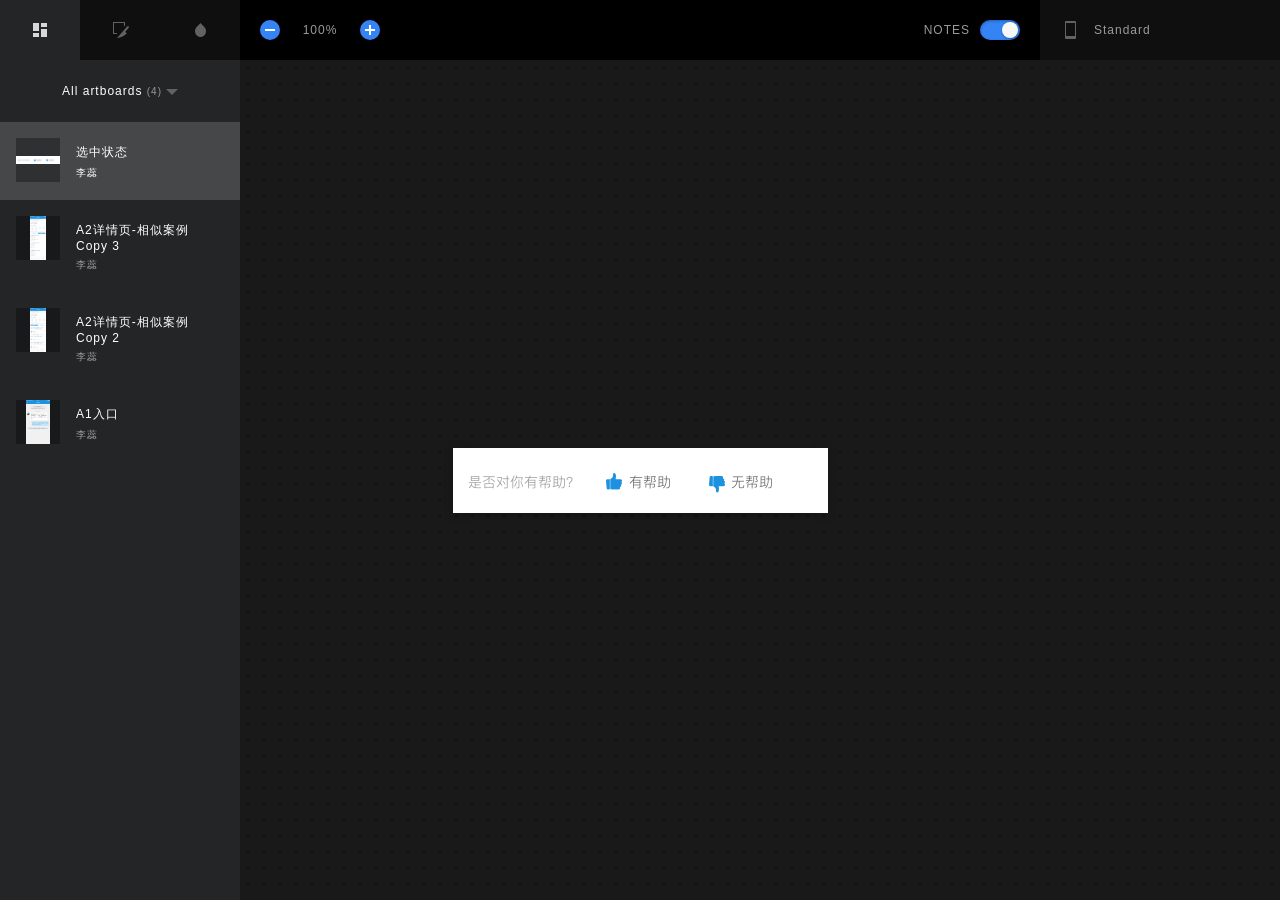
<file: LI/html/index.html>
<!DOCTYPE html>
<html lang="en">
  <head>
    <meta charset="utf-8">
    <meta http-equiv="X-UA-Compatible" content="IE=edge">
    <meta name="viewport" content="width=device-width, initial-scale=1">
    <title>Spec Export - Sketch Measure 2.4</title>
    <style type="text/css">
    /*! normalize.css v4.1.1 | MIT License | github.com/necolas/normalize.css */html{font-family:sans-serif;-ms-text-size-adjust:100%;-webkit-text-size-adjust:100%}body{margin:0}article,aside,details,figcaption,figure,footer,header,main,menu,nav,section,summary{display:block}audio,canvas,progress,video{display:inline-block}audio:not([controls]){display:none;height:0}progress{vertical-align:baseline}template,[hidden]{display:none}a{background-color:transparent;-webkit-text-decoration-skip:objects}a:active,a:hover{outline-width:0}abbr[title]{border-bottom:0;text-decoration:underline;text-decoration:underline dotted}b,strong{font-weight:inherit}b,strong{font-weight:bolder}dfn{font-style:italic}h1{font-size:2em;margin:.67em 0}mark{background-color:#ff0;color:#000}small{font-size:80%}sub,sup{font-size:75%;line-height:0;position:relative;vertical-align:baseline}sub{bottom:-0.25em}sup{top:-0.5em}img{border-style:none}svg:not(:root){overflow:hidden}code,kbd,pre,samp{font-family:monospace,monospace;font-size:1em}figure{margin:1em 40px}hr{box-sizing:content-box;height:0;overflow:visible}button,input,select,textarea{font:inherit;margin:0}optgroup{font-weight:bold}button,input{overflow:visible}button,select{text-transform:none}button,html [type="button"],[type="reset"],[type="submit"]{-webkit-appearance:button}button::-moz-focus-inner,[type="button"]::-moz-focus-inner,[type="reset"]::-moz-focus-inner,[type="submit"]::-moz-focus-inner{border-style:none;padding:0}button:-moz-focusring,[type="button"]:-moz-focusring,[type="reset"]:-moz-focusring,[type="submit"]:-moz-focusring{outline:1px dotted ButtonText}fieldset{border:1px solid silver;margin:0 2px;padding:.35em .625em .75em}legend{box-sizing:border-box;color:inherit;display:table;max-width:100%;padding:0;white-space:normal}textarea{overflow:auto}[type="checkbox"],[type="radio"]{box-sizing:border-box;padding:0}[type="number"]::-webkit-inner-spin-button,[type="number"]::-webkit-outer-spin-button{height:auto}[type="search"]{-webkit-appearance:textfield;outline-offset:-2px}[type="search"]::-webkit-search-cancel-button,[type="search"]::-webkit-search-decoration{-webkit-appearance:none}::-webkit-input-placeholder{color:inherit;opacity:.54}::-webkit-file-upload-button{-webkit-appearance:button;font:inherit}

*{box-sizing:border-box;}
::-webkit-scrollbar{width:8px;height:8px;background:#202123;border-radius:4px;}
::-webkit-scrollbar-thumb{border:1px solid rgba(255,255,255,.16);background-color:rgba(0,0,0,.64);border-radius:4px;}
::-webkit-scrollbar-corner,
::-webkit-resizer{background:#202123;}
html{width:100vw;height:100vh;overflow:hidden;}
body{-webkit-user-select:none;width:100vw;height:100vh;min-width:1024px;font-family:HelveticaNeue,Helvetica,Arial,sans-serif;font-size:12px;color:#989A9C;background:#191919;letter-spacing:1px;overflow:hidden;}
header{position:relative;height:60px;display:flex;align-items:center;z-index:215;background:#000;}
header .header-center,header .header-left,header .header-right{width:240px;height:60px;background:#0F0F0F;}
header .header-center{display:flex;flex:1;background:#000;}
header .header-center .show-notes,header .header-center .zoom-widget{padding:20px;width:160px;}
header .header-center h1{flex:1;}
header .header-center .show-notes{text-align:right;line-height:20px;}
header .header-center .show-notes .slidebox{margin-left:10px;}
header .header-left{display:flex;}
.zoom-widget{display:flex;}
.zoom-widget button{position:relative;display:block;width:20px;height:20px;border-radius:10px;border:0;background:#3484F5;cursor:pointer;}
.zoom-widget button:after,.zoom-widget button:before{position:absolute;top:9px;left:5px;content:"";display:block;width:10px;height:2px;background:#FFF;}
.zoom-widget button:after{top:5px;left:9px;width:2px;height:10px;}
.zoom-widget button:disabled{background:#222;cursor:default;}
.zoom-widget button:disabled:after,.zoom-widget button:disabled:before{background:#606264;}
.zoom-widget button.zoom-in:after{display:none;}
.zoom-widget .zoom-text{display:block;text-align:center;line-height:20px;flex:1;}
.unit-box{height:60px;}
.unit-box .overlay{content:"";position:absolute;top:60px;left:0;width:100vw;height:calc(100vh - 60px);display:none;background:rgba(0,0,0,.56);z-index:1;}
.unit-box:focus .overlay{display:block;}
.unit-box:focus{height:auto;outline:0;}
.unit-box h3,.unit-box p{position:relative;margin:0;padding:20px 20px 20px 54px;display:block;height:100%;line-height:20px;font-size:12px;font-weight:400;cursor:pointer;}
.unit-box h3,.unit-box:focus p{display:none;}
.unit-box h3:before,.unit-box p:before{position:absolute;top:18px;left:18px;content:"";display:block;width:24px;height:24px;background:url([data-uri]) no-repeat;background-size:24px 24px;}
.unit-box ul{position:absolute;margin:1px 0 0 240px;padding:0;list-style:none;background:#0F0F0F;width:240px;height:calc(100vh - 61px);overflow:auto;display:block;transition:all .15s ease;z-index:2;}
.unit-box:focus h3{color:#3A3A3A;display:block;}
.unit-box:focus ul{margin:1px 0 0;}
.unit-box .sub-title,.unit-box label{display:flex;padding:14px 20px;}
.unit-box label{cursor:pointer;}
.unit-box li:hover label{color:#FFF;}
.page-list label span,.unit-box label span{flex:1;}
.page-list input,.unit-box input{position:absolute;visibility:hidden;}
.page-list span:before,.unit-box span:before{float:right;display:block;content:"";width:16px;height:16px;}
.page-list input:checked+span:before,.page-list label:hover span:before,.unit-box input:checked+span:before,.unit-box label:hover span:before{background-image:url([data-uri]);background-size:50px 100px;}
.page-list label:hover span:before,.unit-box label:hover span:before{background-position:0 -50px;}
.page-list input:checked+span:before,.unit-box input:checked+span:before{background-position:0 0;}
.unit-box .sub-title{font-size:12px;background:#000;color:#3A3A3A;}
main{position:relative;height:calc(100vh - 60px);}
.inspector,.navbar{position:absolute;top:0;bottom:0;display:flex;width:240px;background:#232527;z-index:5;}
.inspector{transition:all .15s ease;right:-240px;display:block;}
.inspector.active{right:0;}
.navbar{left:-240px;width:240px;transition:all .15s ease;}
.navbar.on{left:0;}
.navbar nav{width:40px;background:#000204;}
.navbar section{flex:1;}
.tab{margin:0;padding:0;display:flex;width:100%;list-style:none;}
.tab li{display:flex;flex:1;height:60px;cursor:pointer;font-size:12px;justify-content:center;align-items:center;}
.tab li.current{background-color:#232527;}
.tab li:before{content:"";width:40px;height:40px;background:url([data-uri]) no-repeat -50px 0;background-size:100px 150px;overflow:hidden;}
.tab li.current:before{background-position-x:0;}
.tab li.icon-slices:before{background-position-y:-50px;}
.tab li.icon-colors:before{background-position-y:-100px;}
#inspector .code-item{display:none!important;}
#inspector .code-item textarea{padding: 16px;}
#inspector .code-item.select{display: block!important;}
#inspector .tab li{height:40px;}
#inspector .tab li:before{background-image:url([data-uri]);
}
#inspector .tab li.select{background-color:rgba(255,255,255,.05);}
#inspector .tab li.select:before{background-position-x: 0;}
#inspector .tab li.icon-android-panel:before {background-position-y: -50px;}
#inspector .tab li.icon-ios-panel:before {background-position-y: -100px;}
.screen-viewer{position:absolute;width:100vw;height:calc(100vh - 60px);background:#191919 url([data-uri]);background-size:16px 16px;overflow:auto;}
.screen-viewer,.screen-viewer .overlay{position:absolute;width:100vw;height:calc(100vh - 60px);background:#191919 url([data-uri]);background-size:16px 16px;overflow:auto;}
.screen-viewer .overlay{display:none;position:fixed;top:60px;left:0;background:transparent;overflow:hidden;z-index:2;cursor:none;}
.screen-viewer.moving-screen .overlay{display:block;}
.screen-viewer-inner{position:relative;margin:0 auto;}
.screen{margin:0 auto;position:absolute;left:50%;top:50%;background:#FFF;box-shadow:0 2px 10px 0 rgba(0,0,0,.2);transition:all .15s ease;}
.layer{position:absolute;cursor:pointer;}
.hover,.selected{border:1px solid #EE6723;}
.has-slice{border:1px dashed #EE6723;background:rgba(255,85,0,.32);}
.layer b,.layer i{position:absolute;width:5px;height:5px;background:#FFF;border:1px solid #EE6723;border-radius:50%;overflow:hidden;display:none;}
.layer b{width:3px;height:3px;background:#EE6723;}
.selected i{display:block;}
.distance.h div[data-width]:before,.distance.v div[data-height]:before,.selected:after,.selected:before{position:absolute;display:block;left:50%;top:-23px;transform:translateX(-50%);content:attr(data-width);font-size:12px;color:#FFF;height:12px;line-height:12px;padding:4px;background:#EE6723;border-radius:2px;z-index:1;}
.percentage-mode .distance.h div[data-width]:before,.percentage-mode .distance.v div[data-height]:before,.percentage-mode .selected:after,.percentage-mode .selected:before{content:attr(percentage-width);}
.selected.hidden:after,.selected.hidden:before{display:none;}
.distance.v div[data-height]:before,.selected:after{content:attr(data-height);left:auto;right:0;top:50%;transform:translateX(calc(100% + 3px)) translateY(-50%);}
.percentage-mode .distance.v div[data-height]:before,.percentage-mode .selected:after{content:attr(percentage-height);}
.layer .tl{top:-3px;left:-3px;}
.layer .tr{top:-3px;right:-3px;}
.layer .bl{bottom:-3px;left:-3px;}
.layer .br{bottom:-3px;right:-3px;}
.hover{border:1px solid #419bf9;}
.selected{border:1px solid #EE6723;}
.ruler{position:absolute;width:100%;height:100%;border:1px dashed #419bf9;}
.ruler.h{border-left:0;border-right:0;}
.ruler.v{border-top:0;border-bottom:0;}
.distance,.distance div,.distance div:before,.distance:after,.distance:before{position:absolute;}
.distance.v,.distance.v div{width:1px;}
.distance.h,.distance.h div{height:1px;}
.distance.v div{top:0;bottom:0;background:#EE6723;}
.distance.h div{left:0;right:0;background:#EE6723;}
.distance.v:after,.distance.v:before{content:"";top:0;left:-2px;width:5px;height:1px;background:#EE6723;}
.distance.h:after,.distance.h:before{content:"";top:-2px;left:0;width:1px;height:5px;background:#EE6723;}
.distance.v:after{top:auto;bottom:0;}
.distance.h:after{left:auto;right:0;}
.note{position:absolute;margin:-12px 0 0 -12px;width:24px;height:24px;background:#F5A623;border-radius:50%;border:2px solid #FFF;box-shadow:0 0 3px rgba(0,0,0,.24);}
.note:before{content:attr(data-index);font-size:12px;display:block;color:#FFF;text-align:center;width:100%;height:100%;line-height:20px;}
.note:hover{box-shadow:0 0 3px rgba(0,0,0,.64);}
.note div{position:absolute;top:50%;left:30px;border-radius:4px;padding:8px;background:#FFF;box-shadow:0 0 3px rgba(0,0,0,.5);-webkit-user-select:text;color:#222;transform:translateY(-50%);z-index:2;}
.note div:before{content:"";position:absolute;left:-7px;top:50%;width:8px;height:14px;background:url([data-uri]) no-repeat;background-size:8px 14px;transform:translateY(-50%);}
.slidebox{position:relative;width:40px;height:20px;display:inline-block;}
.slidebox input{visibility:hidden;}
.slidebox label{position:absolute;top:0;left:0;width:40px;height:20px;background:#898989;box-shadow:inset 0 1px 3px 0 rgba(0,0,0,.3);border-radius:10px;cursor:pointer;transition:all .2s ease;}
.slidebox label:after{position:absolute;content:"";top:2px;left:2px;width:16px;height:16px;background-image:linear-gradient(-180deg,#F8F9F6 0,#F5F5F5 100%);box-shadow:0 1px 2px 0 rgba(0,0,0,.3);border-radius:8px;transition:all .15s ease;}
.slidebox input[type=checkbox]:checked+label{background:#3484F5;}
.slidebox input[type=checkbox]:checked+label:after{left:22px;}
.inspector{overflow:auto;}
.inspector h2,.inspector h3{margin:0;padding:0;font-weight:400;}
.inspector h2{font-size:12px;line-height:24px;padding:12px 16px;text-align:center;}
.inspector h3{height:32px;font-size:12px;line-height:32px;padding:0 16px;background-image:linear-gradient(90deg,rgba(0,4,9,.32) 0,rgba(0,2,4,0) 100%);}
.inspector .context{padding:16px;}
.inspector .color,.inspector .item{display:flex;margin:0 0 8px;}
.inspector .item[data-label]:before{content:attr(data-label);display:block;width:70px;font-size:12px;height:24px;line-height:24px;}
.inspector .color:last-child,.inspector .item:last-child{margin:0;}
.inspector .item div,.inspector .item label{flex:1;}
.inspector .item label{padding:0 4px;}
.inspector .item label:first-child{padding:0 4px 0 0;}
.inspector .item label:last-child{padding:0 0 0 4px;}
.inspector .item label:only-child{padding:0;}
.inspector .item label[data-label]:after{content:attr(data-label);font-size:10px;text-align:center;display:block;margin:2px 0 0;}
.inspector input,.inspector textarea{padding:3px 4px;width:100%;background:rgba(255,255,255,.05);border-radius:2px;border:0;line-height:18px;height:24px;font-size:12px;color:#FFF;text-align:center;outline:0;resize:none;}
.inspector textarea{min-width:100%;height:auto;text-align:left;}
.context h4{font-size:12px;font-weight:400;position:0;margin:0 0 16px;color:#FFF;}
.context h4:before{margin:0 10px 0 0;display:inline-block;content:"";width:8px;height:8px;border-radius:1px;background:#3484F5;}
.context .colors{margin:0 0 8px;}
.context .colors:last-child,.context .items-group:last-child{margin:0;}
.context .items-group{margin:0 0 24px;}
.inspector .color{display:block;}
.inspector .color[data-name]:after{content:attr(data-name);font-size:10px;text-align:center;padding:0 0 0 24px;display:block;margin:2px 0 0;}
.inspector .color label,.inspector .color label em,.inspector .color label em i{position:absolute;display:block;width:24px;height:24px;padding:0;}
.inspector .color label em{position:relative;background-color:#fff;background-image:linear-gradient(45deg,#dddadc 25%,transparent 25%,transparent 75%,#dddadc 75%,#dddadc),linear-gradient(45deg,#dddadc 25%,transparent 25%,transparent 75%,#dddadc 75%,#dddadc);background-size:12px 12px;background-position:0 0,6px 6px;border-radius:2px 0 0 2px;overflow:hidden;}
.inspector .color label em i{position:relative;}
.inspector .item .color input{text-align:center;}
.inspector .color input{padding-left:32px;width:100%;text-align:left;}
.gradient .color label:before{position:absolute;top:12px;left:11px;content:"";width:2px;height:32px;background:#FFF;z-index:2;box-shadow:0 0 2px 1px rgba(0,0,0,.2);}
.gradient .color label:after{position:absolute;top:8px;left:8px;content:"";width:8px;height:8px;background:#FFF;z-index:3;border-radius:4px;box-shadow:0 0 2px 1px rgba(0,0,0,.2);}
.gradient .color[data-name] label:before{height:42px;}
.gradient .color:last-child label:before{display:none;}
.navbar section{position:relative;overflow:auto;}
.artboard-list,.asset-list,.color-list{margin:0;padding:0;list-style:none;}
.artboard-list li{padding:16px;display:flex;cursor:pointer;}
.artboard-list li:hover,.asset-list li:hover,.color-list li:hover{background:#191A1E;}
.artboard-list li.active{background:#454748;}
.preview-img{display:block;width:44px;height:44px;text-align:center;background:rgba(0,0,0,.32);}
.preview-img:before{content:' ';display:inline-block;vertical-align:middle;height:100%;}
.preview-img img{max-width:44px;max-height:44px;background:#FFF;vertical-align:middle;}
.pages-select{padding:24px;position:relative;}
.pages-select h3{margin:0;text-align:center;font-size:12px;font-weight:400;color:#FFF;cursor:pointer;}
.page-list em,.pages-select h3 em{font-style:normal;font-size:10px;color:#989A9C;}
.pages-select h3:after{content:"";margin:0 0 0 4px;width:12px;height:6px;display:inline-block;background:url([data-uri]) no-repeat;background-size:12px 6px;}
.pages-select .page-list{display:none;position:absolute;left:50%;transform:translateX(-50%);margin:-32px 0 0;padding:8px;border-radius:4px;list-style:none;width:180px;background:#0F0F0F;box-shadow:0 2px 10px 0 rgba(0,0,0,.8);}
.pages-select:focus{outline:0;}
.pages-select:focus .page-list{display:block;}
.pages-select .page-list label{padding:10px;cursor:pointer;}
.pages-select .page-list label,.pages-select .page-list span{display:block;}
.page-list span:before{position:absolute;right:8px;}
.exportable{margin:0;padding:0;list-style:none;background:#191A1E;border:1px solid #2D2F31;border-radius:4px;}
.exportable li{position:relative;padding:0 8px;height:32px;line-height:32px;border-bottom:1px solid #222;white-space:nowrap;text-overflow:ellipsis;}
.exportable li a{color:#FFF;text-decoration:none;outline:0;}
.exportable li:last-child{border:0;}
.exportable img{position:absolute;top:0;left:0;width:100%;height:100%;opacity:0;}
.asset-list li,.color-list li{padding:24px;display:flex;cursor:pointer;}
.color-list li{cursor:default;}
.asset-list li picture,.color-list li em{position:relative;display:block;text-align:center;width:32px;height:32px;background-color:#4A4A4A;background-image:linear-gradient(45deg,#000 25%,transparent 25%,transparent 75%,#000 75%,#000),linear-gradient(45deg,#000 25%,transparent 25%,transparent 75%,#000 75%,#000);background-size:8px 8px;background-position:0 0,4px 4px;border-radius:2px;}
.color-list li em{background-color:#fff;background-image:linear-gradient(45deg,#dddadc 25%,transparent 25%,transparent 75%,#dddadc 75%,#dddadc),linear-gradient(45deg,#dddadc 25%,transparent 25%,transparent 75%,#dddadc 75%,#dddadc);border-radius:50%;overflow:hidden;}
.color-list li em i{position:absolute;top:0;left:0;right:0;bottom:0;}
.artboard-list li div,.asset-list li div,.color-list li div{padding:0 0 0 16px;flex:1;}
.artboard-list li div{padding:6px 0 4px 16px;}
.asset-list li picture:before{content:"";display:inline-block;height:100%;vertical-align:middle;}
.asset-list li picture img{vertical-align:middle;max-width:28px;max-height:28px;}
.asset-list li picture:after{content:"";position:absolute;top:0;left:0;right:0;bottom:0;}
.artboard-list h3, .asset-list h3,.color-list h3{margin:0 0 4px;padding:0;color:#FFF;font-size:12px;font-weight:400;overflow:hidden;text-overflow:ellipsis;}
.artboard-list small, .asset-list small,.color-list small{font-size:10px;}
.artboard-list li.active small{color:#FFF;}
.empty{position:absolute;top:30%;left:0;right:0;transform:translateY(-50%);vertical-align:middle;text-align:center;}
.message{position:absolute;top:50%;left:50%;padding:10px 20px;max-width:320px;transform:translateX(-50%) translateY(-50%);text-align:center;border-radius:4px;background:rgba(0,0,0,.96);border: 1px solid rgba(255,255,255,.16);color:#FFF;box-shadow:0 2px 10px rgba(0,0,0,.32);z-index:9;display:none;}
.cursor{position:absolute;display:none;margin:-8px 0 0 -8px;top:50%;left:50%;width:16px;height:17px;background-size:16px 17px;background-image: url('[data-uri]');background-repeat:no-repeat;cursor:none;z-index:1;
}
.cursor.show{display:block;}
.cursor.moving{background-image: url('[data-uri]');}
    </style>
    <script type="text/javascript">
    <!--
    /*! jQuery v3.0.0 | (c) jQuery Foundation | jquery.org/license */
!function(a,b){"use strict";"object"==typeof module&&"object"==typeof module.exports?module.exports=a.document?b(a,!0):function(a){if(!a.document)throw new Error("jQuery requires a window with a document");return b(a)}:b(a)}("undefined"!=typeof window?window:this,function(a,b){"use strict";var c=[],d=a.document,e=Object.getPrototypeOf,f=c.slice,g=c.concat,h=c.push,i=c.indexOf,j={},k=j.toString,l=j.hasOwnProperty,m=l.toString,n=m.call(Object),o={};function p(a,b){b=b||d;var c=b.createElement("script");c.text=a,b.head.appendChild(c).parentNode.removeChild(c)}var q="3.0.0",r=function(a,b){return new r.fn.init(a,b)},s=/^[\s\uFEFF\xA0]+|[\s\uFEFF\xA0]+$/g,t=/^-ms-/,u=/-([a-z])/g,v=function(a,b){return b.toUpperCase()};r.fn=r.prototype={jquery:q,constructor:r,length:0,toArray:function(){return f.call(this)},get:function(a){return null!=a?0>a?this[a+this.length]:this[a]:f.call(this)},pushStack:function(a){var b=r.merge(this.constructor(),a);return b.prevObject=this,b},each:function(a){return r.each(this,a)},map:function(a){return this.pushStack(r.map(this,function(b,c){return a.call(b,c,b)}))},slice:function(){return this.pushStack(f.apply(this,arguments))},first:function(){return this.eq(0)},last:function(){return this.eq(-1)},eq:function(a){var b=this.length,c=+a+(0>a?b:0);return this.pushStack(c>=0&&b>c?[this[c]]:[])},end:function(){return this.prevObject||this.constructor()},push:h,sort:c.sort,splice:c.splice},r.extend=r.fn.extend=function(){var a,b,c,d,e,f,g=arguments[0]||{},h=1,i=arguments.length,j=!1;for("boolean"==typeof g&&(j=g,g=arguments[h]||{},h++),"object"==typeof g||r.isFunction(g)||(g={}),h===i&&(g=this,h--);i>h;h++)if(null!=(a=arguments[h]))for(b in a)c=g[b],d=a[b],g!==d&&(j&&d&&(r.isPlainObject(d)||(e=r.isArray(d)))?(e?(e=!1,f=c&&r.isArray(c)?c:[]):f=c&&r.isPlainObject(c)?c:{},g[b]=r.extend(j,f,d)):void 0!==d&&(g[b]=d));return g},r.extend({expando:"jQuery"+(q+Math.random()).replace(/\D/g,""),isReady:!0,error:function(a){throw new Error(a)},noop:function(){},isFunction:function(a){return"function"===r.type(a)},isArray:Array.isArray,isWindow:function(a){return null!=a&&a===a.window},isNumeric:function(a){var b=r.type(a);return("number"===b||"string"===b)&&!isNaN(a-parseFloat(a))},isPlainObject:function(a){var b,c;return a&&"[object Object]"===k.call(a)?(b=e(a))?(c=l.call(b,"constructor")&&b.constructor,"function"==typeof c&&m.call(c)===n):!0:!1},isEmptyObject:function(a){var b;for(b in a)return!1;return!0},type:function(a){return null==a?a+"":"object"==typeof a||"function"==typeof a?j[k.call(a)]||"object":typeof a},globalEval:function(a){p(a)},camelCase:function(a){return a.replace(t,"ms-").replace(u,v)},nodeName:function(a,b){return a.nodeName&&a.nodeName.toLowerCase()===b.toLowerCase()},each:function(a,b){var c,d=0;if(w(a)){for(c=a.length;c>d;d++)if(b.call(a[d],d,a[d])===!1)break}else for(d in a)if(b.call(a[d],d,a[d])===!1)break;return a},trim:function(a){return null==a?"":(a+"").replace(s,"")},makeArray:function(a,b){var c=b||[];return null!=a&&(w(Object(a))?r.merge(c,"string"==typeof a?[a]:a):h.call(c,a)),c},inArray:function(a,b,c){return null==b?-1:i.call(b,a,c)},merge:function(a,b){for(var c=+b.length,d=0,e=a.length;c>d;d++)a[e++]=b[d];return a.length=e,a},grep:function(a,b,c){for(var d,e=[],f=0,g=a.length,h=!c;g>f;f++)d=!b(a[f],f),d!==h&&e.push(a[f]);return e},map:function(a,b,c){var d,e,f=0,h=[];if(w(a))for(d=a.length;d>f;f++)e=b(a[f],f,c),null!=e&&h.push(e);else for(f in a)e=b(a[f],f,c),null!=e&&h.push(e);return g.apply([],h)},guid:1,proxy:function(a,b){var c,d,e;return"string"==typeof b&&(c=a[b],b=a,a=c),r.isFunction(a)?(d=f.call(arguments,2),e=function(){return a.apply(b||this,d.concat(f.call(arguments)))},e.guid=a.guid=a.guid||r.guid++,e):void 0},now:Date.now,support:o}),"function"==typeof Symbol&&(r.fn[Symbol.iterator]=c[Symbol.iterator]),r.each("Boolean Number String Function Array Date RegExp Object Error Symbol".split(" "),function(a,b){j["[object "+b+"]"]=b.toLowerCase()});function w(a){var b=!!a&&"length"in a&&a.length,c=r.type(a);return"function"===c||r.isWindow(a)?!1:"array"===c||0===b||"number"==typeof b&&b>0&&b-1 in a}var x=function(a){var b,c,d,e,f,g,h,i,j,k,l,m,n,o,p,q,r,s,t,u="sizzle"+1*new Date,v=a.document,w=0,x=0,y=ha(),z=ha(),A=ha(),B=function(a,b){return a===b&&(l=!0),0},C={}.hasOwnProperty,D=[],E=D.pop,F=D.push,G=D.push,H=D.slice,I=function(a,b){for(var c=0,d=a.length;d>c;c++)if(a[c]===b)return c;return-1},J="checked|selected|async|autofocus|autoplay|controls|defer|disabled|hidden|ismap|loop|multiple|open|readonly|required|scoped",K="[\\x20\\t\\r\\n\\f]",L="(?:\\\\.|[\\w-]|[^\x00-\\xa0])+",M="\\["+K+"*("+L+")(?:"+K+"*([*^$|!~]?=)"+K+"*(?:'((?:\\\\.|[^\\\\'])*)'|\"((?:\\\\.|[^\\\\\"])*)\"|("+L+"))|)"+K+"*\\]",N=":("+L+")(?:\\((('((?:\\\\.|[^\\\\'])*)'|\"((?:\\\\.|[^\\\\\"])*)\")|((?:\\\\.|[^\\\\()[\\]]|"+M+")*)|.*)\\)|)",O=new RegExp(K+"+","g"),P=new RegExp("^"+K+"+|((?:^|[^\\\\])(?:\\\\.)*)"+K+"+$","g"),Q=new RegExp("^"+K+"*,"+K+"*"),R=new RegExp("^"+K+"*([>+~]|"+K+")"+K+"*"),S=new RegExp("="+K+"*([^\\]'\"]*?)"+K+"*\\]","g"),T=new RegExp(N),U=new RegExp("^"+L+"$"),V={ID:new RegExp("^#("+L+")"),CLASS:new RegExp("^\\.("+L+")"),TAG:new RegExp("^("+L+"|[*])"),ATTR:new RegExp("^"+M),PSEUDO:new RegExp("^"+N),CHILD:new RegExp("^:(only|first|last|nth|nth-last)-(child|of-type)(?:\\("+K+"*(even|odd|(([+-]|)(\\d*)n|)"+K+"*(?:([+-]|)"+K+"*(\\d+)|))"+K+"*\\)|)","i"),bool:new RegExp("^(?:"+J+")$","i"),needsContext:new RegExp("^"+K+"*[>+~]|:(even|odd|eq|gt|lt|nth|first|last)(?:\\("+K+"*((?:-\\d)?\\d*)"+K+"*\\)|)(?=[^-]|$)","i")},W=/^(?:input|select|textarea|button)$/i,X=/^h\d$/i,Y=/^[^{]+\{\s*\[native \w/,Z=/^(?:#([\w-]+)|(\w+)|\.([\w-]+))$/,$=/[+~]/,_=new RegExp("\\\\([\\da-f]{1,6}"+K+"?|("+K+")|.)","ig"),aa=function(a,b,c){var d="0x"+b-65536;return d!==d||c?b:0>d?String.fromCharCode(d+65536):String.fromCharCode(d>>10|55296,1023&d|56320)},ba=/([\0-\x1f\x7f]|^-?\d)|^-$|[^\x80-\uFFFF\w-]/g,ca=function(a,b){return b?"\x00"===a?"\ufffd":a.slice(0,-1)+"\\"+a.charCodeAt(a.length-1).toString(16)+" ":"\\"+a},da=function(){m()},ea=ta(function(a){return a.disabled===!0},{dir:"parentNode",next:"legend"});try{G.apply(D=H.call(v.childNodes),v.childNodes),D[v.childNodes.length].nodeType}catch(fa){G={apply:D.length?function(a,b){F.apply(a,H.call(b))}:function(a,b){var c=a.length,d=0;while(a[c++]=b[d++]);a.length=c-1}}}function ga(a,b,d,e){var f,h,j,k,l,o,r,s=b&&b.ownerDocument,w=b?b.nodeType:9;if(d=d||[],"string"!=typeof a||!a||1!==w&&9!==w&&11!==w)return d;if(!e&&((b?b.ownerDocument||b:v)!==n&&m(b),b=b||n,p)){if(11!==w&&(l=Z.exec(a)))if(f=l[1]){if(9===w){if(!(j=b.getElementById(f)))return d;if(j.id===f)return d.push(j),d}else if(s&&(j=s.getElementById(f))&&t(b,j)&&j.id===f)return d.push(j),d}else{if(l[2])return G.apply(d,b.getElementsByTagName(a)),d;if((f=l[3])&&c.getElementsByClassName&&b.getElementsByClassName)return G.apply(d,b.getElementsByClassName(f)),d}if(c.qsa&&!A[a+" "]&&(!q||!q.test(a))){if(1!==w)s=b,r=a;else if("object"!==b.nodeName.toLowerCase()){(k=b.getAttribute("id"))?k=k.replace(ba,ca):b.setAttribute("id",k=u),o=g(a),h=o.length;while(h--)o[h]="#"+k+" "+sa(o[h]);r=o.join(","),s=$.test(a)&&qa(b.parentNode)||b}if(r)try{return G.apply(d,s.querySelectorAll(r)),d}catch(x){}finally{k===u&&b.removeAttribute("id")}}}return i(a.replace(P,"$1"),b,d,e)}function ha(){var a=[];function b(c,e){return a.push(c+" ")>d.cacheLength&&delete b[a.shift()],b[c+" "]=e}return b}function ia(a){return a[u]=!0,a}function ja(a){var b=n.createElement("fieldset");try{return!!a(b)}catch(c){return!1}finally{b.parentNode&&b.parentNode.removeChild(b),b=null}}function ka(a,b){var c=a.split("|"),e=c.length;while(e--)d.attrHandle[c[e]]=b}function la(a,b){var c=b&&a,d=c&&1===a.nodeType&&1===b.nodeType&&a.sourceIndex-b.sourceIndex;if(d)return d;if(c)while(c=c.nextSibling)if(c===b)return-1;return a?1:-1}function ma(a){return function(b){var c=b.nodeName.toLowerCase();return"input"===c&&b.type===a}}function na(a){return function(b){var c=b.nodeName.toLowerCase();return("input"===c||"button"===c)&&b.type===a}}function oa(a){return function(b){return"label"in b&&b.disabled===a||"form"in b&&b.disabled===a||"form"in b&&b.disabled===!1&&(b.isDisabled===a||b.isDisabled!==!a&&("label"in b||!ea(b))!==a)}}function pa(a){return ia(function(b){return b=+b,ia(function(c,d){var e,f=a([],c.length,b),g=f.length;while(g--)c[e=f[g]]&&(c[e]=!(d[e]=c[e]))})})}function qa(a){return a&&"undefined"!=typeof a.getElementsByTagName&&a}c=ga.support={},f=ga.isXML=function(a){var b=a&&(a.ownerDocument||a).documentElement;return b?"HTML"!==b.nodeName:!1},m=ga.setDocument=function(a){var b,e,g=a?a.ownerDocument||a:v;return g!==n&&9===g.nodeType&&g.documentElement?(n=g,o=n.documentElement,p=!f(n),v!==n&&(e=n.defaultView)&&e.top!==e&&(e.addEventListener?e.addEventListener("unload",da,!1):e.attachEvent&&e.attachEvent("onunload",da)),c.attributes=ja(function(a){return a.className="i",!a.getAttribute("className")}),c.getElementsByTagName=ja(function(a){return a.appendChild(n.createComment("")),!a.getElementsByTagName("*").length}),c.getElementsByClassName=Y.test(n.getElementsByClassName),c.getById=ja(function(a){return o.appendChild(a).id=u,!n.getElementsByName||!n.getElementsByName(u).length}),c.getById?(d.find.ID=function(a,b){if("undefined"!=typeof b.getElementById&&p){var c=b.getElementById(a);return c?[c]:[]}},d.filter.ID=function(a){var b=a.replace(_,aa);return function(a){return a.getAttribute("id")===b}}):(delete d.find.ID,d.filter.ID=function(a){var b=a.replace(_,aa);return function(a){var c="undefined"!=typeof a.getAttributeNode&&a.getAttributeNode("id");return c&&c.value===b}}),d.find.TAG=c.getElementsByTagName?function(a,b){return"undefined"!=typeof b.getElementsByTagName?b.getElementsByTagName(a):c.qsa?b.querySelectorAll(a):void 0}:function(a,b){var c,d=[],e=0,f=b.getElementsByTagName(a);if("*"===a){while(c=f[e++])1===c.nodeType&&d.push(c);return d}return f},d.find.CLASS=c.getElementsByClassName&&function(a,b){return"undefined"!=typeof b.getElementsByClassName&&p?b.getElementsByClassName(a):void 0},r=[],q=[],(c.qsa=Y.test(n.querySelectorAll))&&(ja(function(a){o.appendChild(a).innerHTML="<a id='"+u+"'></a><select id='"+u+"-\r\\' msallowcapture=''><option selected=''></option></select>",a.querySelectorAll("[msallowcapture^='']").length&&q.push("[*^$]="+K+"*(?:''|\"\")"),a.querySelectorAll("[selected]").length||q.push("\\["+K+"*(?:value|"+J+")"),a.querySelectorAll("[id~="+u+"-]").length||q.push("~="),a.querySelectorAll(":checked").length||q.push(":checked"),a.querySelectorAll("a#"+u+"+*").length||q.push(".#.+[+~]")}),ja(function(a){a.innerHTML="<a href='' disabled='disabled'></a><select disabled='disabled'><option/></select>";var b=n.createElement("input");b.setAttribute("type","hidden"),a.appendChild(b).setAttribute("name","D"),a.querySelectorAll("[name=d]").length&&q.push("name"+K+"*[*^$|!~]?="),2!==a.querySelectorAll(":enabled").length&&q.push(":enabled",":disabled"),o.appendChild(a).disabled=!0,2!==a.querySelectorAll(":disabled").length&&q.push(":enabled",":disabled"),a.querySelectorAll("*,:x"),q.push(",.*:")})),(c.matchesSelector=Y.test(s=o.matches||o.webkitMatchesSelector||o.mozMatchesSelector||o.oMatchesSelector||o.msMatchesSelector))&&ja(function(a){c.disconnectedMatch=s.call(a,"*"),s.call(a,"[s!='']:x"),r.push("!=",N)}),q=q.length&&new RegExp(q.join("|")),r=r.length&&new RegExp(r.join("|")),b=Y.test(o.compareDocumentPosition),t=b||Y.test(o.contains)?function(a,b){var c=9===a.nodeType?a.documentElement:a,d=b&&b.parentNode;return a===d||!(!d||1!==d.nodeType||!(c.contains?c.contains(d):a.compareDocumentPosition&&16&a.compareDocumentPosition(d)))}:function(a,b){if(b)while(b=b.parentNode)if(b===a)return!0;return!1},B=b?function(a,b){if(a===b)return l=!0,0;var d=!a.compareDocumentPosition-!b.compareDocumentPosition;return d?d:(d=(a.ownerDocument||a)===(b.ownerDocument||b)?a.compareDocumentPosition(b):1,1&d||!c.sortDetached&&b.compareDocumentPosition(a)===d?a===n||a.ownerDocument===v&&t(v,a)?-1:b===n||b.ownerDocument===v&&t(v,b)?1:k?I(k,a)-I(k,b):0:4&d?-1:1)}:function(a,b){if(a===b)return l=!0,0;var c,d=0,e=a.parentNode,f=b.parentNode,g=[a],h=[b];if(!e||!f)return a===n?-1:b===n?1:e?-1:f?1:k?I(k,a)-I(k,b):0;if(e===f)return la(a,b);c=a;while(c=c.parentNode)g.unshift(c);c=b;while(c=c.parentNode)h.unshift(c);while(g[d]===h[d])d++;return d?la(g[d],h[d]):g[d]===v?-1:h[d]===v?1:0},n):n},ga.matches=function(a,b){return ga(a,null,null,b)},ga.matchesSelector=function(a,b){if((a.ownerDocument||a)!==n&&m(a),b=b.replace(S,"='$1']"),c.matchesSelector&&p&&!A[b+" "]&&(!r||!r.test(b))&&(!q||!q.test(b)))try{var d=s.call(a,b);if(d||c.disconnectedMatch||a.document&&11!==a.document.nodeType)return d}catch(e){}return ga(b,n,null,[a]).length>0},ga.contains=function(a,b){return(a.ownerDocument||a)!==n&&m(a),t(a,b)},ga.attr=function(a,b){(a.ownerDocument||a)!==n&&m(a);var e=d.attrHandle[b.toLowerCase()],f=e&&C.call(d.attrHandle,b.toLowerCase())?e(a,b,!p):void 0;return void 0!==f?f:c.attributes||!p?a.getAttribute(b):(f=a.getAttributeNode(b))&&f.specified?f.value:null},ga.escape=function(a){return(a+"").replace(ba,ca)},ga.error=function(a){throw new Error("Syntax error, unrecognized expression: "+a)},ga.uniqueSort=function(a){var b,d=[],e=0,f=0;if(l=!c.detectDuplicates,k=!c.sortStable&&a.slice(0),a.sort(B),l){while(b=a[f++])b===a[f]&&(e=d.push(f));while(e--)a.splice(d[e],1)}return k=null,a},e=ga.getText=function(a){var b,c="",d=0,f=a.nodeType;if(f){if(1===f||9===f||11===f){if("string"==typeof a.textContent)return a.textContent;for(a=a.firstChild;a;a=a.nextSibling)c+=e(a)}else if(3===f||4===f)return a.nodeValue}else while(b=a[d++])c+=e(b);return c},d=ga.selectors={cacheLength:50,createPseudo:ia,match:V,attrHandle:{},find:{},relative:{">":{dir:"parentNode",first:!0}," ":{dir:"parentNode"},"+":{dir:"previousSibling",first:!0},"~":{dir:"previousSibling"}},preFilter:{ATTR:function(a){return a[1]=a[1].replace(_,aa),a[3]=(a[3]||a[4]||a[5]||"").replace(_,aa),"~="===a[2]&&(a[3]=" "+a[3]+" "),a.slice(0,4)},CHILD:function(a){return a[1]=a[1].toLowerCase(),"nth"===a[1].slice(0,3)?(a[3]||ga.error(a[0]),a[4]=+(a[4]?a[5]+(a[6]||1):2*("even"===a[3]||"odd"===a[3])),a[5]=+(a[7]+a[8]||"odd"===a[3])):a[3]&&ga.error(a[0]),a},PSEUDO:function(a){var b,c=!a[6]&&a[2];return V.CHILD.test(a[0])?null:(a[3]?a[2]=a[4]||a[5]||"":c&&T.test(c)&&(b=g(c,!0))&&(b=c.indexOf(")",c.length-b)-c.length)&&(a[0]=a[0].slice(0,b),a[2]=c.slice(0,b)),a.slice(0,3))}},filter:{TAG:function(a){var b=a.replace(_,aa).toLowerCase();return"*"===a?function(){return!0}:function(a){return a.nodeName&&a.nodeName.toLowerCase()===b}},CLASS:function(a){var b=y[a+" "];return b||(b=new RegExp("(^|"+K+")"+a+"("+K+"|$)"))&&y(a,function(a){return b.test("string"==typeof a.className&&a.className||"undefined"!=typeof a.getAttribute&&a.getAttribute("class")||"")})},ATTR:function(a,b,c){return function(d){var e=ga.attr(d,a);return null==e?"!="===b:b?(e+="","="===b?e===c:"!="===b?e!==c:"^="===b?c&&0===e.indexOf(c):"*="===b?c&&e.indexOf(c)>-1:"$="===b?c&&e.slice(-c.length)===c:"~="===b?(" "+e.replace(O," ")+" ").indexOf(c)>-1:"|="===b?e===c||e.slice(0,c.length+1)===c+"-":!1):!0}},CHILD:function(a,b,c,d,e){var f="nth"!==a.slice(0,3),g="last"!==a.slice(-4),h="of-type"===b;return 1===d&&0===e?function(a){return!!a.parentNode}:function(b,c,i){var j,k,l,m,n,o,p=f!==g?"nextSibling":"previousSibling",q=b.parentNode,r=h&&b.nodeName.toLowerCase(),s=!i&&!h,t=!1;if(q){if(f){while(p){m=b;while(m=m[p])if(h?m.nodeName.toLowerCase()===r:1===m.nodeType)return!1;o=p="only"===a&&!o&&"nextSibling"}return!0}if(o=[g?q.firstChild:q.lastChild],g&&s){m=q,l=m[u]||(m[u]={}),k=l[m.uniqueID]||(l[m.uniqueID]={}),j=k[a]||[],n=j[0]===w&&j[1],t=n&&j[2],m=n&&q.childNodes[n];while(m=++n&&m&&m[p]||(t=n=0)||o.pop())if(1===m.nodeType&&++t&&m===b){k[a]=[w,n,t];break}}else if(s&&(m=b,l=m[u]||(m[u]={}),k=l[m.uniqueID]||(l[m.uniqueID]={}),j=k[a]||[],n=j[0]===w&&j[1],t=n),t===!1)while(m=++n&&m&&m[p]||(t=n=0)||o.pop())if((h?m.nodeName.toLowerCase()===r:1===m.nodeType)&&++t&&(s&&(l=m[u]||(m[u]={}),k=l[m.uniqueID]||(l[m.uniqueID]={}),k[a]=[w,t]),m===b))break;return t-=e,t===d||t%d===0&&t/d>=0}}},PSEUDO:function(a,b){var c,e=d.pseudos[a]||d.setFilters[a.toLowerCase()]||ga.error("unsupported pseudo: "+a);return e[u]?e(b):e.length>1?(c=[a,a,"",b],d.setFilters.hasOwnProperty(a.toLowerCase())?ia(function(a,c){var d,f=e(a,b),g=f.length;while(g--)d=I(a,f[g]),a[d]=!(c[d]=f[g])}):function(a){return e(a,0,c)}):e}},pseudos:{not:ia(function(a){var b=[],c=[],d=h(a.replace(P,"$1"));return d[u]?ia(function(a,b,c,e){var f,g=d(a,null,e,[]),h=a.length;while(h--)(f=g[h])&&(a[h]=!(b[h]=f))}):function(a,e,f){return b[0]=a,d(b,null,f,c),b[0]=null,!c.pop()}}),has:ia(function(a){return function(b){return ga(a,b).length>0}}),contains:ia(function(a){return a=a.replace(_,aa),function(b){return(b.textContent||b.innerText||e(b)).indexOf(a)>-1}}),lang:ia(function(a){return U.test(a||"")||ga.error("unsupported lang: "+a),a=a.replace(_,aa).toLowerCase(),function(b){var c;do if(c=p?b.lang:b.getAttribute("xml:lang")||b.getAttribute("lang"))return c=c.toLowerCase(),c===a||0===c.indexOf(a+"-");while((b=b.parentNode)&&1===b.nodeType);return!1}}),target:function(b){var c=a.location&&a.location.hash;return c&&c.slice(1)===b.id},root:function(a){return a===o},focus:function(a){return a===n.activeElement&&(!n.hasFocus||n.hasFocus())&&!!(a.type||a.href||~a.tabIndex)},enabled:oa(!1),disabled:oa(!0),checked:function(a){var b=a.nodeName.toLowerCase();return"input"===b&&!!a.checked||"option"===b&&!!a.selected},selected:function(a){return a.parentNode&&a.parentNode.selectedIndex,a.selected===!0},empty:function(a){for(a=a.firstChild;a;a=a.nextSibling)if(a.nodeType<6)return!1;return!0},parent:function(a){return!d.pseudos.empty(a)},header:function(a){return X.test(a.nodeName)},input:function(a){return W.test(a.nodeName)},button:function(a){var b=a.nodeName.toLowerCase();return"input"===b&&"button"===a.type||"button"===b},text:function(a){var b;return"input"===a.nodeName.toLowerCase()&&"text"===a.type&&(null==(b=a.getAttribute("type"))||"text"===b.toLowerCase())},first:pa(function(){return[0]}),last:pa(function(a,b){return[b-1]}),eq:pa(function(a,b,c){return[0>c?c+b:c]}),even:pa(function(a,b){for(var c=0;b>c;c+=2)a.push(c);return a}),odd:pa(function(a,b){for(var c=1;b>c;c+=2)a.push(c);return a}),lt:pa(function(a,b,c){for(var d=0>c?c+b:c;--d>=0;)a.push(d);return a}),gt:pa(function(a,b,c){for(var d=0>c?c+b:c;++d<b;)a.push(d);return a})}},d.pseudos.nth=d.pseudos.eq;for(b in{radio:!0,checkbox:!0,file:!0,password:!0,image:!0})d.pseudos[b]=ma(b);for(b in{submit:!0,reset:!0})d.pseudos[b]=na(b);function ra(){}ra.prototype=d.filters=d.pseudos,d.setFilters=new ra,g=ga.tokenize=function(a,b){var c,e,f,g,h,i,j,k=z[a+" "];if(k)return b?0:k.slice(0);h=a,i=[],j=d.preFilter;while(h){c&&!(e=Q.exec(h))||(e&&(h=h.slice(e[0].length)||h),i.push(f=[])),c=!1,(e=R.exec(h))&&(c=e.shift(),f.push({value:c,type:e[0].replace(P," ")}),h=h.slice(c.length));for(g in d.filter)!(e=V[g].exec(h))||j[g]&&!(e=j[g](e))||(c=e.shift(),f.push({value:c,type:g,matches:e}),h=h.slice(c.length));if(!c)break}return b?h.length:h?ga.error(a):z(a,i).slice(0)};function sa(a){for(var b=0,c=a.length,d="";c>b;b++)d+=a[b].value;return d}function ta(a,b,c){var d=b.dir,e=b.next,f=e||d,g=c&&"parentNode"===f,h=x++;return b.first?function(b,c,e){while(b=b[d])if(1===b.nodeType||g)return a(b,c,e)}:function(b,c,i){var j,k,l,m=[w,h];if(i){while(b=b[d])if((1===b.nodeType||g)&&a(b,c,i))return!0}else while(b=b[d])if(1===b.nodeType||g)if(l=b[u]||(b[u]={}),k=l[b.uniqueID]||(l[b.uniqueID]={}),e&&e===b.nodeName.toLowerCase())b=b[d]||b;else{if((j=k[f])&&j[0]===w&&j[1]===h)return m[2]=j[2];if(k[f]=m,m[2]=a(b,c,i))return!0}}}function ua(a){return a.length>1?function(b,c,d){var e=a.length;while(e--)if(!a[e](b,c,d))return!1;return!0}:a[0]}function va(a,b,c){for(var d=0,e=b.length;e>d;d++)ga(a,b[d],c);return c}function wa(a,b,c,d,e){for(var f,g=[],h=0,i=a.length,j=null!=b;i>h;h++)(f=a[h])&&(c&&!c(f,d,e)||(g.push(f),j&&b.push(h)));return g}function xa(a,b,c,d,e,f){return d&&!d[u]&&(d=xa(d)),e&&!e[u]&&(e=xa(e,f)),ia(function(f,g,h,i){var j,k,l,m=[],n=[],o=g.length,p=f||va(b||"*",h.nodeType?[h]:h,[]),q=!a||!f&&b?p:wa(p,m,a,h,i),r=c?e||(f?a:o||d)?[]:g:q;if(c&&c(q,r,h,i),d){j=wa(r,n),d(j,[],h,i),k=j.length;while(k--)(l=j[k])&&(r[n[k]]=!(q[n[k]]=l))}if(f){if(e||a){if(e){j=[],k=r.length;while(k--)(l=r[k])&&j.push(q[k]=l);e(null,r=[],j,i)}k=r.length;while(k--)(l=r[k])&&(j=e?I(f,l):m[k])>-1&&(f[j]=!(g[j]=l))}}else r=wa(r===g?r.splice(o,r.length):r),e?e(null,g,r,i):G.apply(g,r)})}function ya(a){for(var b,c,e,f=a.length,g=d.relative[a[0].type],h=g||d.relative[" "],i=g?1:0,k=ta(function(a){return a===b},h,!0),l=ta(function(a){return I(b,a)>-1},h,!0),m=[function(a,c,d){var e=!g&&(d||c!==j)||((b=c).nodeType?k(a,c,d):l(a,c,d));return b=null,e}];f>i;i++)if(c=d.relative[a[i].type])m=[ta(ua(m),c)];else{if(c=d.filter[a[i].type].apply(null,a[i].matches),c[u]){for(e=++i;f>e;e++)if(d.relative[a[e].type])break;return xa(i>1&&ua(m),i>1&&sa(a.slice(0,i-1).concat({value:" "===a[i-2].type?"*":""})).replace(P,"$1"),c,e>i&&ya(a.slice(i,e)),f>e&&ya(a=a.slice(e)),f>e&&sa(a))}m.push(c)}return ua(m)}function za(a,b){var c=b.length>0,e=a.length>0,f=function(f,g,h,i,k){var l,o,q,r=0,s="0",t=f&&[],u=[],v=j,x=f||e&&d.find.TAG("*",k),y=w+=null==v?1:Math.random()||.1,z=x.length;for(k&&(j=g===n||g||k);s!==z&&null!=(l=x[s]);s++){if(e&&l){o=0,g||l.ownerDocument===n||(m(l),h=!p);while(q=a[o++])if(q(l,g||n,h)){i.push(l);break}k&&(w=y)}c&&((l=!q&&l)&&r--,f&&t.push(l))}if(r+=s,c&&s!==r){o=0;while(q=b[o++])q(t,u,g,h);if(f){if(r>0)while(s--)t[s]||u[s]||(u[s]=E.call(i));u=wa(u)}G.apply(i,u),k&&!f&&u.length>0&&r+b.length>1&&ga.uniqueSort(i)}return k&&(w=y,j=v),t};return c?ia(f):f}return h=ga.compile=function(a,b){var c,d=[],e=[],f=A[a+" "];if(!f){b||(b=g(a)),c=b.length;while(c--)f=ya(b[c]),f[u]?d.push(f):e.push(f);f=A(a,za(e,d)),f.selector=a}return f},i=ga.select=function(a,b,e,f){var i,j,k,l,m,n="function"==typeof a&&a,o=!f&&g(a=n.selector||a);if(e=e||[],1===o.length){if(j=o[0]=o[0].slice(0),j.length>2&&"ID"===(k=j[0]).type&&c.getById&&9===b.nodeType&&p&&d.relative[j[1].type]){if(b=(d.find.ID(k.matches[0].replace(_,aa),b)||[])[0],!b)return e;n&&(b=b.parentNode),a=a.slice(j.shift().value.length)}i=V.needsContext.test(a)?0:j.length;while(i--){if(k=j[i],d.relative[l=k.type])break;if((m=d.find[l])&&(f=m(k.matches[0].replace(_,aa),$.test(j[0].type)&&qa(b.parentNode)||b))){if(j.splice(i,1),a=f.length&&sa(j),!a)return G.apply(e,f),e;break}}}return(n||h(a,o))(f,b,!p,e,!b||$.test(a)&&qa(b.parentNode)||b),e},c.sortStable=u.split("").sort(B).join("")===u,c.detectDuplicates=!!l,m(),c.sortDetached=ja(function(a){return 1&a.compareDocumentPosition(n.createElement("fieldset"))}),ja(function(a){return a.innerHTML="<a href='#'></a>","#"===a.firstChild.getAttribute("href")})||ka("type|href|height|width",function(a,b,c){return c?void 0:a.getAttribute(b,"type"===b.toLowerCase()?1:2)}),c.attributes&&ja(function(a){return a.innerHTML="<input/>",a.firstChild.setAttribute("value",""),""===a.firstChild.getAttribute("value")})||ka("value",function(a,b,c){return c||"input"!==a.nodeName.toLowerCase()?void 0:a.defaultValue}),ja(function(a){return null==a.getAttribute("disabled")})||ka(J,function(a,b,c){var d;return c?void 0:a[b]===!0?b.toLowerCase():(d=a.getAttributeNode(b))&&d.specified?d.value:null}),ga}(a);r.find=x,r.expr=x.selectors,r.expr[":"]=r.expr.pseudos,r.uniqueSort=r.unique=x.uniqueSort,r.text=x.getText,r.isXMLDoc=x.isXML,r.contains=x.contains,r.escapeSelector=x.escape;var y=function(a,b,c){var d=[],e=void 0!==c;while((a=a[b])&&9!==a.nodeType)if(1===a.nodeType){if(e&&r(a).is(c))break;d.push(a)}return d},z=function(a,b){for(var c=[];a;a=a.nextSibling)1===a.nodeType&&a!==b&&c.push(a);return c},A=r.expr.match.needsContext,B=/^<([a-z][^\/\0>:\x20\t\r\n\f]*)[\x20\t\r\n\f]*\/?>(?:<\/\1>|)$/i,C=/^.[^:#\[\.,]*$/;function D(a,b,c){if(r.isFunction(b))return r.grep(a,function(a,d){return!!b.call(a,d,a)!==c});if(b.nodeType)return r.grep(a,function(a){return a===b!==c});if("string"==typeof b){if(C.test(b))return r.filter(b,a,c);b=r.filter(b,a)}return r.grep(a,function(a){return i.call(b,a)>-1!==c&&1===a.nodeType})}r.filter=function(a,b,c){var d=b[0];return c&&(a=":not("+a+")"),1===b.length&&1===d.nodeType?r.find.matchesSelector(d,a)?[d]:[]:r.find.matches(a,r.grep(b,function(a){return 1===a.nodeType}))},r.fn.extend({find:function(a){var b,c,d=this.length,e=this;if("string"!=typeof a)return this.pushStack(r(a).filter(function(){for(b=0;d>b;b++)if(r.contains(e[b],this))return!0}));for(c=this.pushStack([]),b=0;d>b;b++)r.find(a,e[b],c);return d>1?r.uniqueSort(c):c},filter:function(a){return this.pushStack(D(this,a||[],!1))},not:function(a){return this.pushStack(D(this,a||[],!0))},is:function(a){return!!D(this,"string"==typeof a&&A.test(a)?r(a):a||[],!1).length}});var E,F=/^(?:\s*(<[\w\W]+>)[^>]*|#([\w-]+))$/,G=r.fn.init=function(a,b,c){var e,f;if(!a)return this;if(c=c||E,"string"==typeof a){if(e="<"===a[0]&&">"===a[a.length-1]&&a.length>=3?[null,a,null]:F.exec(a),!e||!e[1]&&b)return!b||b.jquery?(b||c).find(a):this.constructor(b).find(a);if(e[1]){if(b=b instanceof r?b[0]:b,r.merge(this,r.parseHTML(e[1],b&&b.nodeType?b.ownerDocument||b:d,!0)),B.test(e[1])&&r.isPlainObject(b))for(e in b)r.isFunction(this[e])?this[e](b[e]):this.attr(e,b[e]);return this}return f=d.getElementById(e[2]),f&&(this[0]=f,this.length=1),this}return a.nodeType?(this[0]=a,this.length=1,this):r.isFunction(a)?void 0!==c.ready?c.ready(a):a(r):r.makeArray(a,this)};G.prototype=r.fn,E=r(d);var H=/^(?:parents|prev(?:Until|All))/,I={children:!0,contents:!0,next:!0,prev:!0};r.fn.extend({has:function(a){var b=r(a,this),c=b.length;return this.filter(function(){for(var a=0;c>a;a++)if(r.contains(this,b[a]))return!0})},closest:function(a,b){var c,d=0,e=this.length,f=[],g="string"!=typeof a&&r(a);if(!A.test(a))for(;e>d;d++)for(c=this[d];c&&c!==b;c=c.parentNode)if(c.nodeType<11&&(g?g.index(c)>-1:1===c.nodeType&&r.find.matchesSelector(c,a))){f.push(c);break}return this.pushStack(f.length>1?r.uniqueSort(f):f)},index:function(a){return a?"string"==typeof a?i.call(r(a),this[0]):i.call(this,a.jquery?a[0]:a):this[0]&&this[0].parentNode?this.first().prevAll().length:-1},add:function(a,b){return this.pushStack(r.uniqueSort(r.merge(this.get(),r(a,b))))},addBack:function(a){return this.add(null==a?this.prevObject:this.prevObject.filter(a))}});function J(a,b){while((a=a[b])&&1!==a.nodeType);return a}r.each({parent:function(a){var b=a.parentNode;return b&&11!==b.nodeType?b:null},parents:function(a){return y(a,"parentNode")},parentsUntil:function(a,b,c){return y(a,"parentNode",c)},next:function(a){return J(a,"nextSibling")},prev:function(a){return J(a,"previousSibling")},nextAll:function(a){return y(a,"nextSibling")},prevAll:function(a){return y(a,"previousSibling")},nextUntil:function(a,b,c){return y(a,"nextSibling",c)},prevUntil:function(a,b,c){return y(a,"previousSibling",c)},siblings:function(a){return z((a.parentNode||{}).firstChild,a)},children:function(a){return z(a.firstChild)},contents:function(a){return a.contentDocument||r.merge([],a.childNodes)}},function(a,b){r.fn[a]=function(c,d){var e=r.map(this,b,c);return"Until"!==a.slice(-5)&&(d=c),d&&"string"==typeof d&&(e=r.filter(d,e)),this.length>1&&(I[a]||r.uniqueSort(e),H.test(a)&&e.reverse()),this.pushStack(e)}});var K=/\S+/g;function L(a){var b={};return r.each(a.match(K)||[],function(a,c){b[c]=!0}),b}r.Callbacks=function(a){a="string"==typeof a?L(a):r.extend({},a);var b,c,d,e,f=[],g=[],h=-1,i=function(){for(e=a.once,d=b=!0;g.length;h=-1){c=g.shift();while(++h<f.length)f[h].apply(c[0],c[1])===!1&&a.stopOnFalse&&(h=f.length,c=!1)}a.memory||(c=!1),b=!1,e&&(f=c?[]:"")},j={add:function(){return f&&(c&&!b&&(h=f.length-1,g.push(c)),function d(b){r.each(b,function(b,c){r.isFunction(c)?a.unique&&j.has(c)||f.push(c):c&&c.length&&"string"!==r.type(c)&&d(c)})}(arguments),c&&!b&&i()),this},remove:function(){return r.each(arguments,function(a,b){var c;while((c=r.inArray(b,f,c))>-1)f.splice(c,1),h>=c&&h--}),this},has:function(a){return a?r.inArray(a,f)>-1:f.length>0},empty:function(){return f&&(f=[]),this},disable:function(){return e=g=[],f=c="",this},disabled:function(){return!f},lock:function(){return e=g=[],c||b||(f=c=""),this},locked:function(){return!!e},fireWith:function(a,c){return e||(c=c||[],c=[a,c.slice?c.slice():c],g.push(c),b||i()),this},fire:function(){return j.fireWith(this,arguments),this},fired:function(){return!!d}};return j};function M(a){return a}function N(a){throw a}function O(a,b,c){var d;try{a&&r.isFunction(d=a.promise)?d.call(a).done(b).fail(c):a&&r.isFunction(d=a.then)?d.call(a,b,c):b.call(void 0,a)}catch(a){c.call(void 0,a)}}r.extend({Deferred:function(b){var c=[["notify","progress",r.Callbacks("memory"),r.Callbacks("memory"),2],["resolve","done",r.Callbacks("once memory"),r.Callbacks("once memory"),0,"resolved"],["reject","fail",r.Callbacks("once memory"),r.Callbacks("once memory"),1,"rejected"]],d="pending",e={state:function(){return d},always:function(){return f.done(arguments).fail(arguments),this},"catch":function(a){return e.then(null,a)},pipe:function(){var a=arguments;return r.Deferred(function(b){r.each(c,function(c,d){var e=r.isFunction(a[d[4]])&&a[d[4]];f[d[1]](function(){var a=e&&e.apply(this,arguments);a&&r.isFunction(a.promise)?a.promise().progress(b.notify).done(b.resolve).fail(b.reject):b[d[0]+"With"](this,e?[a]:arguments)})}),a=null}).promise()},then:function(b,d,e){var f=0;function g(b,c,d,e){return function(){var h=this,i=arguments,j=function(){var a,j;if(!(f>b)){if(a=d.apply(h,i),a===c.promise())throw new TypeError("Thenable self-resolution");j=a&&("object"==typeof a||"function"==typeof a)&&a.then,r.isFunction(j)?e?j.call(a,g(f,c,M,e),g(f,c,N,e)):(f++,j.call(a,g(f,c,M,e),g(f,c,N,e),g(f,c,M,c.notifyWith))):(d!==M&&(h=void 0,i=[a]),(e||c.resolveWith)(h,i))}},k=e?j:function(){try{j()}catch(a){r.Deferred.exceptionHook&&r.Deferred.exceptionHook(a,k.stackTrace),b+1>=f&&(d!==N&&(h=void 0,i=[a]),c.rejectWith(h,i))}};b?k():(r.Deferred.getStackHook&&(k.stackTrace=r.Deferred.getStackHook()),a.setTimeout(k))}}return r.Deferred(function(a){c[0][3].add(g(0,a,r.isFunction(e)?e:M,a.notifyWith)),c[1][3].add(g(0,a,r.isFunction(b)?b:M)),c[2][3].add(g(0,a,r.isFunction(d)?d:N))}).promise()},promise:function(a){return null!=a?r.extend(a,e):e}},f={};return r.each(c,function(a,b){var g=b[2],h=b[5];e[b[1]]=g.add,h&&g.add(function(){d=h},c[3-a][2].disable,c[0][2].lock),g.add(b[3].fire),f[b[0]]=function(){return f[b[0]+"With"](this===f?void 0:this,arguments),this},f[b[0]+"With"]=g.fireWith}),e.promise(f),b&&b.call(f,f),f},when:function(a){var b=arguments.length,c=b,d=Array(c),e=f.call(arguments),g=r.Deferred(),h=function(a){return function(c){d[a]=this,e[a]=arguments.length>1?f.call(arguments):c,--b||g.resolveWith(d,e)}};if(1>=b&&(O(a,g.done(h(c)).resolve,g.reject),"pending"===g.state()||r.isFunction(e[c]&&e[c].then)))return g.then();while(c--)O(e[c],h(c),g.reject);return g.promise()}});var P=/^(Eval|Internal|Range|Reference|Syntax|Type|URI)Error$/;r.Deferred.exceptionHook=function(b,c){a.console&&a.console.warn&&b&&P.test(b.name)&&a.console.warn("jQuery.Deferred exception: "+b.message,b.stack,c)};var Q=r.Deferred();r.fn.ready=function(a){return Q.then(a),this},r.extend({isReady:!1,readyWait:1,holdReady:function(a){a?r.readyWait++:r.ready(!0)},ready:function(a){(a===!0?--r.readyWait:r.isReady)||(r.isReady=!0,a!==!0&&--r.readyWait>0||Q.resolveWith(d,[r]))}}),r.ready.then=Q.then;function R(){d.removeEventListener("DOMContentLoaded",R),a.removeEventListener("load",R),r.ready()}"complete"===d.readyState||"loading"!==d.readyState&&!d.documentElement.doScroll?a.setTimeout(r.ready):(d.addEventListener("DOMContentLoaded",R),a.addEventListener("load",R));var S=function(a,b,c,d,e,f,g){var h=0,i=a.length,j=null==c;if("object"===r.type(c)){e=!0;for(h in c)S(a,b,h,c[h],!0,f,g)}else if(void 0!==d&&(e=!0,r.isFunction(d)||(g=!0),j&&(g?(b.call(a,d),b=null):(j=b,b=function(a,b,c){
return j.call(r(a),c)})),b))for(;i>h;h++)b(a[h],c,g?d:d.call(a[h],h,b(a[h],c)));return e?a:j?b.call(a):i?b(a[0],c):f},T=function(a){return 1===a.nodeType||9===a.nodeType||!+a.nodeType};function U(){this.expando=r.expando+U.uid++}U.uid=1,U.prototype={cache:function(a){var b=a[this.expando];return b||(b={},T(a)&&(a.nodeType?a[this.expando]=b:Object.defineProperty(a,this.expando,{value:b,configurable:!0}))),b},set:function(a,b,c){var d,e=this.cache(a);if("string"==typeof b)e[r.camelCase(b)]=c;else for(d in b)e[r.camelCase(d)]=b[d];return e},get:function(a,b){return void 0===b?this.cache(a):a[this.expando]&&a[this.expando][r.camelCase(b)]},access:function(a,b,c){return void 0===b||b&&"string"==typeof b&&void 0===c?this.get(a,b):(this.set(a,b,c),void 0!==c?c:b)},remove:function(a,b){var c,d=a[this.expando];if(void 0!==d){if(void 0!==b){r.isArray(b)?b=b.map(r.camelCase):(b=r.camelCase(b),b=b in d?[b]:b.match(K)||[]),c=b.length;while(c--)delete d[b[c]]}(void 0===b||r.isEmptyObject(d))&&(a.nodeType?a[this.expando]=void 0:delete a[this.expando])}},hasData:function(a){var b=a[this.expando];return void 0!==b&&!r.isEmptyObject(b)}};var V=new U,W=new U,X=/^(?:\{[\w\W]*\}|\[[\w\W]*\])$/,Y=/[A-Z]/g;function Z(a,b,c){var d;if(void 0===c&&1===a.nodeType)if(d="data-"+b.replace(Y,"-$&").toLowerCase(),c=a.getAttribute(d),"string"==typeof c){try{c="true"===c?!0:"false"===c?!1:"null"===c?null:+c+""===c?+c:X.test(c)?JSON.parse(c):c}catch(e){}W.set(a,b,c)}else c=void 0;return c}r.extend({hasData:function(a){return W.hasData(a)||V.hasData(a)},data:function(a,b,c){return W.access(a,b,c)},removeData:function(a,b){W.remove(a,b)},_data:function(a,b,c){return V.access(a,b,c)},_removeData:function(a,b){V.remove(a,b)}}),r.fn.extend({data:function(a,b){var c,d,e,f=this[0],g=f&&f.attributes;if(void 0===a){if(this.length&&(e=W.get(f),1===f.nodeType&&!V.get(f,"hasDataAttrs"))){c=g.length;while(c--)g[c]&&(d=g[c].name,0===d.indexOf("data-")&&(d=r.camelCase(d.slice(5)),Z(f,d,e[d])));V.set(f,"hasDataAttrs",!0)}return e}return"object"==typeof a?this.each(function(){W.set(this,a)}):S(this,function(b){var c;if(f&&void 0===b){if(c=W.get(f,a),void 0!==c)return c;if(c=Z(f,a),void 0!==c)return c}else this.each(function(){W.set(this,a,b)})},null,b,arguments.length>1,null,!0)},removeData:function(a){return this.each(function(){W.remove(this,a)})}}),r.extend({queue:function(a,b,c){var d;return a?(b=(b||"fx")+"queue",d=V.get(a,b),c&&(!d||r.isArray(c)?d=V.access(a,b,r.makeArray(c)):d.push(c)),d||[]):void 0},dequeue:function(a,b){b=b||"fx";var c=r.queue(a,b),d=c.length,e=c.shift(),f=r._queueHooks(a,b),g=function(){r.dequeue(a,b)};"inprogress"===e&&(e=c.shift(),d--),e&&("fx"===b&&c.unshift("inprogress"),delete f.stop,e.call(a,g,f)),!d&&f&&f.empty.fire()},_queueHooks:function(a,b){var c=b+"queueHooks";return V.get(a,c)||V.access(a,c,{empty:r.Callbacks("once memory").add(function(){V.remove(a,[b+"queue",c])})})}}),r.fn.extend({queue:function(a,b){var c=2;return"string"!=typeof a&&(b=a,a="fx",c--),arguments.length<c?r.queue(this[0],a):void 0===b?this:this.each(function(){var c=r.queue(this,a,b);r._queueHooks(this,a),"fx"===a&&"inprogress"!==c[0]&&r.dequeue(this,a)})},dequeue:function(a){return this.each(function(){r.dequeue(this,a)})},clearQueue:function(a){return this.queue(a||"fx",[])},promise:function(a,b){var c,d=1,e=r.Deferred(),f=this,g=this.length,h=function(){--d||e.resolveWith(f,[f])};"string"!=typeof a&&(b=a,a=void 0),a=a||"fx";while(g--)c=V.get(f[g],a+"queueHooks"),c&&c.empty&&(d++,c.empty.add(h));return h(),e.promise(b)}});var $=/[+-]?(?:\d*\.|)\d+(?:[eE][+-]?\d+|)/.source,_=new RegExp("^(?:([+-])=|)("+$+")([a-z%]*)$","i"),aa=["Top","Right","Bottom","Left"],ba=function(a,b){return a=b||a,"none"===a.style.display||""===a.style.display&&r.contains(a.ownerDocument,a)&&"none"===r.css(a,"display")},ca=function(a,b,c,d){var e,f,g={};for(f in b)g[f]=a.style[f],a.style[f]=b[f];e=c.apply(a,d||[]);for(f in b)a.style[f]=g[f];return e};function da(a,b,c,d){var e,f=1,g=20,h=d?function(){return d.cur()}:function(){return r.css(a,b,"")},i=h(),j=c&&c[3]||(r.cssNumber[b]?"":"px"),k=(r.cssNumber[b]||"px"!==j&&+i)&&_.exec(r.css(a,b));if(k&&k[3]!==j){j=j||k[3],c=c||[],k=+i||1;do f=f||".5",k/=f,r.style(a,b,k+j);while(f!==(f=h()/i)&&1!==f&&--g)}return c&&(k=+k||+i||0,e=c[1]?k+(c[1]+1)*c[2]:+c[2],d&&(d.unit=j,d.start=k,d.end=e)),e}var ea={};function fa(a){var b,c=a.ownerDocument,d=a.nodeName,e=ea[d];return e?e:(b=c.body.appendChild(c.createElement(d)),e=r.css(b,"display"),b.parentNode.removeChild(b),"none"===e&&(e="block"),ea[d]=e,e)}function ga(a,b){for(var c,d,e=[],f=0,g=a.length;g>f;f++)d=a[f],d.style&&(c=d.style.display,b?("none"===c&&(e[f]=V.get(d,"display")||null,e[f]||(d.style.display="")),""===d.style.display&&ba(d)&&(e[f]=fa(d))):"none"!==c&&(e[f]="none",V.set(d,"display",c)));for(f=0;g>f;f++)null!=e[f]&&(a[f].style.display=e[f]);return a}r.fn.extend({show:function(){return ga(this,!0)},hide:function(){return ga(this)},toggle:function(a){return"boolean"==typeof a?a?this.show():this.hide():this.each(function(){ba(this)?r(this).show():r(this).hide()})}});var ha=/^(?:checkbox|radio)$/i,ia=/<([a-z][^\/\0>\x20\t\r\n\f]+)/i,ja=/^$|\/(?:java|ecma)script/i,ka={option:[1,"<select multiple='multiple'>","</select>"],thead:[1,"<table>","</table>"],col:[2,"<table><colgroup>","</colgroup></table>"],tr:[2,"<table><tbody>","</tbody></table>"],td:[3,"<table><tbody><tr>","</tr></tbody></table>"],_default:[0,"",""]};ka.optgroup=ka.option,ka.tbody=ka.tfoot=ka.colgroup=ka.caption=ka.thead,ka.th=ka.td;function la(a,b){var c="undefined"!=typeof a.getElementsByTagName?a.getElementsByTagName(b||"*"):"undefined"!=typeof a.querySelectorAll?a.querySelectorAll(b||"*"):[];return void 0===b||b&&r.nodeName(a,b)?r.merge([a],c):c}function ma(a,b){for(var c=0,d=a.length;d>c;c++)V.set(a[c],"globalEval",!b||V.get(b[c],"globalEval"))}var na=/<|&#?\w+;/;function oa(a,b,c,d,e){for(var f,g,h,i,j,k,l=b.createDocumentFragment(),m=[],n=0,o=a.length;o>n;n++)if(f=a[n],f||0===f)if("object"===r.type(f))r.merge(m,f.nodeType?[f]:f);else if(na.test(f)){g=g||l.appendChild(b.createElement("div")),h=(ia.exec(f)||["",""])[1].toLowerCase(),i=ka[h]||ka._default,g.innerHTML=i[1]+r.htmlPrefilter(f)+i[2],k=i[0];while(k--)g=g.lastChild;r.merge(m,g.childNodes),g=l.firstChild,g.textContent=""}else m.push(b.createTextNode(f));l.textContent="",n=0;while(f=m[n++])if(d&&r.inArray(f,d)>-1)e&&e.push(f);else if(j=r.contains(f.ownerDocument,f),g=la(l.appendChild(f),"script"),j&&ma(g),c){k=0;while(f=g[k++])ja.test(f.type||"")&&c.push(f)}return l}!function(){var a=d.createDocumentFragment(),b=a.appendChild(d.createElement("div")),c=d.createElement("input");c.setAttribute("type","radio"),c.setAttribute("checked","checked"),c.setAttribute("name","t"),b.appendChild(c),o.checkClone=b.cloneNode(!0).cloneNode(!0).lastChild.checked,b.innerHTML="<textarea>x</textarea>",o.noCloneChecked=!!b.cloneNode(!0).lastChild.defaultValue}();var pa=d.documentElement,qa=/^key/,ra=/^(?:mouse|pointer|contextmenu|drag|drop)|click/,sa=/^([^.]*)(?:\.(.+)|)/;function ta(){return!0}function ua(){return!1}function va(){try{return d.activeElement}catch(a){}}function wa(a,b,c,d,e,f){var g,h;if("object"==typeof b){"string"!=typeof c&&(d=d||c,c=void 0);for(h in b)wa(a,h,c,d,b[h],f);return a}if(null==d&&null==e?(e=c,d=c=void 0):null==e&&("string"==typeof c?(e=d,d=void 0):(e=d,d=c,c=void 0)),e===!1)e=ua;else if(!e)return a;return 1===f&&(g=e,e=function(a){return r().off(a),g.apply(this,arguments)},e.guid=g.guid||(g.guid=r.guid++)),a.each(function(){r.event.add(this,b,e,d,c)})}r.event={global:{},add:function(a,b,c,d,e){var f,g,h,i,j,k,l,m,n,o,p,q=V.get(a);if(q){c.handler&&(f=c,c=f.handler,e=f.selector),e&&r.find.matchesSelector(pa,e),c.guid||(c.guid=r.guid++),(i=q.events)||(i=q.events={}),(g=q.handle)||(g=q.handle=function(b){return"undefined"!=typeof r&&r.event.triggered!==b.type?r.event.dispatch.apply(a,arguments):void 0}),b=(b||"").match(K)||[""],j=b.length;while(j--)h=sa.exec(b[j])||[],n=p=h[1],o=(h[2]||"").split(".").sort(),n&&(l=r.event.special[n]||{},n=(e?l.delegateType:l.bindType)||n,l=r.event.special[n]||{},k=r.extend({type:n,origType:p,data:d,handler:c,guid:c.guid,selector:e,needsContext:e&&r.expr.match.needsContext.test(e),namespace:o.join(".")},f),(m=i[n])||(m=i[n]=[],m.delegateCount=0,l.setup&&l.setup.call(a,d,o,g)!==!1||a.addEventListener&&a.addEventListener(n,g)),l.add&&(l.add.call(a,k),k.handler.guid||(k.handler.guid=c.guid)),e?m.splice(m.delegateCount++,0,k):m.push(k),r.event.global[n]=!0)}},remove:function(a,b,c,d,e){var f,g,h,i,j,k,l,m,n,o,p,q=V.hasData(a)&&V.get(a);if(q&&(i=q.events)){b=(b||"").match(K)||[""],j=b.length;while(j--)if(h=sa.exec(b[j])||[],n=p=h[1],o=(h[2]||"").split(".").sort(),n){l=r.event.special[n]||{},n=(d?l.delegateType:l.bindType)||n,m=i[n]||[],h=h[2]&&new RegExp("(^|\\.)"+o.join("\\.(?:.*\\.|)")+"(\\.|$)"),g=f=m.length;while(f--)k=m[f],!e&&p!==k.origType||c&&c.guid!==k.guid||h&&!h.test(k.namespace)||d&&d!==k.selector&&("**"!==d||!k.selector)||(m.splice(f,1),k.selector&&m.delegateCount--,l.remove&&l.remove.call(a,k));g&&!m.length&&(l.teardown&&l.teardown.call(a,o,q.handle)!==!1||r.removeEvent(a,n,q.handle),delete i[n])}else for(n in i)r.event.remove(a,n+b[j],c,d,!0);r.isEmptyObject(i)&&V.remove(a,"handle events")}},dispatch:function(a){var b=r.event.fix(a),c,d,e,f,g,h,i=new Array(arguments.length),j=(V.get(this,"events")||{})[b.type]||[],k=r.event.special[b.type]||{};for(i[0]=b,c=1;c<arguments.length;c++)i[c]=arguments[c];if(b.delegateTarget=this,!k.preDispatch||k.preDispatch.call(this,b)!==!1){h=r.event.handlers.call(this,b,j),c=0;while((f=h[c++])&&!b.isPropagationStopped()){b.currentTarget=f.elem,d=0;while((g=f.handlers[d++])&&!b.isImmediatePropagationStopped())b.rnamespace&&!b.rnamespace.test(g.namespace)||(b.handleObj=g,b.data=g.data,e=((r.event.special[g.origType]||{}).handle||g.handler).apply(f.elem,i),void 0!==e&&(b.result=e)===!1&&(b.preventDefault(),b.stopPropagation()))}return k.postDispatch&&k.postDispatch.call(this,b),b.result}},handlers:function(a,b){var c,d,e,f,g=[],h=b.delegateCount,i=a.target;if(h&&i.nodeType&&("click"!==a.type||isNaN(a.button)||a.button<1))for(;i!==this;i=i.parentNode||this)if(1===i.nodeType&&(i.disabled!==!0||"click"!==a.type)){for(d=[],c=0;h>c;c++)f=b[c],e=f.selector+" ",void 0===d[e]&&(d[e]=f.needsContext?r(e,this).index(i)>-1:r.find(e,this,null,[i]).length),d[e]&&d.push(f);d.length&&g.push({elem:i,handlers:d})}return h<b.length&&g.push({elem:this,handlers:b.slice(h)}),g},addProp:function(a,b){Object.defineProperty(r.Event.prototype,a,{enumerable:!0,configurable:!0,get:r.isFunction(b)?function(){return this.originalEvent?b(this.originalEvent):void 0}:function(){return this.originalEvent?this.originalEvent[a]:void 0},set:function(b){Object.defineProperty(this,a,{enumerable:!0,configurable:!0,writable:!0,value:b})}})},fix:function(a){return a[r.expando]?a:new r.Event(a)},special:{load:{noBubble:!0},focus:{trigger:function(){return this!==va()&&this.focus?(this.focus(),!1):void 0},delegateType:"focusin"},blur:{trigger:function(){return this===va()&&this.blur?(this.blur(),!1):void 0},delegateType:"focusout"},click:{trigger:function(){return"checkbox"===this.type&&this.click&&r.nodeName(this,"input")?(this.click(),!1):void 0},_default:function(a){return r.nodeName(a.target,"a")}},beforeunload:{postDispatch:function(a){void 0!==a.result&&a.originalEvent&&(a.originalEvent.returnValue=a.result)}}}},r.removeEvent=function(a,b,c){a.removeEventListener&&a.removeEventListener(b,c)},r.Event=function(a,b){return this instanceof r.Event?(a&&a.type?(this.originalEvent=a,this.type=a.type,this.isDefaultPrevented=a.defaultPrevented||void 0===a.defaultPrevented&&a.returnValue===!1?ta:ua,this.target=a.target&&3===a.target.nodeType?a.target.parentNode:a.target,this.currentTarget=a.currentTarget,this.relatedTarget=a.relatedTarget):this.type=a,b&&r.extend(this,b),this.timeStamp=a&&a.timeStamp||r.now(),void(this[r.expando]=!0)):new r.Event(a,b)},r.Event.prototype={constructor:r.Event,isDefaultPrevented:ua,isPropagationStopped:ua,isImmediatePropagationStopped:ua,isSimulated:!1,preventDefault:function(){var a=this.originalEvent;this.isDefaultPrevented=ta,a&&!this.isSimulated&&a.preventDefault()},stopPropagation:function(){var a=this.originalEvent;this.isPropagationStopped=ta,a&&!this.isSimulated&&a.stopPropagation()},stopImmediatePropagation:function(){var a=this.originalEvent;this.isImmediatePropagationStopped=ta,a&&!this.isSimulated&&a.stopImmediatePropagation(),this.stopPropagation()}},r.each({altKey:!0,bubbles:!0,cancelable:!0,changedTouches:!0,ctrlKey:!0,detail:!0,eventPhase:!0,metaKey:!0,pageX:!0,pageY:!0,shiftKey:!0,view:!0,"char":!0,charCode:!0,key:!0,keyCode:!0,button:!0,buttons:!0,clientX:!0,clientY:!0,offsetX:!0,offsetY:!0,pointerId:!0,pointerType:!0,screenX:!0,screenY:!0,targetTouches:!0,toElement:!0,touches:!0,which:function(a){var b=a.button;return null==a.which&&qa.test(a.type)?null!=a.charCode?a.charCode:a.keyCode:!a.which&&void 0!==b&&ra.test(a.type)?1&b?1:2&b?3:4&b?2:0:a.which}},r.event.addProp),r.each({mouseenter:"mouseover",mouseleave:"mouseout",pointerenter:"pointerover",pointerleave:"pointerout"},function(a,b){r.event.special[a]={delegateType:b,bindType:b,handle:function(a){var c,d=this,e=a.relatedTarget,f=a.handleObj;return e&&(e===d||r.contains(d,e))||(a.type=f.origType,c=f.handler.apply(this,arguments),a.type=b),c}}}),r.fn.extend({on:function(a,b,c,d){return wa(this,a,b,c,d)},one:function(a,b,c,d){return wa(this,a,b,c,d,1)},off:function(a,b,c){var d,e;if(a&&a.preventDefault&&a.handleObj)return d=a.handleObj,r(a.delegateTarget).off(d.namespace?d.origType+"."+d.namespace:d.origType,d.selector,d.handler),this;if("object"==typeof a){for(e in a)this.off(e,b,a[e]);return this}return b!==!1&&"function"!=typeof b||(c=b,b=void 0),c===!1&&(c=ua),this.each(function(){r.event.remove(this,a,c,b)})}});var xa=/<(?!area|br|col|embed|hr|img|input|link|meta|param)(([a-z][^\/\0>\x20\t\r\n\f]*)[^>]*)\/>/gi,ya=/<script|<style|<link/i,za=/checked\s*(?:[^=]|=\s*.checked.)/i,Aa=/^true\/(.*)/,Ba=/^\s*<!(?:\[CDATA\[|--)|(?:\]\]|--)>\s*$/g;function Ca(a,b){return r.nodeName(a,"table")&&r.nodeName(11!==b.nodeType?b:b.firstChild,"tr")?a.getElementsByTagName("tbody")[0]||a:a}function Da(a){return a.type=(null!==a.getAttribute("type"))+"/"+a.type,a}function Ea(a){var b=Aa.exec(a.type);return b?a.type=b[1]:a.removeAttribute("type"),a}function Fa(a,b){var c,d,e,f,g,h,i,j;if(1===b.nodeType){if(V.hasData(a)&&(f=V.access(a),g=V.set(b,f),j=f.events)){delete g.handle,g.events={};for(e in j)for(c=0,d=j[e].length;d>c;c++)r.event.add(b,e,j[e][c])}W.hasData(a)&&(h=W.access(a),i=r.extend({},h),W.set(b,i))}}function Ga(a,b){var c=b.nodeName.toLowerCase();"input"===c&&ha.test(a.type)?b.checked=a.checked:"input"!==c&&"textarea"!==c||(b.defaultValue=a.defaultValue)}function Ha(a,b,c,d){b=g.apply([],b);var e,f,h,i,j,k,l=0,m=a.length,n=m-1,q=b[0],s=r.isFunction(q);if(s||m>1&&"string"==typeof q&&!o.checkClone&&za.test(q))return a.each(function(e){var f=a.eq(e);s&&(b[0]=q.call(this,e,f.html())),Ha(f,b,c,d)});if(m&&(e=oa(b,a[0].ownerDocument,!1,a,d),f=e.firstChild,1===e.childNodes.length&&(e=f),f||d)){for(h=r.map(la(e,"script"),Da),i=h.length;m>l;l++)j=e,l!==n&&(j=r.clone(j,!0,!0),i&&r.merge(h,la(j,"script"))),c.call(a[l],j,l);if(i)for(k=h[h.length-1].ownerDocument,r.map(h,Ea),l=0;i>l;l++)j=h[l],ja.test(j.type||"")&&!V.access(j,"globalEval")&&r.contains(k,j)&&(j.src?r._evalUrl&&r._evalUrl(j.src):p(j.textContent.replace(Ba,""),k))}return a}function Ia(a,b,c){for(var d,e=b?r.filter(b,a):a,f=0;null!=(d=e[f]);f++)c||1!==d.nodeType||r.cleanData(la(d)),d.parentNode&&(c&&r.contains(d.ownerDocument,d)&&ma(la(d,"script")),d.parentNode.removeChild(d));return a}r.extend({htmlPrefilter:function(a){return a.replace(xa,"<$1></$2>")},clone:function(a,b,c){var d,e,f,g,h=a.cloneNode(!0),i=r.contains(a.ownerDocument,a);if(!(o.noCloneChecked||1!==a.nodeType&&11!==a.nodeType||r.isXMLDoc(a)))for(g=la(h),f=la(a),d=0,e=f.length;e>d;d++)Ga(f[d],g[d]);if(b)if(c)for(f=f||la(a),g=g||la(h),d=0,e=f.length;e>d;d++)Fa(f[d],g[d]);else Fa(a,h);return g=la(h,"script"),g.length>0&&ma(g,!i&&la(a,"script")),h},cleanData:function(a){for(var b,c,d,e=r.event.special,f=0;void 0!==(c=a[f]);f++)if(T(c)){if(b=c[V.expando]){if(b.events)for(d in b.events)e[d]?r.event.remove(c,d):r.removeEvent(c,d,b.handle);c[V.expando]=void 0}c[W.expando]&&(c[W.expando]=void 0)}}}),r.fn.extend({detach:function(a){return Ia(this,a,!0)},remove:function(a){return Ia(this,a)},text:function(a){return S(this,function(a){return void 0===a?r.text(this):this.empty().each(function(){1!==this.nodeType&&11!==this.nodeType&&9!==this.nodeType||(this.textContent=a)})},null,a,arguments.length)},append:function(){return Ha(this,arguments,function(a){if(1===this.nodeType||11===this.nodeType||9===this.nodeType){var b=Ca(this,a);b.appendChild(a)}})},prepend:function(){return Ha(this,arguments,function(a){if(1===this.nodeType||11===this.nodeType||9===this.nodeType){var b=Ca(this,a);b.insertBefore(a,b.firstChild)}})},before:function(){return Ha(this,arguments,function(a){this.parentNode&&this.parentNode.insertBefore(a,this)})},after:function(){return Ha(this,arguments,function(a){this.parentNode&&this.parentNode.insertBefore(a,this.nextSibling)})},empty:function(){for(var a,b=0;null!=(a=this[b]);b++)1===a.nodeType&&(r.cleanData(la(a,!1)),a.textContent="");return this},clone:function(a,b){return a=null==a?!1:a,b=null==b?a:b,this.map(function(){return r.clone(this,a,b)})},html:function(a){return S(this,function(a){var b=this[0]||{},c=0,d=this.length;if(void 0===a&&1===b.nodeType)return b.innerHTML;if("string"==typeof a&&!ya.test(a)&&!ka[(ia.exec(a)||["",""])[1].toLowerCase()]){a=r.htmlPrefilter(a);try{for(;d>c;c++)b=this[c]||{},1===b.nodeType&&(r.cleanData(la(b,!1)),b.innerHTML=a);b=0}catch(e){}}b&&this.empty().append(a)},null,a,arguments.length)},replaceWith:function(){var a=[];return Ha(this,arguments,function(b){var c=this.parentNode;r.inArray(this,a)<0&&(r.cleanData(la(this)),c&&c.replaceChild(b,this))},a)}}),r.each({appendTo:"append",prependTo:"prepend",insertBefore:"before",insertAfter:"after",replaceAll:"replaceWith"},function(a,b){r.fn[a]=function(a){for(var c,d=[],e=r(a),f=e.length-1,g=0;f>=g;g++)c=g===f?this:this.clone(!0),r(e[g])[b](c),h.apply(d,c.get());return this.pushStack(d)}});var Ja=/^margin/,Ka=new RegExp("^("+$+")(?!px)[a-z%]+$","i"),La=function(b){var c=b.ownerDocument.defaultView;return c&&c.opener||(c=a),c.getComputedStyle(b)};!function(){function b(){if(i){i.style.cssText="box-sizing:border-box;position:relative;display:block;margin:auto;border:1px;padding:1px;top:1%;width:50%",i.innerHTML="",pa.appendChild(h);var b=a.getComputedStyle(i);c="1%"!==b.top,g="2px"===b.marginLeft,e="4px"===b.width,i.style.marginRight="50%",f="4px"===b.marginRight,pa.removeChild(h),i=null}}var c,e,f,g,h=d.createElement("div"),i=d.createElement("div");i.style&&(i.style.backgroundClip="content-box",i.cloneNode(!0).style.backgroundClip="",o.clearCloneStyle="content-box"===i.style.backgroundClip,h.style.cssText="border:0;width:8px;height:0;top:0;left:-9999px;padding:0;margin-top:1px;position:absolute",h.appendChild(i),r.extend(o,{pixelPosition:function(){return b(),c},boxSizingReliable:function(){return b(),e},pixelMarginRight:function(){return b(),f},reliableMarginLeft:function(){return b(),g}}))}();function Ma(a,b,c){var d,e,f,g,h=a.style;return c=c||La(a),c&&(g=c.getPropertyValue(b)||c[b],""!==g||r.contains(a.ownerDocument,a)||(g=r.style(a,b)),!o.pixelMarginRight()&&Ka.test(g)&&Ja.test(b)&&(d=h.width,e=h.minWidth,f=h.maxWidth,h.minWidth=h.maxWidth=h.width=g,g=c.width,h.width=d,h.minWidth=e,h.maxWidth=f)),void 0!==g?g+"":g}function Na(a,b){return{get:function(){return a()?void delete this.get:(this.get=b).apply(this,arguments)}}}var Oa=/^(none|table(?!-c[ea]).+)/,Pa={position:"absolute",visibility:"hidden",display:"block"},Qa={letterSpacing:"0",fontWeight:"400"},Ra=["Webkit","Moz","ms"],Sa=d.createElement("div").style;function Ta(a){if(a in Sa)return a;var b=a[0].toUpperCase()+a.slice(1),c=Ra.length;while(c--)if(a=Ra[c]+b,a in Sa)return a}function Ua(a,b,c){var d=_.exec(b);return d?Math.max(0,d[2]-(c||0))+(d[3]||"px"):b}function Va(a,b,c,d,e){for(var f=c===(d?"border":"content")?4:"width"===b?1:0,g=0;4>f;f+=2)"margin"===c&&(g+=r.css(a,c+aa[f],!0,e)),d?("content"===c&&(g-=r.css(a,"padding"+aa[f],!0,e)),"margin"!==c&&(g-=r.css(a,"border"+aa[f]+"Width",!0,e))):(g+=r.css(a,"padding"+aa[f],!0,e),"padding"!==c&&(g+=r.css(a,"border"+aa[f]+"Width",!0,e)));return g}function Wa(a,b,c){var d,e=!0,f=La(a),g="border-box"===r.css(a,"boxSizing",!1,f);if(a.getClientRects().length&&(d=a.getBoundingClientRect()[b]),0>=d||null==d){if(d=Ma(a,b,f),(0>d||null==d)&&(d=a.style[b]),Ka.test(d))return d;e=g&&(o.boxSizingReliable()||d===a.style[b]),d=parseFloat(d)||0}return d+Va(a,b,c||(g?"border":"content"),e,f)+"px"}r.extend({cssHooks:{opacity:{get:function(a,b){if(b){var c=Ma(a,"opacity");return""===c?"1":c}}}},cssNumber:{animationIterationCount:!0,columnCount:!0,fillOpacity:!0,flexGrow:!0,flexShrink:!0,fontWeight:!0,lineHeight:!0,opacity:!0,order:!0,orphans:!0,widows:!0,zIndex:!0,zoom:!0},cssProps:{"float":"cssFloat"},style:function(a,b,c,d){if(a&&3!==a.nodeType&&8!==a.nodeType&&a.style){var e,f,g,h=r.camelCase(b),i=a.style;return b=r.cssProps[h]||(r.cssProps[h]=Ta(h)||h),g=r.cssHooks[b]||r.cssHooks[h],void 0===c?g&&"get"in g&&void 0!==(e=g.get(a,!1,d))?e:i[b]:(f=typeof c,"string"===f&&(e=_.exec(c))&&e[1]&&(c=da(a,b,e),f="number"),null!=c&&c===c&&("number"===f&&(c+=e&&e[3]||(r.cssNumber[h]?"":"px")),o.clearCloneStyle||""!==c||0!==b.indexOf("background")||(i[b]="inherit"),g&&"set"in g&&void 0===(c=g.set(a,c,d))||(i[b]=c)),void 0)}},css:function(a,b,c,d){var e,f,g,h=r.camelCase(b);return b=r.cssProps[h]||(r.cssProps[h]=Ta(h)||h),g=r.cssHooks[b]||r.cssHooks[h],g&&"get"in g&&(e=g.get(a,!0,c)),void 0===e&&(e=Ma(a,b,d)),"normal"===e&&b in Qa&&(e=Qa[b]),""===c||c?(f=parseFloat(e),c===!0||isFinite(f)?f||0:e):e}}),r.each(["height","width"],function(a,b){r.cssHooks[b]={get:function(a,c,d){return c?!Oa.test(r.css(a,"display"))||a.getClientRects().length&&a.getBoundingClientRect().width?Wa(a,b,d):ca(a,Pa,function(){return Wa(a,b,d)}):void 0},set:function(a,c,d){var e,f=d&&La(a),g=d&&Va(a,b,d,"border-box"===r.css(a,"boxSizing",!1,f),f);return g&&(e=_.exec(c))&&"px"!==(e[3]||"px")&&(a.style[b]=c,c=r.css(a,b)),Ua(a,c,g)}}}),r.cssHooks.marginLeft=Na(o.reliableMarginLeft,function(a,b){return b?(parseFloat(Ma(a,"marginLeft"))||a.getBoundingClientRect().left-ca(a,{marginLeft:0},function(){return a.getBoundingClientRect().left}))+"px":void 0}),r.each({margin:"",padding:"",border:"Width"},function(a,b){r.cssHooks[a+b]={expand:function(c){for(var d=0,e={},f="string"==typeof c?c.split(" "):[c];4>d;d++)e[a+aa[d]+b]=f[d]||f[d-2]||f[0];return e}},Ja.test(a)||(r.cssHooks[a+b].set=Ua)}),r.fn.extend({css:function(a,b){return S(this,function(a,b,c){var d,e,f={},g=0;if(r.isArray(b)){for(d=La(a),e=b.length;e>g;g++)f[b[g]]=r.css(a,b[g],!1,d);return f}return void 0!==c?r.style(a,b,c):r.css(a,b)},a,b,arguments.length>1)}});function Xa(a,b,c,d,e){return new Xa.prototype.init(a,b,c,d,e)}r.Tween=Xa,Xa.prototype={constructor:Xa,init:function(a,b,c,d,e,f){this.elem=a,this.prop=c,this.easing=e||r.easing._default,this.options=b,this.start=this.now=this.cur(),this.end=d,this.unit=f||(r.cssNumber[c]?"":"px")},cur:function(){var a=Xa.propHooks[this.prop];return a&&a.get?a.get(this):Xa.propHooks._default.get(this)},run:function(a){var b,c=Xa.propHooks[this.prop];return this.options.duration?this.pos=b=r.easing[this.easing](a,this.options.duration*a,0,1,this.options.duration):this.pos=b=a,this.now=(this.end-this.start)*b+this.start,this.options.step&&this.options.step.call(this.elem,this.now,this),c&&c.set?c.set(this):Xa.propHooks._default.set(this),this}},Xa.prototype.init.prototype=Xa.prototype,Xa.propHooks={_default:{get:function(a){var b;return 1!==a.elem.nodeType||null!=a.elem[a.prop]&&null==a.elem.style[a.prop]?a.elem[a.prop]:(b=r.css(a.elem,a.prop,""),b&&"auto"!==b?b:0)},set:function(a){r.fx.step[a.prop]?r.fx.step[a.prop](a):1!==a.elem.nodeType||null==a.elem.style[r.cssProps[a.prop]]&&!r.cssHooks[a.prop]?a.elem[a.prop]=a.now:r.style(a.elem,a.prop,a.now+a.unit)}}},Xa.propHooks.scrollTop=Xa.propHooks.scrollLeft={set:function(a){a.elem.nodeType&&a.elem.parentNode&&(a.elem[a.prop]=a.now)}},r.easing={linear:function(a){return a},swing:function(a){return.5-Math.cos(a*Math.PI)/2},_default:"swing"},r.fx=Xa.prototype.init,r.fx.step={};var Ya,Za,$a=/^(?:toggle|show|hide)$/,_a=/queueHooks$/;function ab(){Za&&(a.requestAnimationFrame(ab),r.fx.tick())}function bb(){return a.setTimeout(function(){Ya=void 0}),Ya=r.now()}function cb(a,b){var c,d=0,e={height:a};for(b=b?1:0;4>d;d+=2-b)c=aa[d],e["margin"+c]=e["padding"+c]=a;return b&&(e.opacity=e.width=a),e}function db(a,b,c){for(var d,e=(gb.tweeners[b]||[]).concat(gb.tweeners["*"]),f=0,g=e.length;g>f;f++)if(d=e[f].call(c,b,a))return d}function eb(a,b,c){var d,e,f,g,h,i,j,k,l="width"in b||"height"in b,m=this,n={},o=a.style,p=a.nodeType&&ba(a),q=V.get(a,"fxshow");c.queue||(g=r._queueHooks(a,"fx"),null==g.unqueued&&(g.unqueued=0,h=g.empty.fire,g.empty.fire=function(){g.unqueued||h()}),g.unqueued++,m.always(function(){m.always(function(){g.unqueued--,r.queue(a,"fx").length||g.empty.fire()})}));for(d in b)if(e=b[d],$a.test(e)){if(delete b[d],f=f||"toggle"===e,e===(p?"hide":"show")){if("show"!==e||!q||void 0===q[d])continue;p=!0}n[d]=q&&q[d]||r.style(a,d)}if(i=!r.isEmptyObject(b),i||!r.isEmptyObject(n)){l&&1===a.nodeType&&(c.overflow=[o.overflow,o.overflowX,o.overflowY],j=q&&q.display,null==j&&(j=V.get(a,"display")),k=r.css(a,"display"),"none"===k&&(j?k=j:(ga([a],!0),j=a.style.display||j,k=r.css(a,"display"),ga([a]))),("inline"===k||"inline-block"===k&&null!=j)&&"none"===r.css(a,"float")&&(i||(m.done(function(){o.display=j}),null==j&&(k=o.display,j="none"===k?"":k)),o.display="inline-block")),c.overflow&&(o.overflow="hidden",m.always(function(){o.overflow=c.overflow[0],o.overflowX=c.overflow[1],o.overflowY=c.overflow[2]})),i=!1;for(d in n)i||(q?"hidden"in q&&(p=q.hidden):q=V.access(a,"fxshow",{display:j}),f&&(q.hidden=!p),p&&ga([a],!0),m.done(function(){p||ga([a]),V.remove(a,"fxshow");for(d in n)r.style(a,d,n[d])})),i=db(p?q[d]:0,d,m),d in q||(q[d]=i.start,p&&(i.end=i.start,i.start=0))}}function fb(a,b){var c,d,e,f,g;for(c in a)if(d=r.camelCase(c),e=b[d],f=a[c],r.isArray(f)&&(e=f[1],f=a[c]=f[0]),c!==d&&(a[d]=f,delete a[c]),g=r.cssHooks[d],g&&"expand"in g){f=g.expand(f),delete a[d];for(c in f)c in a||(a[c]=f[c],b[c]=e)}else b[d]=e}function gb(a,b,c){var d,e,f=0,g=gb.prefilters.length,h=r.Deferred().always(function(){delete i.elem}),i=function(){if(e)return!1;for(var b=Ya||bb(),c=Math.max(0,j.startTime+j.duration-b),d=c/j.duration||0,f=1-d,g=0,i=j.tweens.length;i>g;g++)j.tweens[g].run(f);return h.notifyWith(a,[j,f,c]),1>f&&i?c:(h.resolveWith(a,[j]),!1)},j=h.promise({elem:a,props:r.extend({},b),opts:r.extend(!0,{specialEasing:{},easing:r.easing._default},c),originalProperties:b,originalOptions:c,startTime:Ya||bb(),duration:c.duration,tweens:[],createTween:function(b,c){var d=r.Tween(a,j.opts,b,c,j.opts.specialEasing[b]||j.opts.easing);return j.tweens.push(d),d},stop:function(b){var c=0,d=b?j.tweens.length:0;if(e)return this;for(e=!0;d>c;c++)j.tweens[c].run(1);return b?(h.notifyWith(a,[j,1,0]),h.resolveWith(a,[j,b])):h.rejectWith(a,[j,b]),this}}),k=j.props;for(fb(k,j.opts.specialEasing);g>f;f++)if(d=gb.prefilters[f].call(j,a,k,j.opts))return r.isFunction(d.stop)&&(r._queueHooks(j.elem,j.opts.queue).stop=r.proxy(d.stop,d)),d;return r.map(k,db,j),r.isFunction(j.opts.start)&&j.opts.start.call(a,j),r.fx.timer(r.extend(i,{elem:a,anim:j,queue:j.opts.queue})),j.progress(j.opts.progress).done(j.opts.done,j.opts.complete).fail(j.opts.fail).always(j.opts.always)}r.Animation=r.extend(gb,{tweeners:{"*":[function(a,b){var c=this.createTween(a,b);return da(c.elem,a,_.exec(b),c),c}]},tweener:function(a,b){r.isFunction(a)?(b=a,a=["*"]):a=a.match(K);for(var c,d=0,e=a.length;e>d;d++)c=a[d],gb.tweeners[c]=gb.tweeners[c]||[],gb.tweeners[c].unshift(b)},prefilters:[eb],prefilter:function(a,b){b?gb.prefilters.unshift(a):gb.prefilters.push(a)}}),r.speed=function(a,b,c){var e=a&&"object"==typeof a?r.extend({},a):{complete:c||!c&&b||r.isFunction(a)&&a,duration:a,easing:c&&b||b&&!r.isFunction(b)&&b};return r.fx.off||d.hidden?e.duration=0:e.duration="number"==typeof e.duration?e.duration:e.duration in r.fx.speeds?r.fx.speeds[e.duration]:r.fx.speeds._default,null!=e.queue&&e.queue!==!0||(e.queue="fx"),e.old=e.complete,e.complete=function(){r.isFunction(e.old)&&e.old.call(this),e.queue&&r.dequeue(this,e.queue)},e},r.fn.extend({fadeTo:function(a,b,c,d){return this.filter(ba).css("opacity",0).show().end().animate({opacity:b},a,c,d)},animate:function(a,b,c,d){var e=r.isEmptyObject(a),f=r.speed(b,c,d),g=function(){var b=gb(this,r.extend({},a),f);(e||V.get(this,"finish"))&&b.stop(!0)};return g.finish=g,e||f.queue===!1?this.each(g):this.queue(f.queue,g)},stop:function(a,b,c){var d=function(a){var b=a.stop;delete a.stop,b(c)};return"string"!=typeof a&&(c=b,b=a,a=void 0),b&&a!==!1&&this.queue(a||"fx",[]),this.each(function(){var b=!0,e=null!=a&&a+"queueHooks",f=r.timers,g=V.get(this);if(e)g[e]&&g[e].stop&&d(g[e]);else for(e in g)g[e]&&g[e].stop&&_a.test(e)&&d(g[e]);for(e=f.length;e--;)f[e].elem!==this||null!=a&&f[e].queue!==a||(f[e].anim.stop(c),b=!1,f.splice(e,1));!b&&c||r.dequeue(this,a)})},finish:function(a){return a!==!1&&(a=a||"fx"),this.each(function(){var b,c=V.get(this),d=c[a+"queue"],e=c[a+"queueHooks"],f=r.timers,g=d?d.length:0;for(c.finish=!0,r.queue(this,a,[]),e&&e.stop&&e.stop.call(this,!0),b=f.length;b--;)f[b].elem===this&&f[b].queue===a&&(f[b].anim.stop(!0),f.splice(b,1));for(b=0;g>b;b++)d[b]&&d[b].finish&&d[b].finish.call(this);delete c.finish})}}),r.each(["toggle","show","hide"],function(a,b){var c=r.fn[b];r.fn[b]=function(a,d,e){return null==a||"boolean"==typeof a?c.apply(this,arguments):this.animate(cb(b,!0),a,d,e)}}),r.each({slideDown:cb("show"),slideUp:cb("hide"),slideToggle:cb("toggle"),fadeIn:{opacity:"show"},fadeOut:{opacity:"hide"},fadeToggle:{opacity:"toggle"}},function(a,b){r.fn[a]=function(a,c,d){return this.animate(b,a,c,d)}}),r.timers=[],r.fx.tick=function(){var a,b=0,c=r.timers;for(Ya=r.now();b<c.length;b++)a=c[b],a()||c[b]!==a||c.splice(b--,1);c.length||r.fx.stop(),Ya=void 0},r.fx.timer=function(a){r.timers.push(a),a()?r.fx.start():r.timers.pop()},r.fx.interval=13,r.fx.start=function(){Za||(Za=a.requestAnimationFrame?a.requestAnimationFrame(ab):a.setInterval(r.fx.tick,r.fx.interval))},r.fx.stop=function(){a.cancelAnimationFrame?a.cancelAnimationFrame(Za):a.clearInterval(Za),Za=null},r.fx.speeds={slow:600,fast:200,_default:400},r.fn.delay=function(b,c){return b=r.fx?r.fx.speeds[b]||b:b,c=c||"fx",this.queue(c,function(c,d){var e=a.setTimeout(c,b);d.stop=function(){a.clearTimeout(e)}})},function(){var a=d.createElement("input"),b=d.createElement("select"),c=b.appendChild(d.createElement("option"));a.type="checkbox",o.checkOn=""!==a.value,o.optSelected=c.selected,a=d.createElement("input"),a.value="t",a.type="radio",o.radioValue="t"===a.value}();var hb,ib=r.expr.attrHandle;r.fn.extend({attr:function(a,b){return S(this,r.attr,a,b,arguments.length>1)},removeAttr:function(a){return this.each(function(){r.removeAttr(this,a)})}}),r.extend({attr:function(a,b,c){var d,e,f=a.nodeType;if(3!==f&&8!==f&&2!==f)return"undefined"==typeof a.getAttribute?r.prop(a,b,c):(1===f&&r.isXMLDoc(a)||(e=r.attrHooks[b.toLowerCase()]||(r.expr.match.bool.test(b)?hb:void 0)),void 0!==c?null===c?void r.removeAttr(a,b):e&&"set"in e&&void 0!==(d=e.set(a,c,b))?d:(a.setAttribute(b,c+""),c):e&&"get"in e&&null!==(d=e.get(a,b))?d:(d=r.find.attr(a,b),null==d?void 0:d))},attrHooks:{type:{set:function(a,b){if(!o.radioValue&&"radio"===b&&r.nodeName(a,"input")){var c=a.value;return a.setAttribute("type",b),c&&(a.value=c),b}}}},removeAttr:function(a,b){var c,d=0,e=b&&b.match(K);if(e&&1===a.nodeType)while(c=e[d++])a.removeAttribute(c);
}}),hb={set:function(a,b,c){return b===!1?r.removeAttr(a,c):a.setAttribute(c,c),c}},r.each(r.expr.match.bool.source.match(/\w+/g),function(a,b){var c=ib[b]||r.find.attr;ib[b]=function(a,b,d){var e,f,g=b.toLowerCase();return d||(f=ib[g],ib[g]=e,e=null!=c(a,b,d)?g:null,ib[g]=f),e}});var jb=/^(?:input|select|textarea|button)$/i,kb=/^(?:a|area)$/i;r.fn.extend({prop:function(a,b){return S(this,r.prop,a,b,arguments.length>1)},removeProp:function(a){return this.each(function(){delete this[r.propFix[a]||a]})}}),r.extend({prop:function(a,b,c){var d,e,f=a.nodeType;if(3!==f&&8!==f&&2!==f)return 1===f&&r.isXMLDoc(a)||(b=r.propFix[b]||b,e=r.propHooks[b]),void 0!==c?e&&"set"in e&&void 0!==(d=e.set(a,c,b))?d:a[b]=c:e&&"get"in e&&null!==(d=e.get(a,b))?d:a[b]},propHooks:{tabIndex:{get:function(a){var b=r.find.attr(a,"tabindex");return b?parseInt(b,10):jb.test(a.nodeName)||kb.test(a.nodeName)&&a.href?0:-1}}},propFix:{"for":"htmlFor","class":"className"}}),o.optSelected||(r.propHooks.selected={get:function(a){var b=a.parentNode;return b&&b.parentNode&&b.parentNode.selectedIndex,null},set:function(a){var b=a.parentNode;b&&(b.selectedIndex,b.parentNode&&b.parentNode.selectedIndex)}}),r.each(["tabIndex","readOnly","maxLength","cellSpacing","cellPadding","rowSpan","colSpan","useMap","frameBorder","contentEditable"],function(){r.propFix[this.toLowerCase()]=this});var lb=/[\t\r\n\f]/g;function mb(a){return a.getAttribute&&a.getAttribute("class")||""}r.fn.extend({addClass:function(a){var b,c,d,e,f,g,h,i=0;if(r.isFunction(a))return this.each(function(b){r(this).addClass(a.call(this,b,mb(this)))});if("string"==typeof a&&a){b=a.match(K)||[];while(c=this[i++])if(e=mb(c),d=1===c.nodeType&&(" "+e+" ").replace(lb," ")){g=0;while(f=b[g++])d.indexOf(" "+f+" ")<0&&(d+=f+" ");h=r.trim(d),e!==h&&c.setAttribute("class",h)}}return this},removeClass:function(a){var b,c,d,e,f,g,h,i=0;if(r.isFunction(a))return this.each(function(b){r(this).removeClass(a.call(this,b,mb(this)))});if(!arguments.length)return this.attr("class","");if("string"==typeof a&&a){b=a.match(K)||[];while(c=this[i++])if(e=mb(c),d=1===c.nodeType&&(" "+e+" ").replace(lb," ")){g=0;while(f=b[g++])while(d.indexOf(" "+f+" ")>-1)d=d.replace(" "+f+" "," ");h=r.trim(d),e!==h&&c.setAttribute("class",h)}}return this},toggleClass:function(a,b){var c=typeof a;return"boolean"==typeof b&&"string"===c?b?this.addClass(a):this.removeClass(a):r.isFunction(a)?this.each(function(c){r(this).toggleClass(a.call(this,c,mb(this),b),b)}):this.each(function(){var b,d,e,f;if("string"===c){d=0,e=r(this),f=a.match(K)||[];while(b=f[d++])e.hasClass(b)?e.removeClass(b):e.addClass(b)}else void 0!==a&&"boolean"!==c||(b=mb(this),b&&V.set(this,"__className__",b),this.setAttribute&&this.setAttribute("class",b||a===!1?"":V.get(this,"__className__")||""))})},hasClass:function(a){var b,c,d=0;b=" "+a+" ";while(c=this[d++])if(1===c.nodeType&&(" "+mb(c)+" ").replace(lb," ").indexOf(b)>-1)return!0;return!1}});var nb=/\r/g,ob=/[\x20\t\r\n\f]+/g;r.fn.extend({val:function(a){var b,c,d,e=this[0];{if(arguments.length)return d=r.isFunction(a),this.each(function(c){var e;1===this.nodeType&&(e=d?a.call(this,c,r(this).val()):a,null==e?e="":"number"==typeof e?e+="":r.isArray(e)&&(e=r.map(e,function(a){return null==a?"":a+""})),b=r.valHooks[this.type]||r.valHooks[this.nodeName.toLowerCase()],b&&"set"in b&&void 0!==b.set(this,e,"value")||(this.value=e))});if(e)return b=r.valHooks[e.type]||r.valHooks[e.nodeName.toLowerCase()],b&&"get"in b&&void 0!==(c=b.get(e,"value"))?c:(c=e.value,"string"==typeof c?c.replace(nb,""):null==c?"":c)}}}),r.extend({valHooks:{option:{get:function(a){var b=r.find.attr(a,"value");return null!=b?b:r.trim(r.text(a)).replace(ob," ")}},select:{get:function(a){for(var b,c,d=a.options,e=a.selectedIndex,f="select-one"===a.type,g=f?null:[],h=f?e+1:d.length,i=0>e?h:f?e:0;h>i;i++)if(c=d[i],(c.selected||i===e)&&!c.disabled&&(!c.parentNode.disabled||!r.nodeName(c.parentNode,"optgroup"))){if(b=r(c).val(),f)return b;g.push(b)}return g},set:function(a,b){var c,d,e=a.options,f=r.makeArray(b),g=e.length;while(g--)d=e[g],(d.selected=r.inArray(r.valHooks.option.get(d),f)>-1)&&(c=!0);return c||(a.selectedIndex=-1),f}}}}),r.each(["radio","checkbox"],function(){r.valHooks[this]={set:function(a,b){return r.isArray(b)?a.checked=r.inArray(r(a).val(),b)>-1:void 0}},o.checkOn||(r.valHooks[this].get=function(a){return null===a.getAttribute("value")?"on":a.value})});var pb=/^(?:focusinfocus|focusoutblur)$/;r.extend(r.event,{trigger:function(b,c,e,f){var g,h,i,j,k,m,n,o=[e||d],p=l.call(b,"type")?b.type:b,q=l.call(b,"namespace")?b.namespace.split("."):[];if(h=i=e=e||d,3!==e.nodeType&&8!==e.nodeType&&!pb.test(p+r.event.triggered)&&(p.indexOf(".")>-1&&(q=p.split("."),p=q.shift(),q.sort()),k=p.indexOf(":")<0&&"on"+p,b=b[r.expando]?b:new r.Event(p,"object"==typeof b&&b),b.isTrigger=f?2:3,b.namespace=q.join("."),b.rnamespace=b.namespace?new RegExp("(^|\\.)"+q.join("\\.(?:.*\\.|)")+"(\\.|$)"):null,b.result=void 0,b.target||(b.target=e),c=null==c?[b]:r.makeArray(c,[b]),n=r.event.special[p]||{},f||!n.trigger||n.trigger.apply(e,c)!==!1)){if(!f&&!n.noBubble&&!r.isWindow(e)){for(j=n.delegateType||p,pb.test(j+p)||(h=h.parentNode);h;h=h.parentNode)o.push(h),i=h;i===(e.ownerDocument||d)&&o.push(i.defaultView||i.parentWindow||a)}g=0;while((h=o[g++])&&!b.isPropagationStopped())b.type=g>1?j:n.bindType||p,m=(V.get(h,"events")||{})[b.type]&&V.get(h,"handle"),m&&m.apply(h,c),m=k&&h[k],m&&m.apply&&T(h)&&(b.result=m.apply(h,c),b.result===!1&&b.preventDefault());return b.type=p,f||b.isDefaultPrevented()||n._default&&n._default.apply(o.pop(),c)!==!1||!T(e)||k&&r.isFunction(e[p])&&!r.isWindow(e)&&(i=e[k],i&&(e[k]=null),r.event.triggered=p,e[p](),r.event.triggered=void 0,i&&(e[k]=i)),b.result}},simulate:function(a,b,c){var d=r.extend(new r.Event,c,{type:a,isSimulated:!0});r.event.trigger(d,null,b)}}),r.fn.extend({trigger:function(a,b){return this.each(function(){r.event.trigger(a,b,this)})},triggerHandler:function(a,b){var c=this[0];return c?r.event.trigger(a,b,c,!0):void 0}}),r.each("blur focus focusin focusout resize scroll click dblclick mousedown mouseup mousemove mouseover mouseout mouseenter mouseleave change select submit keydown keypress keyup contextmenu".split(" "),function(a,b){r.fn[b]=function(a,c){return arguments.length>0?this.on(b,null,a,c):this.trigger(b)}}),r.fn.extend({hover:function(a,b){return this.mouseenter(a).mouseleave(b||a)}}),o.focusin="onfocusin"in a,o.focusin||r.each({focus:"focusin",blur:"focusout"},function(a,b){var c=function(a){r.event.simulate(b,a.target,r.event.fix(a))};r.event.special[b]={setup:function(){var d=this.ownerDocument||this,e=V.access(d,b);e||d.addEventListener(a,c,!0),V.access(d,b,(e||0)+1)},teardown:function(){var d=this.ownerDocument||this,e=V.access(d,b)-1;e?V.access(d,b,e):(d.removeEventListener(a,c,!0),V.remove(d,b))}}});var qb=a.location,rb=r.now(),sb=/\?/;r.parseXML=function(b){var c;if(!b||"string"!=typeof b)return null;try{c=(new a.DOMParser).parseFromString(b,"text/xml")}catch(d){c=void 0}return c&&!c.getElementsByTagName("parsererror").length||r.error("Invalid XML: "+b),c};var tb=/\[\]$/,ub=/\r?\n/g,vb=/^(?:submit|button|image|reset|file)$/i,wb=/^(?:input|select|textarea|keygen)/i;function xb(a,b,c,d){var e;if(r.isArray(b))r.each(b,function(b,e){c||tb.test(a)?d(a,e):xb(a+"["+("object"==typeof e&&null!=e?b:"")+"]",e,c,d)});else if(c||"object"!==r.type(b))d(a,b);else for(e in b)xb(a+"["+e+"]",b[e],c,d)}r.param=function(a,b){var c,d=[],e=function(a,b){var c=r.isFunction(b)?b():b;d[d.length]=encodeURIComponent(a)+"="+encodeURIComponent(null==c?"":c)};if(r.isArray(a)||a.jquery&&!r.isPlainObject(a))r.each(a,function(){e(this.name,this.value)});else for(c in a)xb(c,a[c],b,e);return d.join("&")},r.fn.extend({serialize:function(){return r.param(this.serializeArray())},serializeArray:function(){return this.map(function(){var a=r.prop(this,"elements");return a?r.makeArray(a):this}).filter(function(){var a=this.type;return this.name&&!r(this).is(":disabled")&&wb.test(this.nodeName)&&!vb.test(a)&&(this.checked||!ha.test(a))}).map(function(a,b){var c=r(this).val();return null==c?null:r.isArray(c)?r.map(c,function(a){return{name:b.name,value:a.replace(ub,"\r\n")}}):{name:b.name,value:c.replace(ub,"\r\n")}}).get()}});var yb=/%20/g,zb=/#.*$/,Ab=/([?&])_=[^&]*/,Bb=/^(.*?):[ \t]*([^\r\n]*)$/gm,Cb=/^(?:about|app|app-storage|.+-extension|file|res|widget):$/,Db=/^(?:GET|HEAD)$/,Eb=/^\/\//,Fb={},Gb={},Hb="*/".concat("*"),Ib=d.createElement("a");Ib.href=qb.href;function Jb(a){return function(b,c){"string"!=typeof b&&(c=b,b="*");var d,e=0,f=b.toLowerCase().match(K)||[];if(r.isFunction(c))while(d=f[e++])"+"===d[0]?(d=d.slice(1)||"*",(a[d]=a[d]||[]).unshift(c)):(a[d]=a[d]||[]).push(c)}}function Kb(a,b,c,d){var e={},f=a===Gb;function g(h){var i;return e[h]=!0,r.each(a[h]||[],function(a,h){var j=h(b,c,d);return"string"!=typeof j||f||e[j]?f?!(i=j):void 0:(b.dataTypes.unshift(j),g(j),!1)}),i}return g(b.dataTypes[0])||!e["*"]&&g("*")}function Lb(a,b){var c,d,e=r.ajaxSettings.flatOptions||{};for(c in b)void 0!==b[c]&&((e[c]?a:d||(d={}))[c]=b[c]);return d&&r.extend(!0,a,d),a}function Mb(a,b,c){var d,e,f,g,h=a.contents,i=a.dataTypes;while("*"===i[0])i.shift(),void 0===d&&(d=a.mimeType||b.getResponseHeader("Content-Type"));if(d)for(e in h)if(h[e]&&h[e].test(d)){i.unshift(e);break}if(i[0]in c)f=i[0];else{for(e in c){if(!i[0]||a.converters[e+" "+i[0]]){f=e;break}g||(g=e)}f=f||g}return f?(f!==i[0]&&i.unshift(f),c[f]):void 0}function Nb(a,b,c,d){var e,f,g,h,i,j={},k=a.dataTypes.slice();if(k[1])for(g in a.converters)j[g.toLowerCase()]=a.converters[g];f=k.shift();while(f)if(a.responseFields[f]&&(c[a.responseFields[f]]=b),!i&&d&&a.dataFilter&&(b=a.dataFilter(b,a.dataType)),i=f,f=k.shift())if("*"===f)f=i;else if("*"!==i&&i!==f){if(g=j[i+" "+f]||j["* "+f],!g)for(e in j)if(h=e.split(" "),h[1]===f&&(g=j[i+" "+h[0]]||j["* "+h[0]])){g===!0?g=j[e]:j[e]!==!0&&(f=h[0],k.unshift(h[1]));break}if(g!==!0)if(g&&a["throws"])b=g(b);else try{b=g(b)}catch(l){return{state:"parsererror",error:g?l:"No conversion from "+i+" to "+f}}}return{state:"success",data:b}}r.extend({active:0,lastModified:{},etag:{},ajaxSettings:{url:qb.href,type:"GET",isLocal:Cb.test(qb.protocol),global:!0,processData:!0,async:!0,contentType:"application/x-www-form-urlencoded; charset=UTF-8",accepts:{"*":Hb,text:"text/plain",html:"text/html",xml:"application/xml, text/xml",json:"application/json, text/javascript"},contents:{xml:/\bxml\b/,html:/\bhtml/,json:/\bjson\b/},responseFields:{xml:"responseXML",text:"responseText",json:"responseJSON"},converters:{"* text":String,"text html":!0,"text json":JSON.parse,"text xml":r.parseXML},flatOptions:{url:!0,context:!0}},ajaxSetup:function(a,b){return b?Lb(Lb(a,r.ajaxSettings),b):Lb(r.ajaxSettings,a)},ajaxPrefilter:Jb(Fb),ajaxTransport:Jb(Gb),ajax:function(b,c){"object"==typeof b&&(c=b,b=void 0),c=c||{};var e,f,g,h,i,j,k,l,m,n,o=r.ajaxSetup({},c),p=o.context||o,q=o.context&&(p.nodeType||p.jquery)?r(p):r.event,s=r.Deferred(),t=r.Callbacks("once memory"),u=o.statusCode||{},v={},w={},x="canceled",y={readyState:0,getResponseHeader:function(a){var b;if(k){if(!h){h={};while(b=Bb.exec(g))h[b[1].toLowerCase()]=b[2]}b=h[a.toLowerCase()]}return null==b?null:b},getAllResponseHeaders:function(){return k?g:null},setRequestHeader:function(a,b){return null==k&&(a=w[a.toLowerCase()]=w[a.toLowerCase()]||a,v[a]=b),this},overrideMimeType:function(a){return null==k&&(o.mimeType=a),this},statusCode:function(a){var b;if(a)if(k)y.always(a[y.status]);else for(b in a)u[b]=[u[b],a[b]];return this},abort:function(a){var b=a||x;return e&&e.abort(b),A(0,b),this}};if(s.promise(y),o.url=((b||o.url||qb.href)+"").replace(Eb,qb.protocol+"//"),o.type=c.method||c.type||o.method||o.type,o.dataTypes=(o.dataType||"*").toLowerCase().match(K)||[""],null==o.crossDomain){j=d.createElement("a");try{j.href=o.url,j.href=j.href,o.crossDomain=Ib.protocol+"//"+Ib.host!=j.protocol+"//"+j.host}catch(z){o.crossDomain=!0}}if(o.data&&o.processData&&"string"!=typeof o.data&&(o.data=r.param(o.data,o.traditional)),Kb(Fb,o,c,y),k)return y;l=r.event&&o.global,l&&0===r.active++&&r.event.trigger("ajaxStart"),o.type=o.type.toUpperCase(),o.hasContent=!Db.test(o.type),f=o.url.replace(zb,""),o.hasContent?o.data&&o.processData&&0===(o.contentType||"").indexOf("application/x-www-form-urlencoded")&&(o.data=o.data.replace(yb,"+")):(n=o.url.slice(f.length),o.data&&(f+=(sb.test(f)?"&":"?")+o.data,delete o.data),o.cache===!1&&(f=f.replace(Ab,""),n=(sb.test(f)?"&":"?")+"_="+rb++ +n),o.url=f+n),o.ifModified&&(r.lastModified[f]&&y.setRequestHeader("If-Modified-Since",r.lastModified[f]),r.etag[f]&&y.setRequestHeader("If-None-Match",r.etag[f])),(o.data&&o.hasContent&&o.contentType!==!1||c.contentType)&&y.setRequestHeader("Content-Type",o.contentType),y.setRequestHeader("Accept",o.dataTypes[0]&&o.accepts[o.dataTypes[0]]?o.accepts[o.dataTypes[0]]+("*"!==o.dataTypes[0]?", "+Hb+"; q=0.01":""):o.accepts["*"]);for(m in o.headers)y.setRequestHeader(m,o.headers[m]);if(o.beforeSend&&(o.beforeSend.call(p,y,o)===!1||k))return y.abort();if(x="abort",t.add(o.complete),y.done(o.success),y.fail(o.error),e=Kb(Gb,o,c,y)){if(y.readyState=1,l&&q.trigger("ajaxSend",[y,o]),k)return y;o.async&&o.timeout>0&&(i=a.setTimeout(function(){y.abort("timeout")},o.timeout));try{k=!1,e.send(v,A)}catch(z){if(k)throw z;A(-1,z)}}else A(-1,"No Transport");function A(b,c,d,h){var j,m,n,v,w,x=c;k||(k=!0,i&&a.clearTimeout(i),e=void 0,g=h||"",y.readyState=b>0?4:0,j=b>=200&&300>b||304===b,d&&(v=Mb(o,y,d)),v=Nb(o,v,y,j),j?(o.ifModified&&(w=y.getResponseHeader("Last-Modified"),w&&(r.lastModified[f]=w),w=y.getResponseHeader("etag"),w&&(r.etag[f]=w)),204===b||"HEAD"===o.type?x="nocontent":304===b?x="notmodified":(x=v.state,m=v.data,n=v.error,j=!n)):(n=x,!b&&x||(x="error",0>b&&(b=0))),y.status=b,y.statusText=(c||x)+"",j?s.resolveWith(p,[m,x,y]):s.rejectWith(p,[y,x,n]),y.statusCode(u),u=void 0,l&&q.trigger(j?"ajaxSuccess":"ajaxError",[y,o,j?m:n]),t.fireWith(p,[y,x]),l&&(q.trigger("ajaxComplete",[y,o]),--r.active||r.event.trigger("ajaxStop")))}return y},getJSON:function(a,b,c){return r.get(a,b,c,"json")},getScript:function(a,b){return r.get(a,void 0,b,"script")}}),r.each(["get","post"],function(a,b){r[b]=function(a,c,d,e){return r.isFunction(c)&&(e=e||d,d=c,c=void 0),r.ajax(r.extend({url:a,type:b,dataType:e,data:c,success:d},r.isPlainObject(a)&&a))}}),r._evalUrl=function(a){return r.ajax({url:a,type:"GET",dataType:"script",cache:!0,async:!1,global:!1,"throws":!0})},r.fn.extend({wrapAll:function(a){var b;return this[0]&&(r.isFunction(a)&&(a=a.call(this[0])),b=r(a,this[0].ownerDocument).eq(0).clone(!0),this[0].parentNode&&b.insertBefore(this[0]),b.map(function(){var a=this;while(a.firstElementChild)a=a.firstElementChild;return a}).append(this)),this},wrapInner:function(a){return r.isFunction(a)?this.each(function(b){r(this).wrapInner(a.call(this,b))}):this.each(function(){var b=r(this),c=b.contents();c.length?c.wrapAll(a):b.append(a)})},wrap:function(a){var b=r.isFunction(a);return this.each(function(c){r(this).wrapAll(b?a.call(this,c):a)})},unwrap:function(a){return this.parent(a).not("body").each(function(){r(this).replaceWith(this.childNodes)}),this}}),r.expr.pseudos.hidden=function(a){return!r.expr.pseudos.visible(a)},r.expr.pseudos.visible=function(a){return!!(a.offsetWidth||a.offsetHeight||a.getClientRects().length)},r.ajaxSettings.xhr=function(){try{return new a.XMLHttpRequest}catch(b){}};var Ob={0:200,1223:204},Pb=r.ajaxSettings.xhr();o.cors=!!Pb&&"withCredentials"in Pb,o.ajax=Pb=!!Pb,r.ajaxTransport(function(b){var c,d;return o.cors||Pb&&!b.crossDomain?{send:function(e,f){var g,h=b.xhr();if(h.open(b.type,b.url,b.async,b.username,b.password),b.xhrFields)for(g in b.xhrFields)h[g]=b.xhrFields[g];b.mimeType&&h.overrideMimeType&&h.overrideMimeType(b.mimeType),b.crossDomain||e["X-Requested-With"]||(e["X-Requested-With"]="XMLHttpRequest");for(g in e)h.setRequestHeader(g,e[g]);c=function(a){return function(){c&&(c=d=h.onload=h.onerror=h.onabort=h.onreadystatechange=null,"abort"===a?h.abort():"error"===a?"number"!=typeof h.status?f(0,"error"):f(h.status,h.statusText):f(Ob[h.status]||h.status,h.statusText,"text"!==(h.responseType||"text")||"string"!=typeof h.responseText?{binary:h.response}:{text:h.responseText},h.getAllResponseHeaders()))}},h.onload=c(),d=h.onerror=c("error"),void 0!==h.onabort?h.onabort=d:h.onreadystatechange=function(){4===h.readyState&&a.setTimeout(function(){c&&d()})},c=c("abort");try{h.send(b.hasContent&&b.data||null)}catch(i){if(c)throw i}},abort:function(){c&&c()}}:void 0}),r.ajaxPrefilter(function(a){a.crossDomain&&(a.contents.script=!1)}),r.ajaxSetup({accepts:{script:"text/javascript, application/javascript, application/ecmascript, application/x-ecmascript"},contents:{script:/\b(?:java|ecma)script\b/},converters:{"text script":function(a){return r.globalEval(a),a}}}),r.ajaxPrefilter("script",function(a){void 0===a.cache&&(a.cache=!1),a.crossDomain&&(a.type="GET")}),r.ajaxTransport("script",function(a){if(a.crossDomain){var b,c;return{send:function(e,f){b=r("<script>").prop({charset:a.scriptCharset,src:a.url}).on("load error",c=function(a){b.remove(),c=null,a&&f("error"===a.type?404:200,a.type)}),d.head.appendChild(b[0])},abort:function(){c&&c()}}}});var Qb=[],Rb=/(=)\?(?=&|$)|\?\?/;r.ajaxSetup({jsonp:"callback",jsonpCallback:function(){var a=Qb.pop()||r.expando+"_"+rb++;return this[a]=!0,a}}),r.ajaxPrefilter("json jsonp",function(b,c,d){var e,f,g,h=b.jsonp!==!1&&(Rb.test(b.url)?"url":"string"==typeof b.data&&0===(b.contentType||"").indexOf("application/x-www-form-urlencoded")&&Rb.test(b.data)&&"data");return h||"jsonp"===b.dataTypes[0]?(e=b.jsonpCallback=r.isFunction(b.jsonpCallback)?b.jsonpCallback():b.jsonpCallback,h?b[h]=b[h].replace(Rb,"$1"+e):b.jsonp!==!1&&(b.url+=(sb.test(b.url)?"&":"?")+b.jsonp+"="+e),b.converters["script json"]=function(){return g||r.error(e+" was not called"),g[0]},b.dataTypes[0]="json",f=a[e],a[e]=function(){g=arguments},d.always(function(){void 0===f?r(a).removeProp(e):a[e]=f,b[e]&&(b.jsonpCallback=c.jsonpCallback,Qb.push(e)),g&&r.isFunction(f)&&f(g[0]),g=f=void 0}),"script"):void 0}),o.createHTMLDocument=function(){var a=d.implementation.createHTMLDocument("").body;return a.innerHTML="<form></form><form></form>",2===a.childNodes.length}(),r.parseHTML=function(a,b,c){if("string"!=typeof a)return[];"boolean"==typeof b&&(c=b,b=!1);var e,f,g;return b||(o.createHTMLDocument?(b=d.implementation.createHTMLDocument(""),e=b.createElement("base"),e.href=d.location.href,b.head.appendChild(e)):b=d),f=B.exec(a),g=!c&&[],f?[b.createElement(f[1])]:(f=oa([a],b,g),g&&g.length&&r(g).remove(),r.merge([],f.childNodes))},r.fn.load=function(a,b,c){var d,e,f,g=this,h=a.indexOf(" ");return h>-1&&(d=r.trim(a.slice(h)),a=a.slice(0,h)),r.isFunction(b)?(c=b,b=void 0):b&&"object"==typeof b&&(e="POST"),g.length>0&&r.ajax({url:a,type:e||"GET",dataType:"html",data:b}).done(function(a){f=arguments,g.html(d?r("<div>").append(r.parseHTML(a)).find(d):a)}).always(c&&function(a,b){g.each(function(){c.apply(this,f||[a.responseText,b,a])})}),this},r.each(["ajaxStart","ajaxStop","ajaxComplete","ajaxError","ajaxSuccess","ajaxSend"],function(a,b){r.fn[b]=function(a){return this.on(b,a)}}),r.expr.pseudos.animated=function(a){return r.grep(r.timers,function(b){return a===b.elem}).length};function Sb(a){return r.isWindow(a)?a:9===a.nodeType&&a.defaultView}r.offset={setOffset:function(a,b,c){var d,e,f,g,h,i,j,k=r.css(a,"position"),l=r(a),m={};"static"===k&&(a.style.position="relative"),h=l.offset(),f=r.css(a,"top"),i=r.css(a,"left"),j=("absolute"===k||"fixed"===k)&&(f+i).indexOf("auto")>-1,j?(d=l.position(),g=d.top,e=d.left):(g=parseFloat(f)||0,e=parseFloat(i)||0),r.isFunction(b)&&(b=b.call(a,c,r.extend({},h))),null!=b.top&&(m.top=b.top-h.top+g),null!=b.left&&(m.left=b.left-h.left+e),"using"in b?b.using.call(a,m):l.css(m)}},r.fn.extend({offset:function(a){if(arguments.length)return void 0===a?this:this.each(function(b){r.offset.setOffset(this,a,b)});var b,c,d,e,f=this[0];if(f)return f.getClientRects().length?(d=f.getBoundingClientRect(),d.width||d.height?(e=f.ownerDocument,c=Sb(e),b=e.documentElement,{top:d.top+c.pageYOffset-b.clientTop,left:d.left+c.pageXOffset-b.clientLeft}):d):{top:0,left:0}},position:function(){if(this[0]){var a,b,c=this[0],d={top:0,left:0};return"fixed"===r.css(c,"position")?b=c.getBoundingClientRect():(a=this.offsetParent(),b=this.offset(),r.nodeName(a[0],"html")||(d=a.offset()),d={top:d.top+r.css(a[0],"borderTopWidth",!0),left:d.left+r.css(a[0],"borderLeftWidth",!0)}),{top:b.top-d.top-r.css(c,"marginTop",!0),left:b.left-d.left-r.css(c,"marginLeft",!0)}}},offsetParent:function(){return this.map(function(){var a=this.offsetParent;while(a&&"static"===r.css(a,"position"))a=a.offsetParent;return a||pa})}}),r.each({scrollLeft:"pageXOffset",scrollTop:"pageYOffset"},function(a,b){var c="pageYOffset"===b;r.fn[a]=function(d){return S(this,function(a,d,e){var f=Sb(a);return void 0===e?f?f[b]:a[d]:void(f?f.scrollTo(c?f.pageXOffset:e,c?e:f.pageYOffset):a[d]=e)},a,d,arguments.length)}}),r.each(["top","left"],function(a,b){r.cssHooks[b]=Na(o.pixelPosition,function(a,c){return c?(c=Ma(a,b),Ka.test(c)?r(a).position()[b]+"px":c):void 0})}),r.each({Height:"height",Width:"width"},function(a,b){r.each({padding:"inner"+a,content:b,"":"outer"+a},function(c,d){r.fn[d]=function(e,f){var g=arguments.length&&(c||"boolean"!=typeof e),h=c||(e===!0||f===!0?"margin":"border");return S(this,function(b,c,e){var f;return r.isWindow(b)?0===d.indexOf("outer")?b["inner"+a]:b.document.documentElement["client"+a]:9===b.nodeType?(f=b.documentElement,Math.max(b.body["scroll"+a],f["scroll"+a],b.body["offset"+a],f["offset"+a],f["client"+a])):void 0===e?r.css(b,c,h):r.style(b,c,e,h)},b,g?e:void 0,g)}})}),r.fn.extend({bind:function(a,b,c){return this.on(a,null,b,c)},unbind:function(a,b){return this.off(a,null,b)},delegate:function(a,b,c,d){return this.on(b,a,c,d)},undelegate:function(a,b,c){return 1===arguments.length?this.off(a,"**"):this.off(b,a||"**",c)}}),r.parseJSON=JSON.parse,"function"==typeof define&&define.amd&&define("jquery",[],function(){return r});var Tb=a.jQuery,Ub=a.$;return r.noConflict=function(b){return a.$===r&&(a.$=Ub),b&&a.jQuery===r&&(a.jQuery=Tb),r},b||(a.jQuery=a.$=r),r});
var I18N = {},
    lang = navigator.language.toLocaleLowerCase(),
    timestamp = new Date().getTime();
I18N['zh-cn'] = {
    "Design resolution": "设计分辨率",
    "NOTES": "备注",
    "PROPERTIES": "属性",
    "FILLS": "填充",
    "TYPEFACE": "字体",
    "BORDERS": "边框",
    "SHADOWS": "阴影",
    "CSS STYLE": "CSS 样式",
    "CODE TEMPLATE": "代码模板",
    "EXPORTABLE": "导出",
    "Gradient": "渐变",
    "Color": "颜色",
  	"Layer Name": "图层名称",
    "Weight": "粗细",
    "Style name": "样式名称",
    "Custom": "自定义",
    "Standard": "标准像素",
    "iOS Devices": "iOS 设备",
    "Points": "标准点",
    "Retina": "视网膜",
    "Retina HD": "高清视网膜",
    "Android Devices": "安卓设备",
    "Other Devices": "其他设备",
    "Ubuntu Grid": "Ubuntu 网格",
    "Web View": "网页",
    "Scale": "倍率",
    "Unit": "单位",
    "Color format": "颜色格式",
    "Color hex": "色值",
    "ARGB hex": "安卓色值",
    "Save": "保存",
    "Width": "宽度",
    "Height": "高度",
    "Top": "上面",
    "Right": "右侧",
    "Bottom": "下面",
    "Left": "左侧",
    "Fill / Color": "填充 / 颜色",
    "Border": "边框",
    "Opacity": "不透明度",
    "Radius": "圆角",
    "Shadow": "外(内)阴影",
    "Style": "样式名称",
    "Font size": "字号",
    "Line": "行高",
    "Typeface": "字体",
    "Character": "字间距",
    "Paragraph": "段落间距",
    "Percentage of artboard": "基于画板百分比单位",
    "Mark": "标注",
    "All": "全选",
    "None": "不全选",
    "Select filtered": "选中过滤的",
    "Selection of Sketch": "Sketch 选中的画板",
    "Current of Sketch": "Sketch 当前的画板",
    "Filter": " 过滤",
    "Export": "导出",
    "Position": "位置",
    "Size": "大小",
    "Family": "字体",
    "Spacing": "空间",
    "Content": "内容",
    "All artboards": "全部画板",
    "No slices added!": "未添加切图",
    "No color names added!": "未添加颜色名称",
    "Select 1 or 2 layers to make marks!": "请选中 1 至 2 个图层!",
    "Select a text layer to make marks!": "请选中 1 个文本图层!",
    "Select a layer to make marks!": "请选中 1 个图层!",
    "Export spec": "导出规范",
    "Export to:": "导出到:",
    "Export": "导出",
    "Exporting...": "导出中...",
    "Export complete!": "导出完成!",
    "The slice not in current artboard.": "切图不在当前画板",
    "Inside Border": "内边框",
    "Outside Border": "外边框",
    "Center Border": "中心边框",
    "Inner Shadow": "内阴影",
    "Outer Shadow": "外阴影",
    "No artboards!": "没有画板",
    "You need add some artboards.": "您需要添加一些画板",
    "No slices added!": "没有添加切图",
    "No colors added!": "没有添加颜色",
    "Import": "导入",
    "Choose a &quot;colors.json&quot;": "选择一个 &quot;colors.json&quot;",
    "Choose": "选择",
    "Select a layer to add exportable!": "请选中 1 个图层!",
    "Import complete!": "导入完成!",
    "Processing layer %@ of %@": "图层处理中... %@ \/ %@",
    "Advanced mode": "高级模式",
    "Export layer influence rect": "导出图层的影响尺寸",
    "Set Name...": "设置名称...",
    "Import Colors": "导入颜色",
    "Export Colors": "导出颜色",
    "You can select shape layer to add colors or import colors": "您可以选中矢量图层添加颜色或导入颜色",
    "New Version!": "新的版本!",
    "Just checked Sketch Measure has a new version (%@)": "刚刚检测到 Sketch Measure 有新版 (%@)",
    "Download": "下载",
    "Cancel": "取消",
    "Donate": "捐赠"
};

(function(window) {

    String.prototype.firstUpperCase = function(){
        return this.replace(/\b(\w)(\w*)/g, function($0, $1, $2) {
            return $1.toUpperCase() + $2.toLowerCase();
        });
    }
    var _ = function(str){
        return (I18N[lang] && I18N[lang][str])? I18N[lang][str]: str;
    }
    var SMApp = function(project) {
        return new SMApp.fn.init(project);
    }
    SMApp.fn = SMApp.prototype = {
        constructor:SMApp,
        artboardID: undefined,
        selectedID: undefined,
        targetID: undefined,
        zoomSize: function(size) {
            return (size * this.configs.zoom);
        },
        percentageSize: function(size, size2){
            return (Math.round( size / size2 * 1000 ) / 10) + "%";
        },
        unitSize: function(length, isText){
            var length = Math.round( length / this.configs.scale * 100 ) / 100,
                units = this.configs.unit.split("/"),
                unit = units[0];
            if( units.length > 1 && isText){
                unit = units[1];
            }
            return length + unit;
        },
        scaleSize: function (length){
            return Math.round( length / this.configs.scale * 10 ) / 10;
        },
        positive: function(number) {
            return number < 0 ? -number :number;
        },
        isIntersect: function(selectedRect, targetRect){
            return !(
                selectedRect.maxX <= targetRect.x ||
                selectedRect.x >= targetRect.maxX ||
                selectedRect.y >= targetRect.maxY ||
                selectedRect.maxY <= targetRect.y
            );
        },
        getID: function(element){
            return '#' + $(element).attr('id');
        },
        getIndex: function(element){
            return $(element).attr('data-index');
        },
        getRect: function( index ){
            var layer = this.current.layers[index];
            return {
                x: layer.rect.x,
                y: layer.rect.y,
                width: layer.rect.width,
                height: layer.rect.height,
                maxX: layer.rect.x + layer.rect.width,
                maxY: layer.rect.y + layer.rect.height
            }
        },
        getDistance: function(selected, target){
            return {
                top: (selected.y - target.y),
                right: (target.maxX - selected.maxX),
                bottom: (target.maxY - selected.maxY),
                left: (selected.x - target.x)
            }
        },
        message: function(msg){
            var $message = $('#message').text(msg);
            $message.hide().fadeIn().delay( 1000 ).fadeOut('fast');
        },
        locationHash: function(options){
            if(options){
                var objHash = {},
                    arrHash = [];
                $.each(options, function(key, value){
                    if( /[a-z]+/.test(key) && !isNaN(value) ){
                        objHash[key] = parseInt(value);
                        arrHash.push(key + value);
                    }
                });
                window.history.replaceState(undefined, undefined, '#' + arrHash.join('-'));
                return objHash;
            }
            else{
                var objHash = {},
                    hash = window.location.hash.replace(/[\#\-]([a-z]+)([\d]+)/ig, function(match, key, value){
                        objHash[key] = parseInt(value);
                    });
                return objHash;
            }
        },
        render: function() {
            $('#app').html([
                '<header>',
                    '<div class="header-left">',
                        '<ul class="tab">',
                            '<li class="icon-artboards current" data-id="artboards"></li>',
                            '<li class="icon-slices" data-id="slices"></li>',
                            '<li class="icon-colors" data-id="colors"></li>',
                        '</ul>',
                    '</div>',
                    '<div class="header-center">',
                        '<div id="zoom" class="zoom-widget"></div>',
                        '<h1></h1>',
                        '<div class="show-notes">',
                            '<label for="show-notes">' + _('NOTES') + '</label>',
                            '<div class="slidebox">',
                                '<input id="show-notes" type="checkbox" name="show-notes" checked="checked">',
                                '<label for="show-notes"></label>',
                            '</div>',
                        '</div>',
                    '</div>',
                    '<div class="header-right"><div id="unit" class="unit-box" tabindex="0">XHDPI @2x (dp/sp)</div></div>',
                '</header>',
                '<main>',
                    '<aside class="navbar on">',
                        '<section id="artboards"></section>',
                        '<section id="slices" style="display: none;"><div class="empty">' + _('No slices added!') + '</div></section>',
                        '<section id="colors" style="display: none;"><div class="empty">' + _('No colors added!') + '</div></section>',
                    '</aside>',
                    '<section class="screen-viewer">',
                        '<div class="screen-viewer-inner">',
                            '<div id="screen" class="screen">',
                                '<div id="rulers" style="display:none;">',
                                    '<div id="rv" class="ruler v"></div>',
                                    '<div id="rh" class="ruler h"></div>',
                                '</div>',
                                '<div id="layers"></div>',
                                '<div id="notes"></div>',
                                '<div id="td" class="distance v" style="display:none;"><div data-height="3"></div></div>',
                                '<div id="rd" class="distance h" style="display:none;"><div data-width=""></div></div>',
                                '<div id="bd" class="distance v" style="display:none;"><div data-height=""></div></div>',
                                '<div id="ld" class="distance h" style="display:none;"><div data-width=""></div></div>',
                            '</div>',
                        '</div>',
                        '<div class="overlay"></div>',
                    '</section>',
                    '<aside id="inspector" class="inspector"></aside>',
                '</main>',
                '<div id="message" class="message"></div>',
                '<div id="cursor" class="cursor"></div>'
            ].join(''));
            this.zoom();
            this.unit();
            this.artboards();
            this.slices();
            this.colors();
            this.screen();
            this.layers();
            this.notes();
            this.events();
        },
        screen: function() {
            var imageData = (this.current.imageBase64)? this.current.imageBase64: this.current.imagePath + '?' + timestamp;

            if(!this.maxSize){
                var screenSize = (this.current.width > this.current.height)? this.current.width: this.current.height,
                    artboardSize = ($('.screen-viewer').outerWidth() > $('.screen-viewer').outerHeight())? $('.screen-viewer').outerWidth(): $('.screen-viewer').outerHeight();
                this.maxSize = (screenSize > artboardSize)? screenSize * 5: artboardSize * 5;

                $('#screen').parent().css({
                    width: this.maxSize,
                    height: this.maxSize
                });

                var scrollMaxX = this.maxSize - $('.screen-viewer').outerWidth(),
                    scrollMaxY = this.maxSize - $('.screen-viewer').outerHeight(),
                    scrollLeft = .5 * scrollMaxX,
                    scrollTop = .5 * scrollMaxY;

                $('.screen-viewer').scrollLeft(scrollLeft);
                $('.screen-viewer').scrollTop(scrollTop);
            }

            $('#screen').css({
                width: this.zoomSize( this.current.width ),
                height: this.zoomSize( this.current.height ),
                background: '#FFF url(' + imageData + ') no-repeat',
                backgroundSize: this.zoomSize( this.current.width ) + 'px ' + this.zoomSize( this.current.height ) + 'px'
            });

            $('.screen').css({
                marginLeft: -  parseInt( this.zoomSize( this.current.width / 2 ) ),
                marginTop: - parseInt( this.zoomSize( this.current.height / 2 ) )
            });

        },
        zoom: function(){
            var zoomText = this.configs.zoom * 100 + '%',
                inDisabled = (this.configs.zoom <= .25)? ' disabled="disabled"': '',
                outDisabled = (this.configs.zoom >= 4)? ' disabled="disabled"': '';
            $('#zoom').html([
                '<button class="zoom-in"' + inDisabled + '></button>',
                '<label class="zoom-text">' + zoomText + '</label>',
                '<button class="zoom-out"' + outDisabled + '></button>'
            ].join(''));
        },
        unit: function(){
            var self = this,
                unitsData = [
                    {
                        units: [
                            {
                                name: _('Standard'),
                                unit: 'px',
                                scale: 1
                            }
                        ]
                    },
                    {
                        name: _('iOS Devices'),
                        units: [
                            {
                                name: _('Points') + ' @1x',
                                unit: 'pt',
                                scale: 1
                            },
                            {
                                name: _('Retina') + ' @2x',
                                unit: 'pt',
                                scale: 2
                            },
                            {
                                name: _('Retina HD') + ' @3x',
                                unit: 'pt',
                                scale: 3
                            }
                        ]
                    },
                    {
                        name: _('Android Devices'),
                        units: [
                            {
                                name: 'LDPI @0.75x',
                                unit: 'dp/sp',
                                scale: .75
                            },
                            {
                                name: 'MDPI @1x',
                                unit: 'dp/sp',
                                scale: 1
                            },
                            {
                                name: 'HDPI @1.5x',
                                unit: 'dp/sp',
                                scale: 1.5
                            },
                            {
                                name: 'XHDPI @2x',
                                unit: 'dp/sp',
                                scale: 2
                            },
                            {
                                name: 'XXHDPI @3x',
                                unit: 'dp/sp',
                                scale: 3
                            },
                            {
                                name: 'XXXHDPI @4x',
                                unit: 'dp/sp',
                                scale: 4
                            }
                        ]
                    },
                    {
                        name: _('Web View'),
                        units: [
                            {
                                name: 'CSS Rem 12px',
                                unit: 'rem',
                                scale: 12
                            },
                            {
                                name: 'CSS Rem 14px',
                                unit: 'rem',
                                scale: 14
                            },
                            {
                                name: 'CSS Rem 16px',
                                unit: 'rem',
                                scale: 16
                            }
                        ]
                    }
                ],
                unitHtml = [],
                unitList = [],
                unitCurrent = '',
                hasCurrent = '';
                $.each(unitsData, function(index, data){
                    if(data.name) unitList.push('<li class="sub-title">' + _(data.name) + '</li>');
                    $.each(data.units, function(index, unit){
                        var checked = '';
                        // if(unit.scale == self.configs.scale){
                            if( unit.unit == self.configs.unit && unit.scale == self.configs.scale ){
                                checked = ' checked="checked"';
                                hasCurrent = _(unit.name);
                            }
                            unitList.push('<li><label><input type="radio" name="resolution" data-name="' + _(unit.name) + '" data-unit="' + unit.unit + '" data-scale="' + unit.scale + '"' + checked + '><span>' + _(unit.name) + '</span></label></li>');
                        // }
                    });
                });
                if(!hasCurrent){
                    unitCurrent = '<li><label><input type="radio" name="resolution" data-name="' + _('Custom') + ' (' + self.configs.scale + ', ' + self.configs.unit + ')" data-unit="' + self.configs.unit + '" data-scale="' + self.configs.scale + '" checked="checked"><span>' + _('Custom') + ' (' + self.configs.scale + ', ' + self.configs.unit + ')</span></label></li>';
                    hasCurrent = _('Custom') + ' (' + self.configs.scale + ', ' + self.configs.unit + ')';
                }
                unitHtml.push(
                    '<div class="overlay"></div>',
                    '<h3>' + _('Design resolution') + '</h3>',
                    '<p>' + hasCurrent + '</p>',
                    '<ul>',
                        unitCurrent,
                        unitList.join(''),
                    '</ul>'
                );
            $('#unit').html(unitHtml.join(''));
        },
        artboards: function(){
            var self = this,
                artboardListHTML = [],
                pagesSelect = [],
                pagesData = {};
            artboardListHTML.push('<ul class="artboard-list">');
            $.each(this.project.artboards, function(index, artboard){
                if(!pagesData[artboard.pageObjectID]){
                    pagesData[artboard.pageObjectID] = {
                        name: artboard.pageName,
                        objectID: artboard.pageObjectID,
                        count: 0
                    };
                }
                pagesData[artboard.pageObjectID].count++;
                var classNames = (self.artboardIndex == index && !artboard.fileName)? ' active': '',
                    fileName = (artboard.fileName)? ' data-file="' + artboard.fileName + '"': '',
                    imageData = (artboard.imageBase64)? artboard.imageBase64: artboard.imagePath + '?' + timestamp;
                artboardListHTML.push(
                        '<li id="artboard-' + index + '"' + fileName + ' class="artboard' + classNames + '" data-page-id="' + artboard.pageObjectID + '" data-id="' + artboard.objectID + '" data-index="' + index + '" >',
                            '<picture class="preview-img" data-name="' + artboard.name + '">',
                                '<img alt="' + artboard.name + '" src="' + imageData + '">',
                            '</picture>',
                            '<div>',
                            '<h3>' + artboard.name + '</h3>',
                            '<small>' + artboard.pageName + '</small>',
                            '</div>',
                        '</li>'
                    );
            });
            artboardListHTML.push('</ul>');
            pagesSelect.push('<div class="pages-select" tabindex="0">');
            pagesSelect.push('<h3>' + _('All artboards') + ' <em>(' + this.project.artboards.length + ')</em></h3>');
            pagesSelect.push('<ul class="page-list">');
            pagesSelect.push('<li><label><input type="radio" name="page" value="all" checked="checked"><span>' + _('All artboards') + ' <em>(' + this.project.artboards.length + ')</em></span></label></li>');
            $.each(pagesData, function(objectID, artboard){
                pagesSelect.push('<li><label><input type="radio" name="page" value="' + artboard.objectID + '"><span>' + artboard.name  + ' <em>(' + artboard.count + ')</em></span></label></li>');
            })
            pagesSelect.push('</ul>');
            pagesSelect.push('</div>');

            $('#artboards')
                .html([pagesSelect.join(''), artboardListHTML.join('')].join(''));
            return this;
        },
        layers: function() {
            var self = this,
                layersHTML = [];
            $.each(this.current.layers, function(index, layer) {
                var x = self.zoomSize( layer.rect.x ),
                    y = self.zoomSize( layer.rect.y ),
                    width = self.zoomSize( layer.rect.width ),
                    height = self.zoomSize( layer.rect.height ),
                    classNames = ['layer'];

                classNames.push('layer-' + layer.objectID);
                if(self.selectedIndex == index) classNames.push('selected');
                layersHTML.push([
                    '<div id="layer-' + index + '" class="' + classNames.join(' ') + '" data-index="' + index + '" percentage-width="' + self.percentageSize(layer.rect.width, self.current.width) + '" percentage-height="' + self.percentageSize(layer.rect.height, self.current.height) + '" data-width="' + self.unitSize(layer.rect.width) + '" data-height="' + self.unitSize(layer.rect.height) + '" style="left: ' + x + 'px; top: ' + y + 'px; width: ' + width + 'px; height: ' + height + 'px;">',
                        '<i class="tl"></i><i class="tr"></i><i class="bl"></i><i class="br"></i>',
                        '<b class="et h"></b><b class="er v"></b><b class="eb h"></b><b class="el v"></b>',
                    '</div>'
                ].join(''));
            });
            $('#layers').html(layersHTML.join(''));
        },
        slices: function(){
            if(!this.project.slices){
                return false;
            }
            var self = this,
                sliceListHTML = [];
            sliceListHTML.push('<ul class="asset-list">');
            $.each(this.project.slices, function( index, sliceLayer ){
                if(sliceLayer.exportable.length > 0){
                    var asset = JSON.parse( JSON.stringify( sliceLayer.exportable ) ).pop();
                    sliceListHTML.push(
                        '<li id="slice-' + sliceLayer.objectID + '" class="slice-layer" data-objectId="' + sliceLayer.objectID + '">',
                            '<picture><img src="' +  'assets/' + asset.path + '?' + timestamp + '" alt=""></picture>',
                            '<div>',
                                '<h3>' + sliceLayer.name + '</h3>',
                                '<small>' + self.unitSize(sliceLayer.rect.width) + ' × ' + self.unitSize(sliceLayer.rect.height) + '</small>',
                            '</div>',
                        '</li>');
                }
            });
            sliceListHTML.push('</ul>');
            if(this.project.slices.length > 0){
                $('#slices').html(sliceListHTML.join(''));
            }
            return this;
        },
        colors: function(colors){
            if(!this.project.colors){
                return false;
            }
            var self = this,
                colorListHTML = [];
            this.project.colorNames = {};
            colorListHTML.push('<ul class="color-list">');
            $.each(this.project.colors, function( index, color ){
                self.project.colorNames[color.color['argb-hex']] = color.name;
                colorListHTML.push(
                    '<li id="color-' + index + '" data-color="' + encodeURI(JSON.stringify(color.color)) + '">',
                        '<em><i style="background:' + color.color['css-rgba'] + '"></i></em>',
                        '<div>',
                            '<h3>' + color.name + '</h3>',
                            '<small>' + color.color[self.configs.colorFormat] + '</small>',
                        '</div>',
                    '</li>');
            });
            colorListHTML.push('</ul>');
            if(this.project.colors.length > 0){
                $('#colors').html(colorListHTML.join(''));
            }
            return this;
        },
        notes: function(){
            var self = this,
                notesHTML = [];
            $.each(this.current.notes, function(index, note){
                notesHTML.push('<div class="note" data-index="' + (index + 1) +'" style="left: ' + self.zoomSize(note.rect.x) + 'px; top: ' + self.zoomSize(note.rect.y) + 'px;"><div style="white-space:nowrap;display:none;">' + note.note + '</div></div>');
            })
            $('#notes').html(notesHTML.join(''));
        },
        getEdgeRect: function( event ){
            var offset = $('#screen').offset();
            var x = (event.pageX - offset.left) / this.configs.zoom,
                y = (event.pageY - offset.top) / this.configs.zoom,
                width = 10,
                height = 10,
                xScope = ( x >= 0 && x <= this.current.width ),
                yScope = ( y >= 0 && y <= this.current.height );
            // left and top
            if( x <= 0 && y <= 0 ){
                x = -10;
                y = -10;
            }
            // right and top
            else if( x >= this.current.width && y <= 0 ){
                x = this.current.width;
                y = -10;
            }
            // right and bottom
            else if( x >= this.current.width && y >= this.current.height ){
                x = this.current.width;
                y = this.current.height;
            }
            // left and bottom
            else if( x <= 0 && y >= this.current.height ){
                x = -10;
                y = this.current.height;
            }
            // top
            else if( y <= 0 && xScope ){
                x = 0;
                y = -10;
                width = this.current.width;
            }
            // right
            else if( x >= this.current.width && yScope ){
                x = this.current.width;
                y = 0;
                height = this.current.height;
            }
            // bottom
            else if( y >= this.current.height && xScope ){
                x = 0;
                y = this.current.height;
                width = this.current.width;
            }
            // left
            else if( x <= 0 && yScope ){
                x = -10;
                y = 0;
                height = this.current.height;
            }
            if( xScope && yScope ){
                x = 0;
                y = 0;
                width = this.current.width;
                height = this.current.height;
            }
            return {
                x: x,
                y: y,
                width: width,
                height: height,
                maxX: x + width,
                maxY: y + height
            }
        },
        distance: function(){
            if( ( this.selectedIndex && this.targetIndex && this.selectedIndex != this.targetIndex ) || ( this.selectedIndex && this.tempTargetRect ) ){
                var selectedRect = this.getRect(this.selectedIndex),
                    targetRect = this.tempTargetRect || this.getRect(this.targetIndex),
                    topData, rightData, bottomData, leftData,
                    x = this.zoomSize(selectedRect.x + selectedRect.width / 2),
                    y = this.zoomSize(selectedRect.y + selectedRect.height / 2);
                if(!this.isIntersect(selectedRect, targetRect)){
                    if(selectedRect.y > targetRect.maxY){ //top
                        topData = {
                            x: x,
                            y: this.zoomSize(targetRect.maxY),
                            h: this.zoomSize(selectedRect.y - targetRect.maxY),
                            distance: this.unitSize(selectedRect.y - targetRect.maxY),
                            percentageDistance: this.percentageSize((selectedRect.y - targetRect.maxY), this.current.height)
                        };
                    }
                    if(selectedRect.maxX < targetRect.x){ //right
                        rightData = {
                            x: this.zoomSize(selectedRect.maxX),
                            y: y,
                            w: this.zoomSize(targetRect.x - selectedRect.maxX),
                            distance: this.unitSize(targetRect.x - selectedRect.maxX),
                            percentageDistance: this.percentageSize((targetRect.x - selectedRect.maxX), this.current.width)
                        }
                    }
                    if(selectedRect.maxY < targetRect.y){ //bottom
                        bottomData = {
                            x: x,
                            y: this.zoomSize(selectedRect.maxY),
                            h: this.zoomSize(targetRect.y - selectedRect.maxY),
                            distance: this.unitSize(targetRect.y - selectedRect.maxY),
                            percentageDistance: this.percentageSize((targetRect.y - selectedRect.maxY), this.current.height)
                        }
                    }
                    if(selectedRect.x > targetRect.maxX){ //left
                        leftData = {
                            x: this.zoomSize(targetRect.maxX),
                            y: y,
                            w: this.zoomSize(selectedRect.x - targetRect.maxX),
                            distance: this.unitSize(selectedRect.x - targetRect.maxX),
                            percentageDistance: this.percentageSize((selectedRect.x - targetRect.maxX), this.current.width)
                        }
                    }
                }
                else{
                    var distance = this.getDistance(selectedRect, targetRect);
                    if (distance.top != 0) { //top
                        topData = {
                            x: x,
                            y: (distance.top > 0)? this.zoomSize(targetRect.y): this.zoomSize(selectedRect.y),
                            h: this.zoomSize(this.positive(distance.top)),
                            distance: this.unitSize(this.positive(distance.top)),
                            percentageDistance: this.percentageSize(this.positive(distance.top), this.current.height)
                        };
                    }
                    if (distance.right != 0) { //right
                        rightData = {
                            x: (distance.right > 0)? this.zoomSize(selectedRect.maxX): this.zoomSize(targetRect.maxX),
                            y: y,
                            w: this.zoomSize(this.positive(distance.right)),
                            distance: this.unitSize(this.positive(distance.right)),
                            percentageDistance: this.percentageSize(this.positive(distance.right), this.current.width)
                        };
                    }
                    if (distance.bottom != 0) { //bottom
                        bottomData = {
                            x: x,
                            y: (distance.bottom > 0)? this.zoomSize(selectedRect.maxY): this.zoomSize(targetRect.maxY),
                            h: this.zoomSize(this.positive(distance.bottom)),
                            distance: this.unitSize(this.positive(distance.bottom)),
                            percentageDistance: this.percentageSize(this.positive(distance.bottom), this.current.height)
                        };
                    }
                    if (distance.left != 0) { //left
                        leftData = {
                            x: (distance.left > 0)? this.zoomSize(targetRect.x): this.zoomSize(selectedRect.x),
                            y: y,
                            w: this.zoomSize(this.positive(distance.left)),
                            distance: this.unitSize(this.positive(distance.left)),
                            percentageDistance: this.percentageSize(this.positive(distance.left), this.current.width)
                        };
                    }
                }
                if (topData) {
                    $('#td')
                        .css({
                            left: topData.x,
                            top: topData.y,
                            height: topData.h,
                        })
                        .show();
                    $('#td div')
                        .attr('data-height', topData.distance)
                        .attr('percentage-height', topData.percentageDistance);
                }
                if (rightData) {
                     $('#rd')
                        .css({
                            left: rightData.x,
                            top: rightData.y,
                            width: rightData.w
                        })
                        .show();
                    $('#rd div')
                        .attr('data-width', rightData.distance )
                        .attr('percentage-width', rightData.percentageDistance);
                }
                if (bottomData) {
                    $('#bd')
                        .css({
                            left: bottomData.x,
                            top: bottomData.y,
                            height: bottomData.h,
                        })
                        .show();
                    $('#bd div')
                        .attr('data-height', bottomData.distance )
                        .attr('percentage-height', bottomData.percentageDistance);
                }
                if (leftData) {
                     $('#ld')
                        .css({
                            left: leftData.x,
                            top: leftData.y,
                            width: leftData.w
                        })
                        .show();
                    $('#ld div')
                        .attr('data-width', leftData.distance )
                        .attr('percentage-width', leftData.percentageDistance);
                }
                $('.selected').addClass('hidden');
            }
        },
        inspector: function(){
            if(!this.selectedIndex || (!this.current && !this.current.layers && !this.current.layers[this.selectedIndex])) return false;
            var self = this,
                layerData = this.current.layers[this.selectedIndex],
                html = [];
            html.push('<h2>' + layerData.name + '</h2>');
            // fix 0 [opacity]
            // PROPERTIES
            var position = [
                        '<div class="item" data-label="' +_('Position') + ':">',
                            '<label data-label="' +_('X') + '"><input id="position-x" type="text" value="' + this.unitSize(layerData.rect.x) + '" readonly="readonly"></label>',
                            '<label data-label="' +_('Y') + '"><input id="position-y" type="text" value="' + this.unitSize(layerData.rect.y) + '" readonly="readonly"></label>',
                        '</div>'
                    ].join(''),
                size = [
                        '<div class="item" data-label="' +_('Size') + ':">',
                            '<label data-label="' +_('Width') + '"><input id="size-width" type="text" value="' + this.unitSize(layerData.rect.width) + '" readonly="readonly"></label>',
                            '<label data-label="' +_('Height') + '"><input id="size-height" type="text" value="' + this.unitSize(layerData.rect.height) + '" readonly="readonly"></label>',
                        '</div>'
                    ].join(''),
                opacity = (typeof layerData.opacity == 'number')? [
                        '<div class="item" data-label="' +_('Opacity') + ':">',
                            '<label><input id="opacity" type="text" value="' + Math.round( layerData.opacity * 10000 ) / 100  + '%" readonly="readonly"></label>',
                            '<label></label>',
                        '</div>'
                    ].join(''): '',
                radius = (layerData.radius)? [
                        '<div class="item" data-label="' +_('Radius') + ':">',
                            '<label><input id="radius" type="text" value="' + this.unitSize(layerData.radius) + '" readonly="readonly"></label>',
                            '<label></label>',
                        '</div>'
                    ].join(''): '',
                styleName = (layerData.styleName)? [
                        '<div class="item" data-label="' +_('Style') + ':">',
                            '<label><input id="styleName" type="text" value="' + layerData.styleName + '" readonly="readonly"></label>',
                        '</div>'
                    ].join(''): '';
            html.push(this.propertyType('PROPERTIES', [ position, size, opacity, radius, styleName ].join('')));
            // FILLS
            if(layerData.fills && layerData.fills.length > 0){
                var fills = [],
                    fillsData = $.extend(true, [], layerData.fills);
                $.each(fillsData.reverse(), function(index, fill){
                    fills.push('<div class="item items-group" data-label="' +_(fill.fillType.firstUpperCase()) + ':">');
                    if (fill.fillType == "color") {
                        fills.push( self.colorItem(fill.color) );
                    }
                    else{
                        fills.push('<div class="gradient">');
                        $.each(fill.gradient.colorStops, function(index, gradient) {
                            fills.push(self.colorItem(gradient.color));
                        });
                        fills.push('</div>');
                    }
                    fills.push('</div>');
                });
                html.push(this.propertyType('FILLS', fills.join('')));
            }
            // TYPEFACE
            if(layerData.type == 'text'){
                var fontFamily = [
                            '<div class="item" data-label="' +_('Family') + ':">',
                                '<label><input id="font-family" type="text" value="' + layerData.fontFace + '" readonly="readonly"></label>',
                            '</div>'
                        ].join(''),
                    textColor = [
                            '<div class="item" data-label="' +_('Color') + ':">',
                                '<div class="color">',
                                    self.colorItem(layerData.color),
                                '</div>',
                            '</div>'
                        ].join(''),
                    fontSize = (layerData.fontSize)? [
                            '<div class="item" data-label="' +_('Size') + ':">',
                                '<label><input id="opacity" type="text" value="' + this.unitSize(layerData.fontSize, true) + '" readonly="readonly"></label>',
                                '<label></label>',
                            '</div>'
                        ].join(''): '',
                    spacing = [
                            '<div class="item" data-label="' +_('Spacing') + ':">',
                                '<label data-label="' +_('Character') + '"><input id="letter-spacing" type="text" value="' + this.unitSize(layerData.letterSpacing, true) + '" readonly="readonly"></label>',
                                '<label data-label="' +_('Line') + '"><input id="line-height" type="text" value="' + this.unitSize(layerData.lineHeight, true) + '" readonly="readonly"></label>',
                            '</div>'
                        ].join(''),
                    content = [
                            '<div class="item">',
                                '<label data-label="' + _('Content') + '"><textarea id="content" rows="2" readonly="readonly">' + layerData.content + '</textarea></label>',
                            '</div>'
                        ].join('');
                html.push(this.propertyType('TYPEFACE', [ fontFamily, textColor, fontSize, spacing, content ].join('')));
            }
            // BORDERS
            if(layerData.borders && layerData.borders.length > 0){
                var borders = [],
                    bordersData = $.extend(true, [], layerData.borders);
                $.each(bordersData.reverse(), function(index, border) {
                    borders.push(
                        '<div class="items-group">',
                            '<h4>' + _(border.position.firstUpperCase() + ' Border') + '</h4>',
                            '<div class="item" data-label="' +_('Weight') + ':">',
                                '<label><input id="font-family" type="text" value="' + self.unitSize(border.thickness) + '" readonly="readonly"></label>',
                                '<label></label>',
                            '</div>');
                    borders.push('<div class="item" data-label="' +_(border.fillType.firstUpperCase()) + ':">');
                    if (border.fillType == "color") {
                        borders.push(self.colorItem(border.color));
                    }
                    else{
                        borders.push('<div class="colors gradient">');
                        $.each(border.gradient.colorStops, function(index, gradient) {
                            borders.push(self.colorItem(gradient.color));
                        });
                        borders.push('</div>');
                    }
                    borders.push('</div>');
                    borders.push('</div>');
                });
                html.push(this.propertyType('BORDERS', borders.join('')));
            }
            // SHADOWS
            if(layerData.shadows && layerData.shadows.length > 0){
                var shadows = [],
                    shadowsData = $.extend(true, [], layerData.shadows);
                $.each(shadowsData.reverse(), function(index, shadow) {
                    shadows.push(
                        '<div class="items-group">',
                            '<h4>' + _(shadow.type.firstUpperCase() + ' Shadow') + '</h4>',
                            '<div class="item" data-label="' + _('Offset') + ':">',
                                '<label data-label="' +_('X') + '"><input id="offset-x" type="text" value="' + self.unitSize(shadow.offsetX) + '" readonly="readonly"></label>',
                                '<label data-label="' +_('Y') + '"><input id="offset-y" type="text" value="' + self.unitSize(shadow.offsetY) + '" readonly="readonly"></label>',
                            '</div>',
                            '<div class="item" data-label="' + _('Effect') + ':">',
                                '<label data-label="' +_('Blur') + '"><input id="offset-x" type="text" value="' + self.unitSize(shadow.blurRadius) + '" readonly="readonly"></label>',
                                '<label data-label="' +_('Spread') + '"><input id="offset-y" type="text" value="' + self.unitSize(shadow.spread) + '" readonly="readonly"></label>',
                            '</div>',
                            '<div class="item" data-label="' + _('Color') + ':">',
                                self.colorItem(shadow.color),
                            '</div>',
                        '</div>'
                    );
                });
                html.push(this.propertyType('SHADOWS', shadows.join('')));
            }
            // CODE TEMPLATE
            if(layerData.css && layerData.css.length > 0){
                var tab =  ['<ul class="tab" id="code-tab" >',
                        '<li class="icon-css-panel" data-id="css-panel" data-codeType="css"></li>',
                        '<li class="icon-android-panel" data-id="android-panel" data-codeType="android" ></li>',
                        '<li class="icon-ios-panel" data-id="ios-panel" data-codeType="ios" ></li>',
                        '</ul>'].join('')
                var css = [
                    '<div id="css-panel" class="code-item item">',
                    '<label><textarea id="css" rows="' + (layerData.css.length + 1) + '" readonly="readonly">' + layerData.css.join("\r\n") + '</textarea></label>',
                    '</div>'
                ].join('');

                var android = [];
                if(layerData.type == "text"){
                    android.push(
                            '<div id="android-panel"  class="code-item item">',
                            '<label><textarea id="css" rows="6" readonly="readonly">'
                            + "&lt;TextView\r\n" + this.getAndroidWithHeight(layerData)
                            + "android:text=\"" + layerData.content + "\"\r\n" + "android:textColor=\"" + layerData.color["argb-hex"] + "\"\r\n"
                            + "android:textSize=\"" + this.unitSize(layerData.fontSize, true) + "\"\r\n" + "/&gt;" + '</textarea></label>',
                            '</div>'
                    );
                }else if (layerData.type == "shape"){
                    android.push(
                            '<div id="android-panel" class="code-item item">',
                            '<label><textarea id="css" rows="6" readonly="readonly">'
                            + "&lt;View\r\n" + this.getAndroidWithHeight(layerData)
                            + this.getAndroidShapeBackground(layerData)
                            + "/&gt;" + '</textarea></label>',
                            '</div>'
                    );
                } else if (layerData.type = "slice"){
                    android.push(
                            '<div id="android-panel" class="code-item item">',
                            '<label><textarea id="css" rows="6" readonly="readonly">'
                            + "&lt;ImageView\r\n" + this.getAndroidWithHeight(layerData)
                            + this.getAndroidImageSrc(layerData) + "/&gt;"
                            + '</textarea></label>',
                            '</div>'
                    );
                }

                var ios = [];
                if(layerData.type == "text"){
                    ios.push(
                            '<div id="ios-panel"  class="code-item item">',
                            '<label><textarea id="css" rows="6" readonly="readonly">'
                            + "UILabel *label = [[UILabel alloc] init];\r\n"
                            + "label.frame = CGRectMake(" + this.scaleSize(layerData.rect.x) + "\, " + this.scaleSize(layerData.rect.y) + "\, "
                            + this.scaleSize(layerData.rect.width) + "\, " + this.scaleSize(layerData.rect.height) + ");\r\n"
                            + "label.text = \@\"" + layerData.content + "\";\r\n"
                            + "label.font = [UIFont fontWithName:\@\"" + layerData.fontFace + "\" size:" + this.scaleSize(layerData.fontSize) + "];\r\n"
                            + "label.textColor = [UIColor colorWithRed:" + layerData.color.r + "/255.0 green:" + layerData.color.g + "/255.0 blue:" + layerData.color.b + "/255.0 alpha:" + layerData.color.a + "/1.0];\r\n"
                            + '</textarea></label>',
                            '</div>'
                    );
                }else if (layerData.type == "shape"){
                    ios.push(
                            '<div id="ios-panel" class="code-item item">',
                            '<label><textarea id="css" rows="6" readonly="readonly">'
                            + "UIView *view = [[UIView alloc] init];\r\n"
                            + "view.frame = CGRectMake(" + this.scaleSize(layerData.rect.x) + "\, " + this.scaleSize(layerData.rect.y) + "\, "
                            + this.scaleSize(layerData.rect.width) + "\, " + this.scaleSize(layerData.rect.height) + ");\r\n"
                            + this.getIOSShapeBackground(layerData)
                            + '</textarea></label>',
                            '</div>'
                    );
                } else if (layerData.type = "slice"){
                    ios.push(
                            '<div id="ios-panel" class="code-item item">',
                            '<label><textarea id="css" rows="6" readonly="readonly">'
                            + "UIImageView *imageView = [[UIImageView alloc] init];\r\n"
                            + "imageView.frame = CGRectMake(" + this.scaleSize(layerData.rect.x) + "\, " + this.scaleSize(layerData.rect.y) + "\, "
                            + this.scaleSize(layerData.rect.width) + "\, " + this.scaleSize(layerData.rect.height) + ");\r\n"
                            + this.getIOSImageSrc(layerData)
                            + '</textarea></label>',
                            '</div>'
                    );
                }
                html.push(this.propertyType('CODE TEMPLATE', [ tab, css, android.join(''), ios.join('') ].join(''), true));
            }
            //  EXPORTABLE
            if(layerData.exportable && layerData.exportable.length > 0){
                var expHTML = [],
                    path = 'assets/'
                expHTML.push('<ul class="exportable">')
                $.each(layerData.exportable, function(index, exportable) {
                    var filePath = path + exportable.path;
                    expHTML.push(
                        '<li>',
                            '<a href="' + filePath + '" data-format="' + exportable.format.toUpperCase() + '"><img src="' + filePath + '" alt="' + exportable.path + '">' + exportable.path.replace('drawable-', '') + '</a>',
                        '</li>');
                });
                expHTML.push('</ul>')
                html.push(this.propertyType('EXPORTABLE', expHTML.join('')));
            }
            self.renderInspector(html);
        },
        getAndroidWithHeight: function (layerData) {
            return "android:layout_width=\"" + this.unitSize(layerData.rect.width, false) + "\"\r\n" + "android:layout_height=\"" + this.unitSize(layerData.rect.height, false) + "\"\r\n";
        },
        getAndroidShapeBackground: function (layerData) {
            var colorCode = "";
            if (layerData.type != "shape" || typeof(layerData.fills) == 'undefined' || layerData.fills.length == 0) return colorCode;
            var f;
            for (f in layerData.fills) {
                if(layerData.fills[f].fillType == "color"){
                    return "android:background=\"" + layerData.fills[f].color["argb-hex"] + "\"\r\n";
                }
            }
            return colorCode;
        },
        getAndroidImageSrc: function (layerData) {
            if (layerData.type != "slice" || typeof(layerData.exportable) == 'undefined' || layerData.exportable == 0) return "";
            return "android:src=\"\@mipmap/" + layerData.exportable[0].name + "." + layerData.exportable[0].format + "\"\r\n";
        },
        getIOSShapeBackground: function (layerData) {
            var colorCode = "";
            if (layerData.type != "shape" || typeof(layerData.fills) == 'undefined' || layerData.fills.length == 0) return colorCode;
            var f;
            for (f in layerData.fills) {
                if(layerData.fills[f].fillType == "color"){
                    return "view.backgroundColor = [UIColor colorWithRed:" + layerData.fills[f].color.r + "/255.0 green:" + layerData.fills[f].color.g  + "/255.0 blue:" + layerData.fills[f].color.b + "/255.0 alpha:" + layerData.fills[f].color.a + "/1.0]\;\r\n";
                }
            }
            return colorCode;
        },
        getIOSImageSrc: function (layerData) {
            if (layerData.type != "slice" || typeof(layerData.exportable) == 'undefined' || layerData.exportable == 0) return "";
            return "imageView.image = [UIImage imageNamed:\@\"" + layerData.exportable[0].name + "." + layerData.exportable[0].format + "\"];\r\n";
        },
        renderInspector: function (html) {
            var self = this;
            $('#inspector').addClass('active').html(html.join(''));
            $('#inspector').find('[data-codeType=' + self.configs.codeType +']').addClass('select');
            $('#code-tab').unbind('click')
                    .on('click', 'li', function(){
                        var $this = $(this), id = $this.attr('data-id');
                        self.configs.codeType = $(this).attr('data-codeType')
                        $this.parent().find('li.select').removeClass('select')
                        $this.addClass('select')
                        $("#inspector").find('div.item.select').removeClass('select');
                        $("#inspector").find("#"+id).addClass('select');
                    });
            $('#code-tab').find('li.select').trigger('click');
        },
        propertyType: function(title, content, isCode){
            var nopadding = isCode? ' style="padding:0"': '';
            return ['<section>',
                    '<h3>' + _(title) + '</h3>',
                    '<div class="context"' + nopadding + '>',
                        content,
                    '</div>',
                '</section>'].join('');
        },
        colorItem: function(color){
            var colorName = (this.project.colorNames)? this.project.colorNames[color['argb-hex']]: '';
            colorName = (colorName)? ' data-name="' + colorName + '"': '';
            return [
                '<div class="color"' + colorName + '>',
                    '<label><em><i style="background-color:' + color['css-rgba'] + ';"></i></em></label><input data-color="' + encodeURI(JSON.stringify(color)) + '" type="text" value="' + color[this.configs.colorFormat] + '" readonly="readonly">',
                '</div>'].join('');
        },
        changeColorFormat: function(){
            var self = this;
            $('.color input').each(function(){
                var $this = $(this),
                    colors = JSON.parse( decodeURI( $this.attr('data-color') ) );
                $this.val(colors[self.configs.colorFormat]);
            });
            this.colors();
        },
        selectedLayer: function(){
            if( this.selectedIndex == undefined ) return false;
            $('.selected').removeClass('selected');
            $('#layer-' + this.selectedIndex).addClass('selected');
            $('#rulers').hide();
        },
        removeSelected: function(){
            if(!this.selectedIndex) return false;
            $('#layer-' + this.selectedIndex).removeClass('selected');
            $('#rulers').hide();
        },
        mouseoverLayer: function(){
            if( this.targetIndex && this.selectedIndex == this.targetIndex ) return false;
            var $target = $('#layer-' + this.targetIndex);
            $target.addClass('hover');
            $('#rv').css({
                left: $target.position().left,
                width: $target.outerWidth()
            });
            $('#rh').css({
                top: $target.position().top,
                height: $target.outerHeight()
            });
            $('#rulers').show();
        },
        mouseoutLayer: function(){
            $('.hover').removeClass('hover');
            $('#rulers').hide();
        },
        hideDistance: function(){
            $('#td').hide();
            $('#rd').hide();
            $('#bd').hide();
            $('#ld').hide();
            $('.selected').removeClass('hidden');
        },
        zoomRender: function(){
            var self = this;
            this.targetIndex = undefined;
            $('#rulers').hide();
            this.hideDistance();
            this.zoom();
            this.screen();
            $('#layers, #notes').html('');
            setTimeout(function(){ self.layers(); self.notes(); }, 150);
        },
        events: function() {
            var self = this;
            $('body')
                .on({
                        click: function( event ){
                            if(!$('.screen-viewer').hasClass('moving-screen')){
                                if( $(event.target).hasClass('layer') || $(event.target).hasClass('slice-layer')){
                                    var selected = (!$(event.target).hasClass('slice-layer'))? event.target: $('.layer-' + $(event.target).attr('data-objectid')).first();
                                    self.selectedIndex = self.getIndex(selected);
                                    self.hideDistance();
                                    self.mouseoutLayer();
                                    self.selectedLayer();
                                    self.inspector();
                                }
                                else{
                                    self.removeSelected();
                                    self.hideDistance();
                                    $('#inspector').removeClass('active');
                                    self.selectedIndex = undefined;
                                    self.tempTargetRect = undefined;
                                }
                            }
                        },
                        mousemove: function( event ){
                            if(!$('.screen-viewer').hasClass('moving-screen')){
                                self.mouseoutLayer();
                                self.hideDistance();
                                if( $(event.target).hasClass('screen-viewer') || $(event.target).hasClass('screen-viewer-inner') ){
                                    self.tempTargetRect = self.getEdgeRect( event );
                                    self.targetIndex = undefined;
                                    self.distance();
                                }
                                else if($(event.target).hasClass('layer')){
                                    self.targetIndex = self.getIndex(event.target);
                                    self.tempTargetRect = undefined;
                                    self.mouseoverLayer();
                                    self.distance();
                                }
                                else{
                                    self.tempTargetRect = undefined;
                                }

                            }
                        }
                    })
                .on('click', 'header, #inspector, .navbar', function( event ){
                     event.stopPropagation();
                })
                .on("dragstart", ".exportable img", function(event){
                    var jQThis = $(this),
                        offset = jQThis.offset();
                    jQThis.css({width: "auto", height: "auto"});
                    var left = event.originalEvent.pageX - offset.left - jQThis.width() / 2,
                        top = event.originalEvent.pageY - offset.top - jQThis.height() / 2;
                    jQThis.css({left: left, top: top});
                })
                .on("dragend", ".exportable img", function(event){
                    var jQThis = $(this);
                    jQThis.css({left: 0, top: 0, width: "100%", height: "100%"});
                });
            // zoom
            $('#zoom')
                .on('click', '.zoom-in:not(disabled)',function( event ){
                    self.configs.zoom -= .25;
                    self.zoomRender();
                    event.stopPropagation();
                })
                .on('click', '.zoom-out:not(disabled)',function( event ){
                    self.configs.zoom += .25;
                    self.zoomRender();
                    event.stopPropagation();
                });
            $(window)
                .keydown(function(event){
                    if((event.ctrlKey || event.metaKey) && (event.which == 187 || event.which == 189 || event.which == 48)) {
                        if(event.which == 187 && self.configs.zoom < 4){
                            $('.zoom-out').click();
                        }
                        else if(event.which == 189 && self.configs.zoom > .25){
                            $('.zoom-in').click();
                        }
                        else if(event.which == 48){
                            self.maxSize = undefined;
                            self.configs.zoom = 1;
                            self.zoomRender();
                        }
                        event.preventDefault();
                        return false;
                    }
                    else if(event.which == 32 ){
                        $('#cursor').show();
                        $('.screen-viewer').addClass('moving-screen');
                        self.mouseoutLayer();
                        self.hideDistance();
                        event.preventDefault();
                    }
                    else if(event.which == 18){
                        $('#screen').addClass('percentage-mode');
                    }
                })
                .keyup(function(event){
                    if(event.which == 32 ){
                        $('#cursor').hide();
                        $('.screen-viewer').removeClass('moving-screen');
                        $('#cursor').removeClass('moving');
                        event.preventDefault();
                    }
                    else if(event.which == 18){
                        $('#screen').removeClass('percentage-mode');
                        event.preventDefault();
                    }
                })
                .mousemove(function(event){
                    $('#cursor')
                        .css({
                            left: event.clientX,
                            top: event.clientY
                        });
                    var $target = $(event.target);
                    if(
                        $('.screen-viewer').hasClass('moving-screen') &&
                        $('#cursor').hasClass('moving')
                    ){
                        $('.screen-viewer').scrollLeft((self.moveData.x - event.clientX) + self.moveData.scrollLeft);
                        $('.screen-viewer').scrollTop((self.moveData.y - event.clientY) + self.moveData.scrollTop);
                        event.preventDefault();
                    }
                })
                .mousedown(function(event){
                    var $target = $(event.target);
                    if(
                        $('.screen-viewer').hasClass('moving-screen') &&
                        (
                            $target.hasClass('cursor') ||
                            $target.hasClass('overlay')
                        )
                    ){
                        self.moveData = {
                            x: event.clientX,
                            y: event.clientY,
                            scrollLeft: $('.screen-viewer').scrollLeft(),
                            scrollTop: $('.screen-viewer').scrollTop()
                        }
                        $('#cursor').addClass('moving');
                        event.preventDefault();
                    }
                })
                .mouseup(function(event){
                    var $target = $(event.target);
                    if(
                        $('.screen-viewer').hasClass('moving-screen')
                    ){
                        $('#cursor').removeClass('moving');
                        event.preventDefault();
                    }
                })

            // unit
            $('#unit')
                .on('change', 'input[name=resolution]', function(){
                    var $checked = $('input[name=resolution]:checked');
                    self.configs.unit = $checked.attr('data-unit');
                    self.configs.scale = Number( $checked.attr('data-scale') );
                    self.targetID = undefined;
                    self.layers();
                    self.inspector();
                    $('#unit')
                        .blur()
                        .find('p')
                        .text(
                            $checked.attr('data-name')
                            );
                    self.slices();
                })
                .on('click', 'h3, .overlay', function(){
                    $('#unit').blur();
                });
            $('#inspector').on('dblclick', 'input, textarea', function(){
                $(this).select();
            });
            $('#show-notes').change(function(){
                if( this.checked ){
                    $('#notes').fadeIn('fast');
                }
                else{
                    $('#notes').fadeOut('fast');
                }
            });
            $('#artboards')
                .on('click', '.artboard', function( event ){
                    if(self.artboardIndex == self.getIndex(this)) return;
                    self.maxSize = undefined;
                    self.artboardIndex = self.getIndex(this);
                    self.selectedIndex = undefined;
                    self.current = self.project.artboards[self.artboardIndex];
                    self.hideDistance();
                    self.screen();
                    self.layers();
                    self.notes();
                    $('.active').removeClass('active');
                    $(this).addClass('active');
                    self.locationHash({
                        artboard: self.artboardIndex
                    });
                })
                .on('click', '.pages-select', function( event ){
                    event.stopPropagation();
                })
                .on('change', 'input[name=page]', function(event){
                    var pObjectID = $('.page-list input[name=page]:checked').val();
                    $('.pages-select h3').html($(this).parent().find('span').html());
                    $('.artboard-list li').show();
                    if(pObjectID != 'all'){
                        $('.artboard-list li').each(function(){
                            var pageObjectID = $( this ).attr('data-page-id');
                            if(pObjectID != pageObjectID){
                                $( this ).hide();
                            }
                        });
                    }
                    $('.pages-select').blur();
                    event.stopPropagation();
                });
            $('#slices')
                .on('mouseover', 'li', function(){
                    var id = $(this).attr('data-objectid');
                    $('.layer-' + id).addClass('has-slice');
                })
                .on('mouseout', 'li', function(){
                    $('.has-slice').removeClass('has-slice');
                })
                .on('click', 'li', function(){
                    var id = $(this).attr('data-objectid');
                    if($('.layer-' + id).length > 0){
                        var offsets = $('.layer-' + id).offset(),
                            scrolls = {
                                left: $('.screen-viewer').scrollLeft(),
                                top: $('.screen-viewer').scrollTop()
                            },
                            sizes = {
                                width: $('.layer-' + id).outerWidth(),
                                height: $('.layer-' + id).outerHeight()
                            },
                            viewerSizes = {
                                width: $('.screen-viewer').outerWidth(),
                                height: $('.screen-viewer').outerHeight()
                            };
                            $('.screen-viewer').animate({
                                scrollLeft: ( offsets.left + scrolls.left) - ( ( viewerSizes.width - sizes.width ) / 2 ),
                                scrollTop: ( offsets.top + scrolls.top - 60) - ( ( viewerSizes.height - sizes.height ) / 2 )
                            }, 150);
                        $('.layer-' + id).click();
                    }
                    else{
                        self.message(_('The slice not in current artboard.'));
                    }

                });
            // color format
            $('#inspector')
                .on('click', '.color label', function(){
                    self.configs.colorFormat =
                        ( self.configs.colorFormat == 'color-hex')? 'argb-hex':
                        ( self.configs.colorFormat == 'argb-hex')? 'css-rgba':
                        ( self.configs.colorFormat == 'css-rgba')? 'ui-color':
                        'color-hex';
                    self.changeColorFormat();
                });
            // tab
            $('.tab')
                .on('click', 'li', function(){
                    var $this = $(this),
                        id = $this.attr('data-id');

                    if($this.hasClass('current')){
                        $('.current').removeClass('current');
                        $('.navbar').removeClass('on');
                    }
                    else{
                        $('.current').removeClass('current');
                        $('.navbar section').hide();
                        $this.addClass('current');
                        $('#' + id).show();
                        $('.navbar').addClass('on');
                    }

                });
            $('#notes')
                .on('mousemove', '.note', function(event){
                    event.stopPropagation();
                    self.mouseoutLayer();
                    self.hideDistance();
                    $(this).find('div').show();
                    var width = $(this).find('div').outerWidth();
                    if(width > 160){
                        $(this).find('div').css({
                            width: 160,
                            'white-space': 'normal'
                        })
                    }
                })
                .on('mouseout', '.note', function(){
                    $(this).find('div').hide();
                });

        }
    }
    var init = SMApp.fn.init = function(project) {
        var path = this.locationHash();
        this.project = project;
        this.configs = {
                scale: this.project.scale,
                unit: this.project.unit,
                colorFormat: this.project.colorFormat,
                codeType: 'css'
            };
        this.artboardIndex = (!isNaN(path.artboard))? path.artboard: 0;
        this.current = this.project.artboards[this.artboardIndex];
        var proportion = $(document).height() / this.current.height;
        if (proportion >= .8) {
            this.configs.zoom = 1;
        } else if (proportion >= .7) {
            this.configs.zoom = .75;
        } else {
            this.configs.zoom = .5;
        }
        this.render();
        if(!isNaN(path.artboard)){
            $('.current').removeClass('current');
            $('.navbar').removeClass('on');
        }
        if(this.current.imageBase64){
            $('.tab').remove();
            $('.navbar').remove();
        }
        return this;
    };
    init.prototype = SMApp.fn;
    window.SMApp = SMApp;
})(window);
$(function(){ SMApp({"scale":"1","unit":"px","colorFormat":"color-hex","artboards":[{"layers":[{"objectID":"423B8413-EE9C-45E2-9D97-B3684F14DD51","type":"slice","name":"Group 5 Copy 3","rect":{"x":0,"y":0,"width":375,"height":65},"exportable":[{"name":"Group 5 Copy 3","format":"png","path":"Group 5 Copy 3.png"}]}],"notes":[],"pageName":"李蕊","pageObjectID":"4CC06652-46B4-4BFC-B2C4-05B6181D782C","name":"选中状态","slug":"李蕊-选中状态","objectID":"EC3CB3BB-36F3-4170-AE83-32E8410B1C02","width":375,"height":65,"imagePath":"preview/%E6%9D%8E%E8%95%8A-%E9%80%89%E4%B8%AD%E7%8A%B6%E6%80%81.png"},{"layers":[{"objectID":"040365B1-DE46-42FC-A7EC-3BC67885E5A9","type":"text","name":"Type something","rect":{"x":-537,"y":-36,"width":959,"height":24},"rotation":0,"radius":0,"borders":[],"fills":[],"shadows":[],"opacity":1,"styleName":"","content":"Type something","color":{"r":255,"g":255,"b":255,"a":1,"color-hex":"#FFFFFF 100%","argb-hex":"#FFFFFFFF","css-rgba":"rgba(255,255,255,1)","ui-color":"(r:1.00 g:1.00 b:1.00 a:1.00)"},"fontSize":17,"fontFace":"PingFangSC-Regular","textAlign":"center","letterSpacing":-0.4099999964237213,"lineHeight":24,"css":["font-family: PingFangSC-Regular;","font-size: 17px;","color: #FFFFFF;","letter-spacing: -0.41px;"]},{"objectID":"572DE27C-85AC-4971-AF49-9A8D7F9498EF","type":"shape","name":"Bar","rect":{"x":0,"y":20,"width":375,"height":44},"rotation":0,"radius":0,"borders":[],"fills":[{"fillType":"color","color":{"r":27,"g":145,"b":224,"a":1,"color-hex":"#1B91E0 100%","argb-hex":"#FF1B91E0","css-rgba":"rgba(27,145,224,1)","ui-color":"(r:0.11 g:0.57 b:0.88 a:1.00)"}}],"shadows":[],"opacity":1,"styleName":"","css":["background: #1B91E0;"]},{"objectID":"2FBD113A-57E3-4FB8-AD7D-21771F628F28","type":"shape","name":"Combined Shape","rect":{"x":334,"y":39,"width":26,"height":6},"rotation":0,"radius":0,"borders":[],"fills":[{"fillType":"color","color":{"r":255,"g":255,"b":255,"a":1,"color-hex":"#FFFFFF 100%","argb-hex":"#FFFFFFFF","css-rgba":"rgba(255,255,255,1)","ui-color":"(r:1.00 g:1.00 b:1.00 a:1.00)"}}],"shadows":[],"opacity":1,"styleName":"","css":["background: #FFFFFF;"]},{"objectID":"DE963D72-9A4B-4028-AB84-74A1B3A36288","type":"text","name":"相似问题分析","rect":{"x":138,"y":30,"width":100,"height":24},"rotation":0,"radius":0,"borders":[],"fills":[],"shadows":[],"opacity":1,"styleName":"17#FFFFFF","content":"相似问题分析","color":{"r":255,"g":255,"b":255,"a":1,"color-hex":"#FFFFFF 100%","argb-hex":"#FFFFFFFF","css-rgba":"rgba(255,255,255,1)","ui-color":"(r:1.00 g:1.00 b:1.00 a:1.00)"},"fontSize":17,"fontFace":"PingFangSC-Regular","textAlign":"center","letterSpacing":-0.4099999964237213,"lineHeight":24,"css":["font-family: PingFangSC-Regular;","font-size: 17px;","color: #FFFFFF;","letter-spacing: -0.41px;"]},{"objectID":"BDA0694B-C077-4EF8-90E3-4F60DB3A64DE","type":"shape","name":"Path 4","rect":{"x":15,"y":34,"width":9,"height":16},"rotation":0,"radius":0,"borders":[],"fills":[{"fillType":"color","color":{"r":255,"g":255,"b":255,"a":1,"color-hex":"#FFFFFF 100%","argb-hex":"#FFFFFFFF","css-rgba":"rgba(255,255,255,1)","ui-color":"(r:1.00 g:1.00 b:1.00 a:1.00)"}}],"shadows":[],"opacity":1,"styleName":"","css":["background: #FFFFFF;"]},{"objectID":"0C7CA57A-66F9-4626-BC21-71BAFB6FF330","type":"shape","name":"Background","rect":{"x":0,"y":0,"width":375,"height":20},"rotation":0,"radius":0,"borders":[],"fills":[{"fillType":"color","color":{"r":27,"g":145,"b":224,"a":1,"color-hex":"#1B91E0 100%","argb-hex":"#FF1B91E0","css-rgba":"rgba(27,145,224,1)","ui-color":"(r:0.11 g:0.57 b:0.88 a:1.00)"}}],"shadows":[],"opacity":1,"styleName":"","css":["background: #1B91E0;"]},{"objectID":"5CAA374B-4912-4772-A36F-C1EE6638D83E","type":"shape","name":"Mobile Signal","rect":{"x":7,"y":7,"width":33.5,"height":5.5},"rotation":0,"radius":0,"borders":[],"fills":[{"fillType":"color","color":{"r":255,"g":255,"b":255,"a":1,"color-hex":"#FFFFFF 100%","argb-hex":"#FFFFFFFF","css-rgba":"rgba(255,255,255,1)","ui-color":"(r:1.00 g:1.00 b:1.00 a:1.00)"}}],"shadows":[],"opacity":1,"styleName":"","css":["background: #FFFFFF;"]},{"objectID":"13E94952-D80C-492B-B345-154E60C8A68F","type":"text","name":"Carrier","rect":{"x":44,"y":2,"width":48,"height":16},"rotation":0,"radius":0,"borders":[],"fills":[],"shadows":[],"opacity":1,"styleName":"","content":"中国移动","color":{"r":255,"g":255,"b":255,"a":1,"color-hex":"#FFFFFF 100%","argb-hex":"#FFFFFFFF","css-rgba":"rgba(255,255,255,1)","ui-color":"(r:1.00 g:1.00 b:1.00 a:1.00)"},"fontSize":12,"fontFace":"PingFangSC-Regular","textAlign":"left","letterSpacing":0,"lineHeight":16,"css":["font-family: PingFangSC-Regular;","font-size: 12px;","color: #FFFFFF;","letter-spacing: 0;","line-height: 16px;"]},{"objectID":"401B1CB4-154C-495A-ABA9-B4B1BBBD0D29","type":"shape","name":"Wi-Fi","rect":{"x":98,"y":6,"width":13,"height":9},"rotation":0,"radius":0,"borders":[],"fills":[{"fillType":"color","color":{"r":255,"g":255,"b":255,"a":1,"color-hex":"#FFFFFF 100%","argb-hex":"#FFFFFFFF","css-rgba":"rgba(255,255,255,1)","ui-color":"(r:1.00 g:1.00 b:1.00 a:1.00)"}}],"shadows":[],"opacity":1,"styleName":"","css":["background: #FFFFFF;"]},{"objectID":"3B7DC64A-D845-4D2A-A44F-33A1F361236D","type":"text","name":"9:41 AM","rect":{"x":165,"y":3,"width":46,"height":14},"rotation":0,"radius":0,"borders":[],"fills":[],"shadows":[],"opacity":1,"styleName":"","content":"9:41 AM","color":{"r":255,"g":255,"b":255,"a":1,"color-hex":"#FFFFFF 100%","argb-hex":"#FFFFFFFF","css-rgba":"rgba(255,255,255,1)","ui-color":"(r:1.00 g:1.00 b:1.00 a:1.00)"},"fontSize":12,"fontFace":".HelveticaNeueDeskInterface-Regular","textAlign":"center","letterSpacing":0,"lineHeight":14,"css":["font-family: .HelveticaNeueDeskInterface-Regular;","font-size: 12px;","color: #FFFFFF;","letter-spacing: 0;","line-height: 14px;"]},{"objectID":"EB16A261-0F98-4271-926F-E42344E6FA13","type":"text","name":"100%","rect":{"x":309,"y":3,"width":33,"height":14},"rotation":0,"radius":0,"borders":[],"fills":[],"shadows":[],"opacity":1,"styleName":"","content":"100%","color":{"r":255,"g":255,"b":255,"a":1,"color-hex":"#FFFFFF 100%","argb-hex":"#FFFFFFFF","css-rgba":"rgba(255,255,255,1)","ui-color":"(r:1.00 g:1.00 b:1.00 a:1.00)"},"fontSize":12,"fontFace":".HelveticaNeueDeskInterface-Regular","textAlign":"right","letterSpacing":0,"lineHeight":14,"css":["font-family: .HelveticaNeueDeskInterface-Regular;","font-size: 12px;","color: #FFFFFF;","letter-spacing: 0;","line-height: 14px;"]},{"objectID":"5D59D7B1-401E-4554-B65A-671975EE1095","type":"shape","name":"Battery","rect":{"x":345,"y":5,"width":24.5,"height":9.5},"rotation":0,"radius":1.5,"borders":[],"fills":[{"fillType":"color","color":{"r":255,"g":255,"b":255,"a":1,"color-hex":"#FFFFFF 100%","argb-hex":"#FFFFFFFF","css-rgba":"rgba(255,255,255,1)","ui-color":"(r:1.00 g:1.00 b:1.00 a:1.00)"}}],"shadows":[],"opacity":1,"styleName":"","css":["background: #FFFFFF;","border-radius: 1.5px;"]},{"objectID":"CD5108FE-87A8-4404-8E0B-F653C08DE346","type":"shape","name":"Rectangle 46 Copy 3","rect":{"x":0,"y":233,"width":375,"height":61},"rotation":0,"radius":0,"borders":[],"fills":[{"fillType":"color","color":{"r":255,"g":255,"b":255,"a":1,"color-hex":"#FFFFFF 100%","argb-hex":"#FFFFFFFF","css-rgba":"rgba(255,255,255,1)","ui-color":"(r:1.00 g:1.00 b:1.00 a:1.00)"}}],"shadows":[{"type":"inner","offsetX":0,"offsetY":0.5,"blurRadius":0,"spread":0,"color":{"r":231,"g":231,"b":231,"a":1,"color-hex":"#E7E7E7 100%","argb-hex":"#FFE7E7E7","css-rgba":"rgba(231,231,231,1)","ui-color":"(r:0.91 g:0.91 b:0.91 a:1.00)"}}],"opacity":1,"styleName":"上cad","css":["background: #FFFFFF;","box-shadow: inset 0 0 0 0 #E7E7E7;"]},{"objectID":"DEF55AD5-6FBA-423D-8385-F25B18FBD159","type":"text","name":"89%","rect":{"x":39,"y":243,"width":38,"height":25},"rotation":0,"radius":0,"borders":[],"fills":[],"shadows":[],"opacity":1,"styleName":"","content":"89%","color":{"r":27,"g":145,"b":224,"a":1,"color-hex":"#1B91E0 100%","argb-hex":"#FF1B91E0","css-rgba":"rgba(27,145,224,1)","ui-color":"(r:0.11 g:0.57 b:0.88 a:1.00)"},"fontSize":18,"fontFace":"PingFangSC-Light","textAlign":"left","letterSpacing":-0.4341176450252533,"lineHeight":25,"css":["font-family: PingFangSC-Light;","font-size: 18px;","color: #1B91E0;","letter-spacing: -0.43px;"]},{"objectID":"2F817008-48EE-42D9-A58D-714C7C8FF3E8","type":"text","name":"用药指导","rect":{"x":34,"y":267,"width":47,"height":17},"rotation":0,"radius":0,"borders":[],"fills":[],"shadows":[],"opacity":1,"styleName":"","content":"用药指导","color":{"r":153,"g":153,"b":153,"a":1,"color-hex":"#999999 100%","argb-hex":"#FF999999","css-rgba":"rgba(153,153,153,1)","ui-color":"(r:0.60 g:0.60 b:0.60 a:1.00)"},"fontSize":12,"fontFace":"PingFangSC-Light","textAlign":"right","letterSpacing":-0.2894117534160614,"lineHeight":17,"css":["font-family: PingFangSC-Light;","font-size: 12px;","color: #999999;","letter-spacing: -0.29px;"]},{"objectID":"DFB0D5DB-3EAA-477F-8314-6437E82D9D76","type":"text","name":"78%","rect":{"x":126,"y":243,"width":37,"height":25},"rotation":0,"radius":0,"borders":[],"fills":[],"shadows":[],"opacity":1,"styleName":"","content":"78%","color":{"r":27,"g":145,"b":224,"a":1,"color-hex":"#1B91E0 100%","argb-hex":"#FF1B91E0","css-rgba":"rgba(27,145,224,1)","ui-color":"(r:0.11 g:0.57 b:0.88 a:1.00)"},"fontSize":18,"fontFace":"PingFangSC-Light","textAlign":"left","letterSpacing":-0.4341176450252533,"lineHeight":25,"css":["font-family: PingFangSC-Light;","font-size: 18px;","color: #1B91E0;","letter-spacing: -0.43px;"]},{"objectID":"7B6899BC-DBFD-47D2-8A97-E8BA9ADCAD50","type":"text","name":"心理疏导","rect":{"x":121,"y":267,"width":47,"height":17},"rotation":0,"radius":0,"borders":[],"fills":[],"shadows":[],"opacity":1,"styleName":"","content":"心理疏导","color":{"r":153,"g":153,"b":153,"a":1,"color-hex":"#999999 100%","argb-hex":"#FF999999","css-rgba":"rgba(153,153,153,1)","ui-color":"(r:0.60 g:0.60 b:0.60 a:1.00)"},"fontSize":12,"fontFace":"PingFangSC-Light","textAlign":"right","letterSpacing":-0.2894117534160614,"lineHeight":17,"css":["font-family: PingFangSC-Light;","font-size: 12px;","color: #999999;","letter-spacing: -0.29px;"]},{"objectID":"83BBB6C2-5B25-4F9C-9D76-146E8B393CFB","type":"text","name":"63%","rect":{"x":213,"y":243,"width":38,"height":25},"rotation":0,"radius":0,"borders":[],"fills":[],"shadows":[],"opacity":1,"styleName":"","content":"63%","color":{"r":27,"g":145,"b":224,"a":1,"color-hex":"#1B91E0 100%","argb-hex":"#FF1B91E0","css-rgba":"rgba(27,145,224,1)","ui-color":"(r:0.11 g:0.57 b:0.88 a:1.00)"},"fontSize":18,"fontFace":"PingFangSC-Light","textAlign":"left","letterSpacing":-0.4341176450252533,"lineHeight":25,"css":["font-family: PingFangSC-Light;","font-size: 18px;","color: #1B91E0;","letter-spacing: -0.43px;"]},{"objectID":"8F89663C-E12D-4381-B292-79E284EE3282","type":"text","name":"检查建议","rect":{"x":208,"y":267,"width":47,"height":17},"rotation":0,"radius":0,"borders":[],"fills":[],"shadows":[],"opacity":1,"styleName":"","content":"检查建议","color":{"r":153,"g":153,"b":153,"a":1,"color-hex":"#999999 100%","argb-hex":"#FF999999","css-rgba":"rgba(153,153,153,1)","ui-color":"(r:0.60 g:0.60 b:0.60 a:1.00)"},"fontSize":12,"fontFace":"PingFangSC-Light","textAlign":"right","letterSpacing":-0.2894117534160614,"lineHeight":17,"css":["font-family: PingFangSC-Light;","font-size: 12px;","color: #999999;","letter-spacing: -0.29px;"]},{"objectID":"3834359C-282F-4127-8B76-C2FA9944B7E8","type":"text","name":"52%","rect":{"x":299,"y":243,"width":38,"height":25},"rotation":0,"radius":0,"borders":[],"fills":[],"shadows":[],"opacity":1,"styleName":"","content":"52%","color":{"r":27,"g":145,"b":224,"a":1,"color-hex":"#1B91E0 100%","argb-hex":"#FF1B91E0","css-rgba":"rgba(27,145,224,1)","ui-color":"(r:0.11 g:0.57 b:0.88 a:1.00)"},"fontSize":18,"fontFace":"PingFangSC-Light","textAlign":"left","letterSpacing":-0.4341176450252533,"lineHeight":25,"css":["font-family: PingFangSC-Light;","font-size: 18px;","color: #1B91E0;","letter-spacing: -0.43px;"]},{"objectID":"968A4609-809A-45FB-9F3A-22BF6CD1904C","type":"text","name":"饮食起居","rect":{"x":294,"y":267,"width":47,"height":17},"rotation":0,"radius":0,"borders":[],"fills":[],"shadows":[],"opacity":1,"styleName":"","content":"饮食起居","color":{"r":153,"g":153,"b":153,"a":1,"color-hex":"#999999 100%","argb-hex":"#FF999999","css-rgba":"rgba(153,153,153,1)","ui-color":"(r:0.60 g:0.60 b:0.60 a:1.00)"},"fontSize":12,"fontFace":"PingFangSC-Light","textAlign":"right","letterSpacing":-0.2894117534160614,"lineHeight":17,"css":["font-family: PingFangSC-Light;","font-size: 12px;","color: #999999;","letter-spacing: -0.29px;"]},{"objectID":"3798563D-8E99-4D42-AB39-0278CAB2E96B","type":"shape","name":"Rectangle 46 Copy 8","rect":{"x":98,"y":241.5,"width":1,"height":45},"rotation":-90,"radius":0,"borders":[],"fills":[{"fillType":"color","color":{"r":231,"g":231,"b":231,"a":1,"color-hex":"#E7E7E7 100%","argb-hex":"#FFE7E7E7","css-rgba":"rgba(231,231,231,1)","ui-color":"(r:0.91 g:0.91 b:0.91 a:1.00)"}}],"shadows":[],"opacity":1,"styleName":"上cad","css":["transform: rotate(90deg);","background: #E7E7E7;"]},{"objectID":"D5C74F59-BB5E-427F-A84D-6440BA34CB48","type":"shape","name":"Rectangle 46 Copy 9","rect":{"x":185,"y":241.5,"width":1,"height":45},"rotation":-90,"radius":0,"borders":[],"fills":[{"fillType":"color","color":{"r":231,"g":231,"b":231,"a":1,"color-hex":"#E7E7E7 100%","argb-hex":"#FFE7E7E7","css-rgba":"rgba(231,231,231,1)","ui-color":"(r:0.91 g:0.91 b:0.91 a:1.00)"}}],"shadows":[],"opacity":1,"styleName":"上cad","css":["transform: rotate(90deg);","background: #E7E7E7;"]},{"objectID":"A19B9A17-9E6A-4D60-A9EF-CC3008A7B77E","type":"shape","name":"Rectangle 46 Copy 10","rect":{"x":271,"y":241.5,"width":1,"height":45},"rotation":-90,"radius":0,"borders":[],"fills":[{"fillType":"color","color":{"r":231,"g":231,"b":231,"a":1,"color-hex":"#E7E7E7 100%","argb-hex":"#FFE7E7E7","css-rgba":"rgba(231,231,231,1)","ui-color":"(r:0.91 g:0.91 b:0.91 a:1.00)"}}],"shadows":[],"opacity":1,"styleName":"上cad","css":["transform: rotate(90deg);","background: #E7E7E7;"]},{"objectID":"097D1E93-394E-4E35-970E-9D7FD6D84BEA","type":"shape","name":"Rectangle 46 Copy 3","rect":{"x":0,"y":294,"width":375,"height":61},"rotation":0,"radius":0,"borders":[],"fills":[{"fillType":"color","color":{"r":255,"g":255,"b":255,"a":1,"color-hex":"#FFFFFF 100%","argb-hex":"#FFFFFFFF","css-rgba":"rgba(255,255,255,1)","ui-color":"(r:1.00 g:1.00 b:1.00 a:1.00)"}}],"shadows":[{"type":"inner","offsetX":0,"offsetY":0.5,"blurRadius":0,"spread":0,"color":{"r":231,"g":231,"b":231,"a":1,"color-hex":"#E7E7E7 100%","argb-hex":"#FFE7E7E7","css-rgba":"rgba(231,231,231,1)","ui-color":"(r:0.91 g:0.91 b:0.91 a:1.00)"}}],"opacity":1,"styleName":"上cad","css":["background: #FFFFFF;","box-shadow: inset 0 0 0 0 #E7E7E7;"]},{"objectID":"A1EDC9D8-0DC0-48D2-AC18-68464C0B30D6","type":"text","name":"48%","rect":{"x":39,"y":304,"width":38,"height":25},"rotation":0,"radius":0,"borders":[],"fills":[],"shadows":[],"opacity":1,"styleName":"","content":"48%","color":{"r":27,"g":145,"b":224,"a":1,"color-hex":"#1B91E0 100%","argb-hex":"#FF1B91E0","css-rgba":"rgba(27,145,224,1)","ui-color":"(r:0.11 g:0.57 b:0.88 a:1.00)"},"fontSize":18,"fontFace":"PingFangSC-Light","textAlign":"left","letterSpacing":-0.4341176450252533,"lineHeight":25,"css":["font-family: PingFangSC-Light;","font-size: 18px;","color: #1B91E0;","letter-spacing: -0.43px;"]},{"objectID":"EBFD6305-211A-4089-9683-FD35318B68E8","type":"text","name":"用药指导","rect":{"x":34,"y":328,"width":47,"height":17},"rotation":0,"radius":0,"borders":[],"fills":[],"shadows":[],"opacity":1,"styleName":"","content":"用药指导","color":{"r":153,"g":153,"b":153,"a":1,"color-hex":"#999999 100%","argb-hex":"#FF999999","css-rgba":"rgba(153,153,153,1)","ui-color":"(r:0.60 g:0.60 b:0.60 a:1.00)"},"fontSize":12,"fontFace":"PingFangSC-Light","textAlign":"right","letterSpacing":-0.2894117534160614,"lineHeight":17,"css":["font-family: PingFangSC-Light;","font-size: 12px;","color: #999999;","letter-spacing: -0.29px;"]},{"objectID":"805EFD64-AB62-403D-A520-CD51DCB7A838","type":"text","name":"36%","rect":{"x":126,"y":304,"width":38,"height":25},"rotation":0,"radius":0,"borders":[],"fills":[],"shadows":[],"opacity":1,"styleName":"","content":"36%","color":{"r":27,"g":145,"b":224,"a":1,"color-hex":"#1B91E0 100%","argb-hex":"#FF1B91E0","css-rgba":"rgba(27,145,224,1)","ui-color":"(r:0.11 g:0.57 b:0.88 a:1.00)"},"fontSize":18,"fontFace":"PingFangSC-Light","textAlign":"left","letterSpacing":-0.4341176450252533,"lineHeight":25,"css":["font-family: PingFangSC-Light;","font-size: 18px;","color: #1B91E0;","letter-spacing: -0.43px;"]},{"objectID":"AEABDA7D-4F91-4934-9483-43BFE8898058","type":"text","name":"心理疏导","rect":{"x":121,"y":328,"width":47,"height":17},"rotation":0,"radius":0,"borders":[],"fills":[],"shadows":[],"opacity":1,"styleName":"","content":"心理疏导","color":{"r":153,"g":153,"b":153,"a":1,"color-hex":"#999999 100%","argb-hex":"#FF999999","css-rgba":"rgba(153,153,153,1)","ui-color":"(r:0.60 g:0.60 b:0.60 a:1.00)"},"fontSize":12,"fontFace":"PingFangSC-Light","textAlign":"right","letterSpacing":-0.2894117534160614,"lineHeight":17,"css":["font-family: PingFangSC-Light;","font-size: 12px;","color: #999999;","letter-spacing: -0.29px;"]},{"objectID":"227AE978-D681-4A1C-91D3-1DFFD9F2A097","type":"shape","name":"Rectangle 46 Copy 8","rect":{"x":98,"y":302.5,"width":1,"height":45},"rotation":-90,"radius":0,"borders":[],"fills":[{"fillType":"color","color":{"r":231,"g":231,"b":231,"a":1,"color-hex":"#E7E7E7 100%","argb-hex":"#FFE7E7E7","css-rgba":"rgba(231,231,231,1)","ui-color":"(r:0.91 g:0.91 b:0.91 a:1.00)"}}],"shadows":[],"opacity":1,"styleName":"上cad","css":["transform: rotate(90deg);","background: #E7E7E7;"]},{"objectID":"14BFF1E3-ABCE-4DCC-A51E-D96BBFC8D692","type":"shape","name":"Rectangle 46 Copy 9","rect":{"x":185,"y":302.5,"width":1,"height":45},"rotation":-90,"radius":0,"borders":[],"fills":[{"fillType":"color","color":{"r":231,"g":231,"b":231,"a":1,"color-hex":"#E7E7E7 100%","argb-hex":"#FFE7E7E7","css-rgba":"rgba(231,231,231,1)","ui-color":"(r:0.91 g:0.91 b:0.91 a:1.00)"}}],"shadows":[],"opacity":1,"styleName":"上cad","css":["transform: rotate(90deg);","background: #E7E7E7;"]},{"objectID":"16D219A1-010C-4CB0-BD79-BE6979E490B6","type":"shape","name":"Rectangle 46 Copy 10","rect":{"x":271,"y":302.5,"width":1,"height":45},"rotation":-90,"radius":0,"borders":[],"fills":[{"fillType":"color","color":{"r":231,"g":231,"b":231,"a":1,"color-hex":"#E7E7E7 100%","argb-hex":"#FFE7E7E7","css-rgba":"rgba(231,231,231,1)","ui-color":"(r:0.91 g:0.91 b:0.91 a:1.00)"}}],"shadows":[],"opacity":1,"styleName":"上cad","css":["transform: rotate(90deg);","background: #E7E7E7;"]},{"objectID":"4C083203-25CD-4D3D-885C-08B53C2D34C8","type":"shape","name":"Rectangle 7","rect":{"x":0,"y":193,"width":375,"height":40},"rotation":0,"radius":0,"borders":[],"fills":[{"fillType":"color","color":{"r":255,"g":255,"b":255,"a":1,"color-hex":"#FFFFFF 100%","argb-hex":"#FFFFFFFF","css-rgba":"rgba(255,255,255,1)","ui-color":"(r:1.00 g:1.00 b:1.00 a:1.00)"}}],"shadows":[],"opacity":1,"styleName":"","css":["background: #FFFFFF;"]},{"objectID":"EB04B3D7-3C23-47E3-9A22-67F9E04C779A","type":"shape","name":"Rectangle 46 Copy","rect":{"x":0,"y":64,"width":375,"height":129},"rotation":0,"radius":0,"borders":[],"fills":[{"fillType":"color","color":{"r":255,"g":255,"b":255,"a":1,"color-hex":"#FFFFFF 100%","argb-hex":"#FFFFFFFF","css-rgba":"rgba(255,255,255,1)","ui-color":"(r:1.00 g:1.00 b:1.00 a:1.00)"}}],"shadows":[],"opacity":1,"styleName":"上cad","css":["background: #FFFFFF;"]},{"objectID":"33FEECD7-4E22-42AB-8F4B-3D760273AEC2","type":"shape","name":"Rectangle 3","rect":{"x":-7,"y":64,"width":382,"height":50},"rotation":0,"radius":0,"borders":[],"fills":[{"fillType":"color","color":{"r":249,"g":249,"b":249,"a":1,"color-hex":"#F9F9F9 100%","argb-hex":"#FFF9F9F9","css-rgba":"rgba(249,249,249,1)","ui-color":"(r:0.98 g:0.98 b:0.98 a:1.00)"}}],"shadows":[{"type":"outer","offsetX":0,"offsetY":1,"blurRadius":0,"spread":0,"color":{"r":241,"g":241,"b":241,"a":0.5,"color-hex":"#F1F1F1 50%","argb-hex":"#80F1F1F1","css-rgba":"rgba(241,241,241,0.5)","ui-color":"(r:0.95 g:0.95 b:0.95 a:0.50)"}}],"opacity":1,"styleName":"","css":["background: #F9F9F9;","box-shadow: 0 1px 0 0 rgba(241,241,241,0.50);"]},{"objectID":"A42BAF68-FCBD-44CA-B42C-9CAC5079A14D","type":"text","name":"每个问题平均回复19次","rect":{"x":27,"y":130,"width":204,"height":21},"rotation":0,"radius":0,"borders":[],"fills":[],"shadows":[],"opacity":0.800000011920929,"styleName":"","content":"每个问题平均回复19次","color":{"r":50,"g":50,"b":50,"a":1,"color-hex":"#323232 100%","argb-hex":"#FF323232","css-rgba":"rgba(50,50,50,1)","ui-color":"(r:0.20 g:0.20 b:0.20 a:1.00)"},"fontSize":15,"fontFace":"PingFangSC-Light","textAlign":"left","letterSpacing":0,"lineHeight":21,"css":["opacity: 0.8;","font-family: PingFangSC-Light;","font-size: 15px;","color: #323232;","letter-spacing: 0;"]},{"objectID":"9A163878-55BB-490B-9B71-1842CADAAB66","type":"text","name":"每次平均5分钟内回复","rect":{"x":27,"y":155,"width":204,"height":21},"rotation":0,"radius":0,"borders":[],"fills":[],"shadows":[],"opacity":0.800000011920929,"styleName":"","content":"每次平均5分钟内回复","color":{"r":50,"g":50,"b":50,"a":1,"color-hex":"#323232 100%","argb-hex":"#FF323232","css-rgba":"rgba(50,50,50,1)","ui-color":"(r:0.20 g:0.20 b:0.20 a:1.00)"},"fontSize":15,"fontFace":"PingFangSC-Light","textAlign":"left","letterSpacing":0,"lineHeight":21,"css":["opacity: 0.8;","font-family: PingFangSC-Light;","font-size: 15px;","color: #323232;","letter-spacing: 0;"]},{"objectID":"2A61580C-EE42-487B-8DA3-C919A6434C91","type":"text","name":"使用了下列答题技巧","rect":{"x":15,"y":203,"width":204,"height":20},"rotation":0,"radius":0,"borders":[],"fills":[],"shadows":[],"opacity":0.800000011920929,"styleName":"","content":"使用了下列答题技巧","color":{"r":102,"g":102,"b":102,"a":1,"color-hex":"#666666 100%","argb-hex":"#FF666666","css-rgba":"rgba(102,102,102,1)","ui-color":"(r:0.40 g:0.40 b:0.40 a:1.00)"},"fontSize":14,"fontFace":"PingFangSC-Light","textAlign":"left","letterSpacing":0,"lineHeight":20,"css":["opacity: 0.8;","font-family: PingFangSC-Light;","font-size: 14px;","color: #666666;","letter-spacing: 0;"]},{"objectID":"0505A7DA-8035-4C5A-AA1D-2C2FDCCCE784","type":"shape","name":"Oval","rect":{"x":15,"y":139,"width":5,"height":5},"rotation":0,"radius":0,"borders":[],"fills":[{"fillType":"color","color":{"r":27,"g":145,"b":224,"a":1,"color-hex":"#1B91E0 100%","argb-hex":"#FF1B91E0","css-rgba":"rgba(27,145,224,1)","ui-color":"(r:0.11 g:0.57 b:0.88 a:1.00)"}}],"shadows":[],"opacity":1,"styleName":"","css":["background: #1B91E0;"]},{"objectID":"61DE8192-51EE-4687-BA00-5C7C031D12F0","type":"shape","name":"Oval Copy","rect":{"x":15,"y":164,"width":5,"height":5},"rotation":0,"radius":0,"borders":[],"fills":[{"fillType":"color","color":{"r":27,"g":145,"b":224,"a":1,"color-hex":"#1B91E0 100%","argb-hex":"#FF1B91E0","css-rgba":"rgba(27,145,224,1)","ui-color":"(r:0.11 g:0.57 b:0.88 a:1.00)"}}],"shadows":[],"opacity":1,"styleName":"","css":["background: #1B91E0;"]},{"objectID":"F27B4B92-F0F1-4948-A704-EC97BC9F82C9","type":"text","name":"相似问题，春雨高收入医生统计","rect":{"x":15,"y":80,"width":252,"height":21},"rotation":0,"radius":0,"borders":[],"fills":[],"shadows":[],"opacity":1,"styleName":"","content":"相似问题，春雨高收入医生统计","color":{"r":50,"g":50,"b":50,"a":1,"color-hex":"#323232 100%","argb-hex":"#FF323232","css-rgba":"rgba(50,50,50,1)","ui-color":"(r:0.20 g:0.20 b:0.20 a:1.00)"},"fontSize":15,"fontFace":"PingFangSC-Light","textAlign":"left","letterSpacing":-0.36176469922065735,"lineHeight":21,"css":["font-family: PingFangSC-Light;","font-size: 15px;","color: #323232;","letter-spacing: -0.36px;"]},{"objectID":"A9448154-3475-4D38-9416-A8ACA81758A7","type":"shape","name":"Rectangle 46 Copy 7","rect":{"x":0,"y":232,"width":375,"height":1},"rotation":0,"radius":0,"borders":[],"fills":[{"fillType":"color","color":{"r":231,"g":231,"b":231,"a":1,"color-hex":"#E7E7E7 100%","argb-hex":"#FFE7E7E7","css-rgba":"rgba(231,231,231,1)","ui-color":"(r:0.91 g:0.91 b:0.91 a:1.00)"}}],"shadows":[],"opacity":1,"styleName":"上cad","css":["background: #E7E7E7;"]},{"objectID":"BF95A1AB-F8AA-4557-B082-3B4CDC92C125","type":"shape","name":"Rectangle 53 Copy 3","rect":{"x":0,"y":365,"width":375,"height":50},"rotation":0,"radius":0,"borders":[],"fills":[{"fillType":"color","color":{"r":255,"g":255,"b":255,"a":1,"color-hex":"#FFFFFF 100%","argb-hex":"#FFFFFFFF","css-rgba":"rgba(255,255,255,1)","ui-color":"(r:1.00 g:1.00 b:1.00 a:1.00)"}}],"shadows":[{"type":"inner","offsetX":0,"offsetY":0.5,"blurRadius":0,"spread":0,"color":{"r":231,"g":231,"b":231,"a":1,"color-hex":"#E7E7E7 100%","argb-hex":"#FFE7E7E7","css-rgba":"rgba(231,231,231,1)","ui-color":"(r:0.91 g:0.91 b:0.91 a:1.00)"}}],"opacity":1,"styleName":"上cad","css":["background: #FFFFFF;","box-shadow: inset 0 0 0 0 #E7E7E7;"]},{"objectID":"68299E55-A89B-4D9A-B5E3-986C83E62EA2","type":"shape","name":"Rectangle 6","rect":{"x":15,"y":378,"width":345,"height":25},"rotation":0,"radius":3,"borders":[{"fillType":"color","position":"inside","thickness":1,"color":{"r":27,"g":145,"b":224,"a":1,"color-hex":"#1B91E0 100%","argb-hex":"#FF1B91E0","css-rgba":"rgba(27,145,224,1)","ui-color":"(r:0.11 g:0.57 b:0.88 a:1.00)"}}],"fills":[{"fillType":"color","color":{"r":255,"g":255,"b":255,"a":1,"color-hex":"#FFFFFF 100%","argb-hex":"#FFFFFFFF","css-rgba":"rgba(255,255,255,1)","ui-color":"(r:1.00 g:1.00 b:1.00 a:1.00)"}}],"shadows":[],"opacity":1,"styleName":"","css":["background: #FFFFFF;","border: 1px solid #1B91E0;","border-radius: 3px;"]},{"objectID":"B6DF4BED-AB03-4FC9-AF1C-B685F2D5B519","type":"shape","name":"Rectangle 4","rect":{"x":188,"y":378,"width":172,"height":25},"rotation":0,"radius":3,"borders":[{"fillType":"color","position":"inside","thickness":1,"color":{"r":27,"g":145,"b":224,"a":1,"color-hex":"#1B91E0 100%","argb-hex":"#FF1B91E0","css-rgba":"rgba(27,145,224,1)","ui-color":"(r:0.11 g:0.57 b:0.88 a:1.00)"}}],"fills":[{"fillType":"color","color":{"r":27,"g":145,"b":224,"a":1,"color-hex":"#1B91E0 100%","argb-hex":"#FF1B91E0","css-rgba":"rgba(27,145,224,1)","ui-color":"(r:0.11 g:0.57 b:0.88 a:1.00)"}}],"shadows":[],"opacity":1,"styleName":"","css":["background: #1B91E0;","border: 1px solid #1B91E0;","border-radius: 3px;"]},{"objectID":"944A33F6-95C5-4398-8885-2F3404E8F234","type":"text","name":"案例分析","rect":{"x":243,"y":380,"width":59,"height":21},"rotation":0,"radius":0,"borders":[],"fills":[],"shadows":[],"opacity":1,"styleName":"","content":"案例分析","color":{"r":255,"g":255,"b":255,"a":1,"color-hex":"#FFFFFF 100%","argb-hex":"#FFFFFFFF","css-rgba":"rgba(255,255,255,1)","ui-color":"(r:1.00 g:1.00 b:1.00 a:1.00)"},"fontSize":15,"fontFace":"PingFangSC-Light","textAlign":"left","letterSpacing":-0.36176469922065735,"lineHeight":21,"css":["font-family: PingFangSC-Light;","font-size: 15px;","color: #FFFFFF;","letter-spacing: -0.36px;"]},{"objectID":"DAD724C7-6860-492F-A6E4-CB6C1CFF29C1","type":"text","name":"相似案例","rect":{"x":70,"y":380,"width":59,"height":21},"rotation":0,"radius":0,"borders":[],"fills":[],"shadows":[],"opacity":1,"styleName":"","content":"相似案例","color":{"r":27,"g":145,"b":224,"a":1,"color-hex":"#1B91E0 100%","argb-hex":"#FF1B91E0","css-rgba":"rgba(27,145,224,1)","ui-color":"(r:0.11 g:0.57 b:0.88 a:1.00)"},"fontSize":15,"fontFace":"PingFangSC-Light","textAlign":"left","letterSpacing":-0.36176469922065735,"lineHeight":21,"css":["font-family: PingFangSC-Light;","font-size: 15px;","color: #1B91E0;","letter-spacing: -0.36px;"]},{"objectID":"264BC8CD-48AE-4BA1-8751-A42D9969F9C9","type":"shape","name":"Rectangle 46 Copy 2","rect":{"x":0,"y":415,"width":375,"height":169},"rotation":0,"radius":0,"borders":[],"fills":[{"fillType":"color","color":{"r":255,"g":255,"b":255,"a":1,"color-hex":"#FFFFFF 100%","argb-hex":"#FFFFFFFF","css-rgba":"rgba(255,255,255,1)","ui-color":"(r:1.00 g:1.00 b:1.00 a:1.00)"}}],"shadows":[{"type":"outer","offsetX":0,"offsetY":1,"blurRadius":0,"spread":0,"color":{"r":241,"g":241,"b":241,"a":0.5,"color-hex":"#F1F1F1 50%","argb-hex":"#80F1F1F1","css-rgba":"rgba(241,241,241,0.5)","ui-color":"(r:0.95 g:0.95 b:0.95 a:0.50)"}}],"opacity":1,"styleName":"上cad","css":["background: #FFFFFF;","box-shadow: 0 1px 0 0 rgba(241,241,241,0.50);"]},{"objectID":"4A3AB508-AFBD-4E0D-B2DA-FB324B0AABC0","type":"text","name":"89%的问题提供了用药指导","rect":{"x":15,"y":431,"width":207,"height":24},"rotation":0,"radius":0,"borders":[],"fills":[],"shadows":[],"opacity":1,"styleName":"","content":"89%的问题提供了用药指导","color":{"r":50,"g":50,"b":50,"a":1,"color-hex":"#323232 100%","argb-hex":"#FF323232","css-rgba":"rgba(50,50,50,1)","ui-color":"(r:0.20 g:0.20 b:0.20 a:1.00)"},"fontSize":17,"fontFace":"PingFangSC-Light","textAlign":"left","letterSpacing":0,"lineHeight":24,"css":["font-family: PingFangSC-Light;","font-size: 17px;","color: #323232;","letter-spacing: 0;"]},{"objectID":"18787D7F-D09E-48F0-AEBA-52C0161343DB","type":"text","name":"用药指导","rect":{"x":153.6,"y":431,"width":68,"height":24},"rotation":0,"radius":0,"borders":[],"fills":[],"shadows":[],"opacity":1,"styleName":"","content":"用药指导","color":{"r":null,"g":null,"b":null,"a":1,"color-hex":"#000000 100%","argb-hex":"#FF000000","css-rgba":"rgba(NaN,NaN,NaN,1)","ui-color":"(r:NaN g:NaN b:NaN a:1.00)"},"fontSize":17,"fontFace":"PingFangSC-Light","textAlign":"left","letterSpacing":0,"lineHeight":24,"css":["font-family: PingFangSC-Light;","font-size: 17px;","color: #000000;","letter-spacing: 0;","line-height: 24px;"]},{"objectID":"451D6995-8073-42A5-AAFC-E3E7638F71D6","type":"text","name":"易坦静—89%","rect":{"x":15,"y":461,"width":93,"height":21},"rotation":0,"radius":0,"borders":[],"fills":[],"shadows":[],"opacity":1,"styleName":"","content":"易坦静—89%","color":{"r":153,"g":153,"b":153,"a":1,"color-hex":"#999999 100%","argb-hex":"#FF999999","css-rgba":"rgba(153,153,153,1)","ui-color":"(r:0.60 g:0.60 b:0.60 a:1.00)"},"fontSize":15,"fontFace":"PingFangSC-Light","textAlign":"left","letterSpacing":0,"lineHeight":21,"css":["font-family: PingFangSC-Light;","font-size: 15px;","color: #999999;","letter-spacing: 0;"]},{"objectID":"9AC49346-3959-479B-87ED-F8708839C3A6","type":"text","name":"阿奇霉素—64%","rect":{"x":15,"y":489,"width":108,"height":21},"rotation":0,"radius":0,"borders":[],"fills":[],"shadows":[],"opacity":1,"styleName":"","content":"阿奇霉素—64%","color":{"r":153,"g":153,"b":153,"a":1,"color-hex":"#999999 100%","argb-hex":"#FF999999","css-rgba":"rgba(153,153,153,1)","ui-color":"(r:0.60 g:0.60 b:0.60 a:1.00)"},"fontSize":15,"fontFace":"PingFangSC-Light","textAlign":"left","letterSpacing":0,"lineHeight":21,"css":["font-family: PingFangSC-Light;","font-size: 15px;","color: #999999;","letter-spacing: 0;"]},{"objectID":"555E18A6-08FB-46DA-9E0C-F2832D92DDB1","type":"text","name":"小儿氨酚黄那敏颗粒—54%","rect":{"x":15,"y":517,"width":183,"height":21},"rotation":0,"radius":0,"borders":[],"fills":[],"shadows":[],"opacity":1,"styleName":"","content":"小儿氨酚黄那敏颗粒—54%","color":{"r":153,"g":153,"b":153,"a":1,"color-hex":"#999999 100%","argb-hex":"#FF999999","css-rgba":"rgba(153,153,153,1)","ui-color":"(r:0.60 g:0.60 b:0.60 a:1.00)"},"fontSize":15,"fontFace":"PingFangSC-Light","textAlign":"left","letterSpacing":0,"lineHeight":21,"css":["font-family: PingFangSC-Light;","font-size: 15px;","color: #999999;","letter-spacing: 0;"]},{"objectID":"04F51FFA-4A2D-41C3-979F-3805D032DEC9","type":"text","name":"妈咪爱—52%","rect":{"x":15,"y":545,"width":93,"height":21},"rotation":0,"radius":0,"borders":[],"fills":[],"shadows":[],"opacity":1,"styleName":"","content":"妈咪爱—52%","color":{"r":153,"g":153,"b":153,"a":1,"color-hex":"#999999 100%","argb-hex":"#FF999999","css-rgba":"rgba(153,153,153,1)","ui-color":"(r:0.60 g:0.60 b:0.60 a:1.00)"},"fontSize":15,"fontFace":"PingFangSC-Light","textAlign":"left","letterSpacing":0,"lineHeight":21,"css":["font-family: PingFangSC-Light;","font-size: 15px;","color: #999999;","letter-spacing: 0;"]},{"objectID":"5943E70E-9261-4176-A178-D7B8D9C6DFF5","type":"shape","name":"Rectangle 46 Copy 2","rect":{"x":0,"y":584,"width":375,"height":169},"rotation":0,"radius":0,"borders":[],"fills":[{"fillType":"color","color":{"r":255,"g":255,"b":255,"a":1,"color-hex":"#FFFFFF 100%","argb-hex":"#FFFFFFFF","css-rgba":"rgba(255,255,255,1)","ui-color":"(r:1.00 g:1.00 b:1.00 a:1.00)"}}],"shadows":[{"type":"outer","offsetX":0,"offsetY":1,"blurRadius":0,"spread":0,"color":{"r":241,"g":241,"b":241,"a":0.5,"color-hex":"#F1F1F1 50%","argb-hex":"#80F1F1F1","css-rgba":"rgba(241,241,241,0.5)","ui-color":"(r:0.95 g:0.95 b:0.95 a:0.50)"}}],"opacity":1,"styleName":"上cad","css":["background: #FFFFFF;","box-shadow: 0 1px 0 0 rgba(241,241,241,0.50);"]},{"objectID":"A4C46340-4359-47CA-AABE-FA0EDEA79EF9","type":"text","name":"63%的问题提供了检查建议","rect":{"x":15,"y":600,"width":207,"height":24},"rotation":0,"radius":0,"borders":[],"fills":[],"shadows":[],"opacity":1,"styleName":"","content":"63%的问题提供了检查建议","color":{"r":50,"g":50,"b":50,"a":1,"color-hex":"#323232 100%","argb-hex":"#FF323232","css-rgba":"rgba(50,50,50,1)","ui-color":"(r:0.20 g:0.20 b:0.20 a:1.00)"},"fontSize":17,"fontFace":"PingFangSC-Light","textAlign":"left","letterSpacing":0,"lineHeight":24,"css":["font-family: PingFangSC-Light;","font-size: 17px;","color: #323232;","letter-spacing: 0;"]},{"objectID":"3697FEDF-D4A7-47E2-8557-6B5BA63B7E63","type":"text","name":"检查建议","rect":{"x":153.6,"y":600,"width":68,"height":24},"rotation":0,"radius":0,"borders":[],"fills":[],"shadows":[],"opacity":1,"styleName":"","content":"检查建议","color":{"r":null,"g":null,"b":null,"a":1,"color-hex":"#000000 100%","argb-hex":"#FF000000","css-rgba":"rgba(NaN,NaN,NaN,1)","ui-color":"(r:NaN g:NaN b:NaN a:1.00)"},"fontSize":17,"fontFace":"PingFangSC-Light","textAlign":"left","letterSpacing":0,"lineHeight":24,"css":["font-family: PingFangSC-Light;","font-size: 17px;","color: #000000;","letter-spacing: 0;","line-height: 24px;"]},{"objectID":"4C9B859A-17C0-4F8A-B768-C72133C7AAED","type":"text","name":"血常规—89%","rect":{"x":15,"y":630,"width":93,"height":21},"rotation":0,"radius":0,"borders":[],"fills":[],"shadows":[],"opacity":1,"styleName":"","content":"血常规—89%","color":{"r":153,"g":153,"b":153,"a":1,"color-hex":"#999999 100%","argb-hex":"#FF999999","css-rgba":"rgba(153,153,153,1)","ui-color":"(r:0.60 g:0.60 b:0.60 a:1.00)"},"fontSize":15,"fontFace":"PingFangSC-Light","textAlign":"left","letterSpacing":0,"lineHeight":21,"css":["font-family: PingFangSC-Light;","font-size: 15px;","color: #999999;","letter-spacing: 0;"]},{"objectID":"E77F78D4-B98F-4BCE-B777-065CA3AD9E7E","type":"text","name":"C反应蛋白—64%","rect":{"x":15,"y":658,"width":119,"height":21},"rotation":0,"radius":0,"borders":[],"fills":[],"shadows":[],"opacity":1,"styleName":"","content":"C反应蛋白—64%","color":{"r":153,"g":153,"b":153,"a":1,"color-hex":"#999999 100%","argb-hex":"#FF999999","css-rgba":"rgba(153,153,153,1)","ui-color":"(r:0.60 g:0.60 b:0.60 a:1.00)"},"fontSize":15,"fontFace":"PingFangSC-Light","textAlign":"left","letterSpacing":0,"lineHeight":21,"css":["font-family: PingFangSC-Light;","font-size: 15px;","color: #999999;","letter-spacing: 0;"]},{"objectID":"9DD0C2CE-5196-48D7-AE71-940BAF17F443","type":"text","name":"过敏源—54%","rect":{"x":15,"y":686,"width":93,"height":21},"rotation":0,"radius":0,"borders":[],"fills":[],"shadows":[],"opacity":1,"styleName":"","content":"过敏源—54%","color":{"r":153,"g":153,"b":153,"a":1,"color-hex":"#999999 100%","argb-hex":"#FF999999","css-rgba":"rgba(153,153,153,1)","ui-color":"(r:0.60 g:0.60 b:0.60 a:1.00)"},"fontSize":15,"fontFace":"PingFangSC-Light","textAlign":"left","letterSpacing":0,"lineHeight":21,"css":["font-family: PingFangSC-Light;","font-size: 15px;","color: #999999;","letter-spacing: 0;"]},{"objectID":"91BCFD2B-15B8-4BA4-8C9A-6A8A1EBB0342","type":"text","name":"性激素6项—52%","rect":{"x":15,"y":714,"width":117,"height":21},"rotation":0,"radius":0,"borders":[],"fills":[],"shadows":[],"opacity":1,"styleName":"","content":"性激素6项—52%","color":{"r":153,"g":153,"b":153,"a":1,"color-hex":"#999999 100%","argb-hex":"#FF999999","css-rgba":"rgba(153,153,153,1)","ui-color":"(r:0.60 g:0.60 b:0.60 a:1.00)"},"fontSize":15,"fontFace":"PingFangSC-Light","textAlign":"left","letterSpacing":0,"lineHeight":21,"css":["font-family: PingFangSC-Light;","font-size: 15px;","color: #999999;","letter-spacing: 0;"]},{"objectID":"BA1B218F-04DD-4FAD-B470-8D33E2B843E5","type":"shape","name":"Rectangle 46 Copy 2","rect":{"x":0,"y":753,"width":375,"height":169},"rotation":0,"radius":0,"borders":[],"fills":[{"fillType":"color","color":{"r":255,"g":255,"b":255,"a":1,"color-hex":"#FFFFFF 100%","argb-hex":"#FFFFFFFF","css-rgba":"rgba(255,255,255,1)","ui-color":"(r:1.00 g:1.00 b:1.00 a:1.00)"}}],"shadows":[{"type":"outer","offsetX":0,"offsetY":1,"blurRadius":0,"spread":0,"color":{"r":241,"g":241,"b":241,"a":0.5,"color-hex":"#F1F1F1 50%","argb-hex":"#80F1F1F1","css-rgba":"rgba(241,241,241,0.5)","ui-color":"(r:0.95 g:0.95 b:0.95 a:0.50)"}}],"opacity":1,"styleName":"上cad","css":["background: #FFFFFF;","box-shadow: 0 1px 0 0 rgba(241,241,241,0.50);"]},{"objectID":"D2B635A4-0B93-4E7B-80D8-13EF2FDB42E9","type":"text","name":"52%的问题提供了待确诊疾病","rect":{"x":15,"y":769,"width":224,"height":24},"rotation":0,"radius":0,"borders":[],"fills":[],"shadows":[],"opacity":1,"styleName":"","content":"52%的问题提供了待确诊疾病","color":{"r":50,"g":50,"b":50,"a":1,"color-hex":"#323232 100%","argb-hex":"#FF323232","css-rgba":"rgba(50,50,50,1)","ui-color":"(r:0.20 g:0.20 b:0.20 a:1.00)"},"fontSize":17,"fontFace":"PingFangSC-Light","textAlign":"left","letterSpacing":0,"lineHeight":24,"css":["font-family: PingFangSC-Light;","font-size: 17px;","color: #323232;","letter-spacing: 0;"]},{"objectID":"619D1BB4-CD74-4FDC-8B91-452CC47CA63C","type":"text","name":"待确诊疾病","rect":{"x":153.6,"y":769,"width":85,"height":24},"rotation":0,"radius":0,"borders":[],"fills":[],"shadows":[],"opacity":1,"styleName":"","content":"待确诊疾病","color":{"r":null,"g":null,"b":null,"a":1,"color-hex":"#000000 100%","argb-hex":"#FF000000","css-rgba":"rgba(NaN,NaN,NaN,1)","ui-color":"(r:NaN g:NaN b:NaN a:1.00)"},"fontSize":17,"fontFace":"PingFangSC-Light","textAlign":"left","letterSpacing":0,"lineHeight":24,"css":["font-family: PingFangSC-Light;","font-size: 17px;","color: #000000;","letter-spacing: 0;","line-height: 24px;"]},{"objectID":"48727BC1-7077-4B65-83F3-EC731FE3EC33","type":"text","name":"偏头痛—89%","rect":{"x":15,"y":799,"width":93,"height":21},"rotation":0,"radius":0,"borders":[],"fills":[],"shadows":[],"opacity":1,"styleName":"","content":"偏头痛—89%","color":{"r":153,"g":153,"b":153,"a":1,"color-hex":"#999999 100%","argb-hex":"#FF999999","css-rgba":"rgba(153,153,153,1)","ui-color":"(r:0.60 g:0.60 b:0.60 a:1.00)"},"fontSize":15,"fontFace":"PingFangSC-Light","textAlign":"left","letterSpacing":0,"lineHeight":21,"css":["font-family: PingFangSC-Light;","font-size: 15px;","color: #999999;","letter-spacing: 0;"]},{"objectID":"0EB4489D-0A1A-46F7-BEF1-3985C106DEBA","type":"text","name":"腔隙性脑梗—64%","rect":{"x":15,"y":827,"width":123,"height":21},"rotation":0,"radius":0,"borders":[],"fills":[],"shadows":[],"opacity":1,"styleName":"","content":"腔隙性脑梗—64%","color":{"r":153,"g":153,"b":153,"a":1,"color-hex":"#999999 100%","argb-hex":"#FF999999","css-rgba":"rgba(153,153,153,1)","ui-color":"(r:0.60 g:0.60 b:0.60 a:1.00)"},"fontSize":15,"fontFace":"PingFangSC-Light","textAlign":"left","letterSpacing":0,"lineHeight":21,"css":["font-family: PingFangSC-Light;","font-size: 15px;","color: #999999;","letter-spacing: 0;"]},{"objectID":"F140AE0B-192E-4A3C-92FB-58FACDAE00BE","type":"text","name":"多囊卵巢综合征—54%","rect":{"x":15,"y":855,"width":153,"height":21},"rotation":0,"radius":0,"borders":[],"fills":[],"shadows":[],"opacity":1,"styleName":"","content":"多囊卵巢综合征—54%","color":{"r":153,"g":153,"b":153,"a":1,"color-hex":"#999999 100%","argb-hex":"#FF999999","css-rgba":"rgba(153,153,153,1)","ui-color":"(r:0.60 g:0.60 b:0.60 a:1.00)"},"fontSize":15,"fontFace":"PingFangSC-Light","textAlign":"left","letterSpacing":0,"lineHeight":21,"css":["font-family: PingFangSC-Light;","font-size: 15px;","color: #999999;","letter-spacing: 0;"]},{"objectID":"D873A1CA-D80F-4B09-B4D7-AB7CE17AB661","type":"text","name":"宫外妊娠—52%","rect":{"x":15,"y":883,"width":108,"height":21},"rotation":0,"radius":0,"borders":[],"fills":[],"shadows":[],"opacity":1,"styleName":"","content":"宫外妊娠—52%","color":{"r":153,"g":153,"b":153,"a":1,"color-hex":"#999999 100%","argb-hex":"#FF999999","css-rgba":"rgba(153,153,153,1)","ui-color":"(r:0.60 g:0.60 b:0.60 a:1.00)"},"fontSize":15,"fontFace":"PingFangSC-Light","textAlign":"left","letterSpacing":0,"lineHeight":21,"css":["font-family: PingFangSC-Light;","font-size: 15px;","color: #999999;","letter-spacing: 0;"]},{"objectID":"674040CF-844F-4FED-A4A9-0E369AAB3799","type":"shape","name":"Rectangle 9","rect":{"x":0,"y":932,"width":375,"height":65},"rotation":0,"radius":0,"borders":[],"fills":[{"fillType":"color","color":{"r":255,"g":255,"b":255,"a":1,"color-hex":"#FFFFFF 100%","argb-hex":"#FFFFFFFF","css-rgba":"rgba(255,255,255,1)","ui-color":"(r:1.00 g:1.00 b:1.00 a:1.00)"}}],"shadows":[{"type":"outer","offsetX":0,"offsetY":-0.5,"blurRadius":0,"spread":0,"color":{"r":231,"g":231,"b":231,"a":1,"color-hex":"#E7E7E7 100%","argb-hex":"#FFE7E7E7","css-rgba":"rgba(231,231,231,1)","ui-color":"(r:0.91 g:0.91 b:0.91 a:1.00)"}}],"opacity":1,"styleName":"","css":["background: #FFFFFF;","box-shadow: 0 0 0 0 #E7E7E7;"]},{"objectID":"D6F81340-9A0B-4AB2-A3AA-01765167FE39","type":"shape","name":"Shape","rect":{"x":152,"y":957,"width":17,"height":16.5},"rotation":0,"radius":0,"borders":[{"fillType":"color","position":"center","thickness":1,"color":{"r":102,"g":102,"b":102,"a":1,"color-hex":"#666666 100%","argb-hex":"#FF666666","css-rgba":"rgba(102,102,102,1)","ui-color":"(r:0.40 g:0.40 b:0.40 a:1.00)"}}],"fills":[],"shadows":[],"opacity":1,"styleName":"","css":["border: 1px solid #666666;"]},{"objectID":"24551250-6891-44AE-886B-445CE59D0FA6","type":"shape","name":"Shape Copy","rect":{"x":255,"y":960,"width":17,"height":16.5},"rotation":0,"radius":0,"borders":[{"fillType":"color","position":"center","thickness":1,"color":{"r":102,"g":102,"b":102,"a":1,"color-hex":"#666666 100%","argb-hex":"#FF666666","css-rgba":"rgba(102,102,102,1)","ui-color":"(r:0.40 g:0.40 b:0.40 a:1.00)"}}],"fills":[],"shadows":[],"opacity":1,"styleName":"","css":["border: 1px solid #666666;"]},{"objectID":"2EE271B7-E879-4E2F-8E2F-4E1DECC5F3E9","type":"text","name":"是否对你有帮助？","rect":{"x":15,"y":956,"width":112,"height":20},"rotation":0,"radius":0,"borders":[],"fills":[],"shadows":[],"opacity":1,"styleName":"","content":"是否对你有帮助？","color":{"r":153,"g":153,"b":153,"a":1,"color-hex":"#999999 100%","argb-hex":"#FF999999","css-rgba":"rgba(153,153,153,1)","ui-color":"(r:0.60 g:0.60 b:0.60 a:1.00)"},"fontSize":14,"fontFace":"PingFangSC-Light","textAlign":"left","letterSpacing":0,"lineHeight":20,"css":["font-family: PingFangSC-Light;","font-size: 14px;","color: #999999;","letter-spacing: 0;"]},{"objectID":"98919DBF-BF2D-455E-8C81-FB48E50C4347","type":"text","name":"有帮助","rect":{"x":176,"y":956,"width":42,"height":20},"rotation":0,"radius":0,"borders":[],"fills":[],"shadows":[],"opacity":1,"styleName":"","content":"有帮助","color":{"r":102,"g":102,"b":102,"a":1,"color-hex":"#666666 100%","argb-hex":"#FF666666","css-rgba":"rgba(102,102,102,1)","ui-color":"(r:0.40 g:0.40 b:0.40 a:1.00)"},"fontSize":14,"fontFace":"PingFangSC-Light","textAlign":"center","letterSpacing":0,"lineHeight":20,"css":["font-family: PingFangSC-Light;","font-size: 14px;","color: #666666;","letter-spacing: 0;"]},{"objectID":"9CAFD57C-14C4-4B4F-AA6A-85BDF818CE71","type":"text","name":"无帮助","rect":{"x":278,"y":956,"width":42,"height":20},"rotation":0,"radius":0,"borders":[],"fills":[],"shadows":[],"opacity":1,"styleName":"","content":"无帮助","color":{"r":102,"g":102,"b":102,"a":1,"color-hex":"#666666 100%","argb-hex":"#FF666666","css-rgba":"rgba(102,102,102,1)","ui-color":"(r:0.40 g:0.40 b:0.40 a:1.00)"},"fontSize":14,"fontFace":"PingFangSC-Light","textAlign":"center","letterSpacing":0,"lineHeight":20,"css":["font-family: PingFangSC-Light;","font-size: 14px;","color: #666666;","letter-spacing: 0;"]}],"notes":[],"pageName":"李蕊","pageObjectID":"4CC06652-46B4-4BFC-B2C4-05B6181D782C","name":"A2详情页-相似案例 Copy 3","slug":"李蕊-a2详情页-相似案例-copy-3","objectID":"0D473969-C70A-4A58-B908-96CD0137EB4A","width":375,"height":998,"imagePath":"preview/%E6%9D%8E%E8%95%8A-a2%E8%AF%A6%E6%83%85%E9%A1%B5-%E7%9B%B8%E4%BC%BC%E6%A1%88%E4%BE%8B-copy-3.png"},{"layers":[{"objectID":"558D52E3-8F55-4022-80EE-176B29FC6BEF","type":"text","name":"Type something","rect":{"x":-537,"y":-36,"width":959,"height":24},"rotation":0,"radius":0,"borders":[],"fills":[],"shadows":[],"opacity":1,"styleName":"","content":"Type something","color":{"r":255,"g":255,"b":255,"a":1,"color-hex":"#FFFFFF 100%","argb-hex":"#FFFFFFFF","css-rgba":"rgba(255,255,255,1)","ui-color":"(r:1.00 g:1.00 b:1.00 a:1.00)"},"fontSize":17,"fontFace":"PingFangSC-Regular","textAlign":"center","letterSpacing":-0.4099999964237213,"lineHeight":24,"css":["font-family: PingFangSC-Regular;","font-size: 17px;","color: #FFFFFF;","letter-spacing: -0.41px;"]},{"objectID":"C36C0EF3-84DD-41BC-A0C6-BFA20945FCC6","type":"shape","name":"Bar","rect":{"x":0,"y":20,"width":375,"height":44},"rotation":0,"radius":0,"borders":[],"fills":[{"fillType":"color","color":{"r":27,"g":145,"b":224,"a":1,"color-hex":"#1B91E0 100%","argb-hex":"#FF1B91E0","css-rgba":"rgba(27,145,224,1)","ui-color":"(r:0.11 g:0.57 b:0.88 a:1.00)"}}],"shadows":[],"opacity":1,"styleName":"","css":["background: #1B91E0;"]},{"objectID":"7C95DFC8-18C1-4C59-8BB0-0B2649B19B39","type":"shape","name":"Combined Shape","rect":{"x":334,"y":39,"width":26,"height":6},"rotation":0,"radius":0,"borders":[],"fills":[{"fillType":"color","color":{"r":255,"g":255,"b":255,"a":1,"color-hex":"#FFFFFF 100%","argb-hex":"#FFFFFFFF","css-rgba":"rgba(255,255,255,1)","ui-color":"(r:1.00 g:1.00 b:1.00 a:1.00)"}}],"shadows":[],"opacity":1,"styleName":"","css":["background: #FFFFFF;"]},{"objectID":"09F0A188-E5E5-405B-98F5-86CD50FF6280","type":"text","name":"相似问题分析","rect":{"x":138,"y":30,"width":100,"height":24},"rotation":0,"radius":0,"borders":[],"fills":[],"shadows":[],"opacity":1,"styleName":"17#FFFFFF","content":"相似问题分析","color":{"r":255,"g":255,"b":255,"a":1,"color-hex":"#FFFFFF 100%","argb-hex":"#FFFFFFFF","css-rgba":"rgba(255,255,255,1)","ui-color":"(r:1.00 g:1.00 b:1.00 a:1.00)"},"fontSize":17,"fontFace":"PingFangSC-Regular","textAlign":"center","letterSpacing":-0.4099999964237213,"lineHeight":24,"css":["font-family: PingFangSC-Regular;","font-size: 17px;","color: #FFFFFF;","letter-spacing: -0.41px;"]},{"objectID":"7930B728-9760-4820-93DD-01254079B59A","type":"shape","name":"Path 4","rect":{"x":15,"y":34,"width":9,"height":16},"rotation":0,"radius":0,"borders":[],"fills":[{"fillType":"color","color":{"r":255,"g":255,"b":255,"a":1,"color-hex":"#FFFFFF 100%","argb-hex":"#FFFFFFFF","css-rgba":"rgba(255,255,255,1)","ui-color":"(r:1.00 g:1.00 b:1.00 a:1.00)"}}],"shadows":[],"opacity":1,"styleName":"","css":["background: #FFFFFF;"]},{"objectID":"36E15324-9934-4427-A553-99C885387B83","type":"shape","name":"Background","rect":{"x":0,"y":0,"width":375,"height":20},"rotation":0,"radius":0,"borders":[],"fills":[{"fillType":"color","color":{"r":27,"g":145,"b":224,"a":1,"color-hex":"#1B91E0 100%","argb-hex":"#FF1B91E0","css-rgba":"rgba(27,145,224,1)","ui-color":"(r:0.11 g:0.57 b:0.88 a:1.00)"}}],"shadows":[],"opacity":1,"styleName":"","css":["background: #1B91E0;"]},{"objectID":"CA1CA390-2683-40E9-94FF-449C5E74520C","type":"shape","name":"Mobile Signal","rect":{"x":7,"y":7,"width":33.5,"height":5.5},"rotation":0,"radius":0,"borders":[],"fills":[{"fillType":"color","color":{"r":255,"g":255,"b":255,"a":1,"color-hex":"#FFFFFF 100%","argb-hex":"#FFFFFFFF","css-rgba":"rgba(255,255,255,1)","ui-color":"(r:1.00 g:1.00 b:1.00 a:1.00)"}}],"shadows":[],"opacity":1,"styleName":"","css":["background: #FFFFFF;"]},{"objectID":"D3728CED-F29D-434F-A752-F37F35DE6A2B","type":"text","name":"Carrier","rect":{"x":44,"y":2,"width":48,"height":16},"rotation":0,"radius":0,"borders":[],"fills":[],"shadows":[],"opacity":1,"styleName":"","content":"中国移动","color":{"r":255,"g":255,"b":255,"a":1,"color-hex":"#FFFFFF 100%","argb-hex":"#FFFFFFFF","css-rgba":"rgba(255,255,255,1)","ui-color":"(r:1.00 g:1.00 b:1.00 a:1.00)"},"fontSize":12,"fontFace":"PingFangSC-Regular","textAlign":"left","letterSpacing":0,"lineHeight":16,"css":["font-family: PingFangSC-Regular;","font-size: 12px;","color: #FFFFFF;","letter-spacing: 0;","line-height: 16px;"]},{"objectID":"154E9242-06FD-480C-B34E-8085450B496F","type":"shape","name":"Wi-Fi","rect":{"x":98,"y":6,"width":13,"height":9},"rotation":0,"radius":0,"borders":[],"fills":[{"fillType":"color","color":{"r":255,"g":255,"b":255,"a":1,"color-hex":"#FFFFFF 100%","argb-hex":"#FFFFFFFF","css-rgba":"rgba(255,255,255,1)","ui-color":"(r:1.00 g:1.00 b:1.00 a:1.00)"}}],"shadows":[],"opacity":1,"styleName":"","css":["background: #FFFFFF;"]},{"objectID":"062C1BE4-42F9-4051-871C-0B6066C2D5B5","type":"text","name":"9:41 AM","rect":{"x":165,"y":3,"width":46,"height":14},"rotation":0,"radius":0,"borders":[],"fills":[],"shadows":[],"opacity":1,"styleName":"","content":"9:41 AM","color":{"r":255,"g":255,"b":255,"a":1,"color-hex":"#FFFFFF 100%","argb-hex":"#FFFFFFFF","css-rgba":"rgba(255,255,255,1)","ui-color":"(r:1.00 g:1.00 b:1.00 a:1.00)"},"fontSize":12,"fontFace":".HelveticaNeueDeskInterface-Regular","textAlign":"center","letterSpacing":0,"lineHeight":14,"css":["font-family: .HelveticaNeueDeskInterface-Regular;","font-size: 12px;","color: #FFFFFF;","letter-spacing: 0;","line-height: 14px;"]},{"objectID":"2C229765-AB31-402D-A73C-0F7A12AA764A","type":"text","name":"100%","rect":{"x":309,"y":3,"width":33,"height":14},"rotation":0,"radius":0,"borders":[],"fills":[],"shadows":[],"opacity":1,"styleName":"","content":"100%","color":{"r":255,"g":255,"b":255,"a":1,"color-hex":"#FFFFFF 100%","argb-hex":"#FFFFFFFF","css-rgba":"rgba(255,255,255,1)","ui-color":"(r:1.00 g:1.00 b:1.00 a:1.00)"},"fontSize":12,"fontFace":".HelveticaNeueDeskInterface-Regular","textAlign":"right","letterSpacing":0,"lineHeight":14,"css":["font-family: .HelveticaNeueDeskInterface-Regular;","font-size: 12px;","color: #FFFFFF;","letter-spacing: 0;","line-height: 14px;"]},{"objectID":"8EEACE38-56D0-4AC9-AE93-B2820F26DC6A","type":"shape","name":"Battery","rect":{"x":345,"y":5,"width":24.5,"height":9.5},"rotation":0,"radius":1.5,"borders":[],"fills":[{"fillType":"color","color":{"r":255,"g":255,"b":255,"a":1,"color-hex":"#FFFFFF 100%","argb-hex":"#FFFFFFFF","css-rgba":"rgba(255,255,255,1)","ui-color":"(r:1.00 g:1.00 b:1.00 a:1.00)"}}],"shadows":[],"opacity":1,"styleName":"","css":["background: #FFFFFF;","border-radius: 1.5px;"]},{"objectID":"C6B6F869-BA29-45C1-86CF-62E5D5DB234E","type":"shape","name":"Rectangle 46 Copy 3","rect":{"x":0,"y":233,"width":375,"height":61},"rotation":0,"radius":0,"borders":[],"fills":[{"fillType":"color","color":{"r":255,"g":255,"b":255,"a":1,"color-hex":"#FFFFFF 100%","argb-hex":"#FFFFFFFF","css-rgba":"rgba(255,255,255,1)","ui-color":"(r:1.00 g:1.00 b:1.00 a:1.00)"}}],"shadows":[{"type":"inner","offsetX":0,"offsetY":0.5,"blurRadius":0,"spread":0,"color":{"r":231,"g":231,"b":231,"a":1,"color-hex":"#E7E7E7 100%","argb-hex":"#FFE7E7E7","css-rgba":"rgba(231,231,231,1)","ui-color":"(r:0.91 g:0.91 b:0.91 a:1.00)"}}],"opacity":1,"styleName":"上cad","css":["background: #FFFFFF;","box-shadow: inset 0 0 0 0 #E7E7E7;"]},{"objectID":"724ECA2B-1D14-414C-8570-3CF1F5C90E4B","type":"text","name":"89%","rect":{"x":39,"y":243,"width":38,"height":25},"rotation":0,"radius":0,"borders":[],"fills":[],"shadows":[],"opacity":1,"styleName":"","content":"89%","color":{"r":27,"g":145,"b":224,"a":1,"color-hex":"#1B91E0 100%","argb-hex":"#FF1B91E0","css-rgba":"rgba(27,145,224,1)","ui-color":"(r:0.11 g:0.57 b:0.88 a:1.00)"},"fontSize":18,"fontFace":"PingFangSC-Light","textAlign":"left","letterSpacing":-0.4341176450252533,"lineHeight":25,"css":["font-family: PingFangSC-Light;","font-size: 18px;","color: #1B91E0;","letter-spacing: -0.43px;"]},{"objectID":"3B08F028-1266-4338-8522-98497E78042C","type":"text","name":"用药指导","rect":{"x":34,"y":267,"width":47,"height":17},"rotation":0,"radius":0,"borders":[],"fills":[],"shadows":[],"opacity":1,"styleName":"","content":"用药指导","color":{"r":153,"g":153,"b":153,"a":1,"color-hex":"#999999 100%","argb-hex":"#FF999999","css-rgba":"rgba(153,153,153,1)","ui-color":"(r:0.60 g:0.60 b:0.60 a:1.00)"},"fontSize":12,"fontFace":"PingFangSC-Light","textAlign":"right","letterSpacing":-0.2894117534160614,"lineHeight":17,"css":["font-family: PingFangSC-Light;","font-size: 12px;","color: #999999;","letter-spacing: -0.29px;"]},{"objectID":"CA264D1D-72C0-4687-B30D-6D77955DA21D","type":"text","name":"78%","rect":{"x":126,"y":243,"width":37,"height":25},"rotation":0,"radius":0,"borders":[],"fills":[],"shadows":[],"opacity":1,"styleName":"","content":"78%","color":{"r":27,"g":145,"b":224,"a":1,"color-hex":"#1B91E0 100%","argb-hex":"#FF1B91E0","css-rgba":"rgba(27,145,224,1)","ui-color":"(r:0.11 g:0.57 b:0.88 a:1.00)"},"fontSize":18,"fontFace":"PingFangSC-Light","textAlign":"left","letterSpacing":-0.4341176450252533,"lineHeight":25,"css":["font-family: PingFangSC-Light;","font-size: 18px;","color: #1B91E0;","letter-spacing: -0.43px;"]},{"objectID":"AA6402C4-219F-4E35-A766-B9F8FAAC0E8E","type":"text","name":"心理疏导","rect":{"x":121,"y":267,"width":47,"height":17},"rotation":0,"radius":0,"borders":[],"fills":[],"shadows":[],"opacity":1,"styleName":"","content":"心理疏导","color":{"r":153,"g":153,"b":153,"a":1,"color-hex":"#999999 100%","argb-hex":"#FF999999","css-rgba":"rgba(153,153,153,1)","ui-color":"(r:0.60 g:0.60 b:0.60 a:1.00)"},"fontSize":12,"fontFace":"PingFangSC-Light","textAlign":"right","letterSpacing":-0.2894117534160614,"lineHeight":17,"css":["font-family: PingFangSC-Light;","font-size: 12px;","color: #999999;","letter-spacing: -0.29px;"]},{"objectID":"60254394-A1A4-44FA-97CA-9203C634A3A9","type":"text","name":"63%","rect":{"x":213,"y":243,"width":38,"height":25},"rotation":0,"radius":0,"borders":[],"fills":[],"shadows":[],"opacity":1,"styleName":"","content":"63%","color":{"r":27,"g":145,"b":224,"a":1,"color-hex":"#1B91E0 100%","argb-hex":"#FF1B91E0","css-rgba":"rgba(27,145,224,1)","ui-color":"(r:0.11 g:0.57 b:0.88 a:1.00)"},"fontSize":18,"fontFace":"PingFangSC-Light","textAlign":"left","letterSpacing":-0.4341176450252533,"lineHeight":25,"css":["font-family: PingFangSC-Light;","font-size: 18px;","color: #1B91E0;","letter-spacing: -0.43px;"]},{"objectID":"0A4C88D3-E7A3-46EA-BFF6-4D26444E3C40","type":"text","name":"检查建议","rect":{"x":208,"y":267,"width":47,"height":17},"rotation":0,"radius":0,"borders":[],"fills":[],"shadows":[],"opacity":1,"styleName":"","content":"检查建议","color":{"r":153,"g":153,"b":153,"a":1,"color-hex":"#999999 100%","argb-hex":"#FF999999","css-rgba":"rgba(153,153,153,1)","ui-color":"(r:0.60 g:0.60 b:0.60 a:1.00)"},"fontSize":12,"fontFace":"PingFangSC-Light","textAlign":"right","letterSpacing":-0.2894117534160614,"lineHeight":17,"css":["font-family: PingFangSC-Light;","font-size: 12px;","color: #999999;","letter-spacing: -0.29px;"]},{"objectID":"DE2A449F-26CF-4785-B435-D31710CC0307","type":"text","name":"52%","rect":{"x":299,"y":243,"width":38,"height":25},"rotation":0,"radius":0,"borders":[],"fills":[],"shadows":[],"opacity":1,"styleName":"","content":"52%","color":{"r":27,"g":145,"b":224,"a":1,"color-hex":"#1B91E0 100%","argb-hex":"#FF1B91E0","css-rgba":"rgba(27,145,224,1)","ui-color":"(r:0.11 g:0.57 b:0.88 a:1.00)"},"fontSize":18,"fontFace":"PingFangSC-Light","textAlign":"left","letterSpacing":-0.4341176450252533,"lineHeight":25,"css":["font-family: PingFangSC-Light;","font-size: 18px;","color: #1B91E0;","letter-spacing: -0.43px;"]},{"objectID":"C56F8029-BED0-4B0A-B6A4-9B13B0FA9A64","type":"text","name":"饮食起居","rect":{"x":294,"y":267,"width":47,"height":17},"rotation":0,"radius":0,"borders":[],"fills":[],"shadows":[],"opacity":1,"styleName":"","content":"饮食起居","color":{"r":153,"g":153,"b":153,"a":1,"color-hex":"#999999 100%","argb-hex":"#FF999999","css-rgba":"rgba(153,153,153,1)","ui-color":"(r:0.60 g:0.60 b:0.60 a:1.00)"},"fontSize":12,"fontFace":"PingFangSC-Light","textAlign":"right","letterSpacing":-0.2894117534160614,"lineHeight":17,"css":["font-family: PingFangSC-Light;","font-size: 12px;","color: #999999;","letter-spacing: -0.29px;"]},{"objectID":"0CE81347-5B3B-439E-B626-2912570BD08D","type":"shape","name":"Rectangle 46 Copy 8","rect":{"x":98,"y":241.5,"width":1,"height":45},"rotation":-90,"radius":0,"borders":[],"fills":[{"fillType":"color","color":{"r":231,"g":231,"b":231,"a":1,"color-hex":"#E7E7E7 100%","argb-hex":"#FFE7E7E7","css-rgba":"rgba(231,231,231,1)","ui-color":"(r:0.91 g:0.91 b:0.91 a:1.00)"}}],"shadows":[],"opacity":1,"styleName":"上cad","css":["transform: rotate(90deg);","background: #E7E7E7;"]},{"objectID":"614681DC-B644-4455-A719-B9AD72CDF3FB","type":"shape","name":"Rectangle 46 Copy 9","rect":{"x":185,"y":241.5,"width":1,"height":45},"rotation":-90,"radius":0,"borders":[],"fills":[{"fillType":"color","color":{"r":231,"g":231,"b":231,"a":1,"color-hex":"#E7E7E7 100%","argb-hex":"#FFE7E7E7","css-rgba":"rgba(231,231,231,1)","ui-color":"(r:0.91 g:0.91 b:0.91 a:1.00)"}}],"shadows":[],"opacity":1,"styleName":"上cad","css":["transform: rotate(90deg);","background: #E7E7E7;"]},{"objectID":"441C98AE-C45A-4B5F-8FFE-6F74292F7A3F","type":"shape","name":"Rectangle 46 Copy 10","rect":{"x":271,"y":241.5,"width":1,"height":45},"rotation":-90,"radius":0,"borders":[],"fills":[{"fillType":"color","color":{"r":231,"g":231,"b":231,"a":1,"color-hex":"#E7E7E7 100%","argb-hex":"#FFE7E7E7","css-rgba":"rgba(231,231,231,1)","ui-color":"(r:0.91 g:0.91 b:0.91 a:1.00)"}}],"shadows":[],"opacity":1,"styleName":"上cad","css":["transform: rotate(90deg);","background: #E7E7E7;"]},{"objectID":"FB23D3A5-8125-4E51-BA5F-C64DF22508DA","type":"shape","name":"Rectangle 46 Copy 3","rect":{"x":0,"y":294,"width":375,"height":61},"rotation":0,"radius":0,"borders":[],"fills":[{"fillType":"color","color":{"r":255,"g":255,"b":255,"a":1,"color-hex":"#FFFFFF 100%","argb-hex":"#FFFFFFFF","css-rgba":"rgba(255,255,255,1)","ui-color":"(r:1.00 g:1.00 b:1.00 a:1.00)"}}],"shadows":[{"type":"inner","offsetX":0,"offsetY":0.5,"blurRadius":0,"spread":0,"color":{"r":231,"g":231,"b":231,"a":1,"color-hex":"#E7E7E7 100%","argb-hex":"#FFE7E7E7","css-rgba":"rgba(231,231,231,1)","ui-color":"(r:0.91 g:0.91 b:0.91 a:1.00)"}}],"opacity":1,"styleName":"上cad","css":["background: #FFFFFF;","box-shadow: inset 0 0 0 0 #E7E7E7;"]},{"objectID":"8C5F9867-06D0-4883-949E-4BC0AF806A95","type":"text","name":"48%","rect":{"x":39,"y":304,"width":38,"height":25},"rotation":0,"radius":0,"borders":[],"fills":[],"shadows":[],"opacity":1,"styleName":"","content":"48%","color":{"r":27,"g":145,"b":224,"a":1,"color-hex":"#1B91E0 100%","argb-hex":"#FF1B91E0","css-rgba":"rgba(27,145,224,1)","ui-color":"(r:0.11 g:0.57 b:0.88 a:1.00)"},"fontSize":18,"fontFace":"PingFangSC-Light","textAlign":"left","letterSpacing":-0.4341176450252533,"lineHeight":25,"css":["font-family: PingFangSC-Light;","font-size: 18px;","color: #1B91E0;","letter-spacing: -0.43px;"]},{"objectID":"F73DA5AA-507E-4A8C-8582-1326287D5092","type":"text","name":"用药指导","rect":{"x":34,"y":328,"width":47,"height":17},"rotation":0,"radius":0,"borders":[],"fills":[],"shadows":[],"opacity":1,"styleName":"","content":"用药指导","color":{"r":153,"g":153,"b":153,"a":1,"color-hex":"#999999 100%","argb-hex":"#FF999999","css-rgba":"rgba(153,153,153,1)","ui-color":"(r:0.60 g:0.60 b:0.60 a:1.00)"},"fontSize":12,"fontFace":"PingFangSC-Light","textAlign":"right","letterSpacing":-0.2894117534160614,"lineHeight":17,"css":["font-family: PingFangSC-Light;","font-size: 12px;","color: #999999;","letter-spacing: -0.29px;"]},{"objectID":"20540883-6B80-4ADB-83ED-E43CA34017B4","type":"text","name":"36%","rect":{"x":126,"y":304,"width":38,"height":25},"rotation":0,"radius":0,"borders":[],"fills":[],"shadows":[],"opacity":1,"styleName":"","content":"36%","color":{"r":27,"g":145,"b":224,"a":1,"color-hex":"#1B91E0 100%","argb-hex":"#FF1B91E0","css-rgba":"rgba(27,145,224,1)","ui-color":"(r:0.11 g:0.57 b:0.88 a:1.00)"},"fontSize":18,"fontFace":"PingFangSC-Light","textAlign":"left","letterSpacing":-0.4341176450252533,"lineHeight":25,"css":["font-family: PingFangSC-Light;","font-size: 18px;","color: #1B91E0;","letter-spacing: -0.43px;"]},{"objectID":"97C258E4-D12A-40FE-9CB3-2040D3598E81","type":"text","name":"心理疏导","rect":{"x":121,"y":328,"width":47,"height":17},"rotation":0,"radius":0,"borders":[],"fills":[],"shadows":[],"opacity":1,"styleName":"","content":"心理疏导","color":{"r":153,"g":153,"b":153,"a":1,"color-hex":"#999999 100%","argb-hex":"#FF999999","css-rgba":"rgba(153,153,153,1)","ui-color":"(r:0.60 g:0.60 b:0.60 a:1.00)"},"fontSize":12,"fontFace":"PingFangSC-Light","textAlign":"right","letterSpacing":-0.2894117534160614,"lineHeight":17,"css":["font-family: PingFangSC-Light;","font-size: 12px;","color: #999999;","letter-spacing: -0.29px;"]},{"objectID":"AF7C565F-5AB2-40B2-A088-844360154E20","type":"shape","name":"Rectangle 46 Copy 8","rect":{"x":98,"y":302.5,"width":1,"height":45},"rotation":-90,"radius":0,"borders":[],"fills":[{"fillType":"color","color":{"r":231,"g":231,"b":231,"a":1,"color-hex":"#E7E7E7 100%","argb-hex":"#FFE7E7E7","css-rgba":"rgba(231,231,231,1)","ui-color":"(r:0.91 g:0.91 b:0.91 a:1.00)"}}],"shadows":[],"opacity":1,"styleName":"上cad","css":["transform: rotate(90deg);","background: #E7E7E7;"]},{"objectID":"F076D825-1EE3-4BC3-9019-3C01B49542BF","type":"shape","name":"Rectangle 46 Copy 9","rect":{"x":185,"y":302.5,"width":1,"height":45},"rotation":-90,"radius":0,"borders":[],"fills":[{"fillType":"color","color":{"r":231,"g":231,"b":231,"a":1,"color-hex":"#E7E7E7 100%","argb-hex":"#FFE7E7E7","css-rgba":"rgba(231,231,231,1)","ui-color":"(r:0.91 g:0.91 b:0.91 a:1.00)"}}],"shadows":[],"opacity":1,"styleName":"上cad","css":["transform: rotate(90deg);","background: #E7E7E7;"]},{"objectID":"DDCAA166-C965-4307-B657-3765D81D609E","type":"shape","name":"Rectangle 46 Copy 10","rect":{"x":271,"y":302.5,"width":1,"height":45},"rotation":-90,"radius":0,"borders":[],"fills":[{"fillType":"color","color":{"r":231,"g":231,"b":231,"a":1,"color-hex":"#E7E7E7 100%","argb-hex":"#FFE7E7E7","css-rgba":"rgba(231,231,231,1)","ui-color":"(r:0.91 g:0.91 b:0.91 a:1.00)"}}],"shadows":[],"opacity":1,"styleName":"上cad","css":["transform: rotate(90deg);","background: #E7E7E7;"]},{"objectID":"93D1431D-5FE6-46AD-945B-E227A5541FBB","type":"shape","name":"Rectangle 7","rect":{"x":0,"y":193,"width":375,"height":40},"rotation":0,"radius":0,"borders":[],"fills":[{"fillType":"color","color":{"r":255,"g":255,"b":255,"a":1,"color-hex":"#FFFFFF 100%","argb-hex":"#FFFFFFFF","css-rgba":"rgba(255,255,255,1)","ui-color":"(r:1.00 g:1.00 b:1.00 a:1.00)"}}],"shadows":[],"opacity":1,"styleName":"","css":["background: #FFFFFF;"]},{"objectID":"45520AAC-7653-45A2-BF75-EF1DBBC9C067","type":"shape","name":"Rectangle 46 Copy","rect":{"x":0,"y":64,"width":375,"height":129},"rotation":0,"radius":0,"borders":[],"fills":[{"fillType":"color","color":{"r":255,"g":255,"b":255,"a":1,"color-hex":"#FFFFFF 100%","argb-hex":"#FFFFFFFF","css-rgba":"rgba(255,255,255,1)","ui-color":"(r:1.00 g:1.00 b:1.00 a:1.00)"}}],"shadows":[],"opacity":1,"styleName":"上cad","css":["background: #FFFFFF;"]},{"objectID":"A2AE84B0-D0A9-4190-B6A3-BAEFAF10E5C5","type":"shape","name":"Rectangle 3","rect":{"x":-7,"y":64,"width":382,"height":50},"rotation":0,"radius":0,"borders":[],"fills":[{"fillType":"color","color":{"r":249,"g":249,"b":249,"a":1,"color-hex":"#F9F9F9 100%","argb-hex":"#FFF9F9F9","css-rgba":"rgba(249,249,249,1)","ui-color":"(r:0.98 g:0.98 b:0.98 a:1.00)"}}],"shadows":[{"type":"outer","offsetX":0,"offsetY":1,"blurRadius":0,"spread":0,"color":{"r":241,"g":241,"b":241,"a":0.5,"color-hex":"#F1F1F1 50%","argb-hex":"#80F1F1F1","css-rgba":"rgba(241,241,241,0.5)","ui-color":"(r:0.95 g:0.95 b:0.95 a:0.50)"}}],"opacity":1,"styleName":"","css":["background: #F9F9F9;","box-shadow: 0 1px 0 0 rgba(241,241,241,0.50);"]},{"objectID":"5B48C24D-D698-455C-B6EA-3E11877F2F68","type":"text","name":"每个问题平均回复19次","rect":{"x":27,"y":130,"width":204,"height":21},"rotation":0,"radius":0,"borders":[],"fills":[],"shadows":[],"opacity":0.800000011920929,"styleName":"","content":"每个问题平均回复19次","color":{"r":50,"g":50,"b":50,"a":1,"color-hex":"#323232 100%","argb-hex":"#FF323232","css-rgba":"rgba(50,50,50,1)","ui-color":"(r:0.20 g:0.20 b:0.20 a:1.00)"},"fontSize":15,"fontFace":"PingFangSC-Light","textAlign":"left","letterSpacing":0,"lineHeight":21,"css":["opacity: 0.8;","font-family: PingFangSC-Light;","font-size: 15px;","color: #323232;","letter-spacing: 0;"]},{"objectID":"A5E63194-6371-4247-8F33-879659447D30","type":"text","name":"每次平均5分钟内回复","rect":{"x":27,"y":155,"width":204,"height":21},"rotation":0,"radius":0,"borders":[],"fills":[],"shadows":[],"opacity":0.800000011920929,"styleName":"","content":"每次平均5分钟内回复","color":{"r":50,"g":50,"b":50,"a":1,"color-hex":"#323232 100%","argb-hex":"#FF323232","css-rgba":"rgba(50,50,50,1)","ui-color":"(r:0.20 g:0.20 b:0.20 a:1.00)"},"fontSize":15,"fontFace":"PingFangSC-Light","textAlign":"left","letterSpacing":0,"lineHeight":21,"css":["opacity: 0.8;","font-family: PingFangSC-Light;","font-size: 15px;","color: #323232;","letter-spacing: 0;"]},{"objectID":"694F6F03-7E49-47C2-BF10-0ECB421E0573","type":"text","name":"使用了下列答题技巧","rect":{"x":15,"y":203,"width":204,"height":20},"rotation":0,"radius":0,"borders":[],"fills":[],"shadows":[],"opacity":0.800000011920929,"styleName":"","content":"使用了下列答题技巧","color":{"r":102,"g":102,"b":102,"a":1,"color-hex":"#666666 100%","argb-hex":"#FF666666","css-rgba":"rgba(102,102,102,1)","ui-color":"(r:0.40 g:0.40 b:0.40 a:1.00)"},"fontSize":14,"fontFace":"PingFangSC-Light","textAlign":"left","letterSpacing":0,"lineHeight":20,"css":["opacity: 0.8;","font-family: PingFangSC-Light;","font-size: 14px;","color: #666666;","letter-spacing: 0;"]},{"objectID":"3D7C3576-D93F-4F7C-B91D-7916F54AE740","type":"shape","name":"Oval","rect":{"x":15,"y":139,"width":5,"height":5},"rotation":0,"radius":0,"borders":[],"fills":[{"fillType":"color","color":{"r":27,"g":145,"b":224,"a":1,"color-hex":"#1B91E0 100%","argb-hex":"#FF1B91E0","css-rgba":"rgba(27,145,224,1)","ui-color":"(r:0.11 g:0.57 b:0.88 a:1.00)"}}],"shadows":[],"opacity":1,"styleName":"","css":["background: #1B91E0;"]},{"objectID":"5159E4F4-E2C5-4C67-A371-CDCAC2D27FCA","type":"shape","name":"Oval Copy","rect":{"x":15,"y":164,"width":5,"height":5},"rotation":0,"radius":0,"borders":[],"fills":[{"fillType":"color","color":{"r":27,"g":145,"b":224,"a":1,"color-hex":"#1B91E0 100%","argb-hex":"#FF1B91E0","css-rgba":"rgba(27,145,224,1)","ui-color":"(r:0.11 g:0.57 b:0.88 a:1.00)"}}],"shadows":[],"opacity":1,"styleName":"","css":["background: #1B91E0;"]},{"objectID":"30989476-683F-4C8D-BD4B-2E924B308C41","type":"text","name":"相似问题，春雨高收入医生统计","rect":{"x":15,"y":80,"width":252,"height":21},"rotation":0,"radius":0,"borders":[],"fills":[],"shadows":[],"opacity":1,"styleName":"","content":"相似问题，春雨高收入医生统计","color":{"r":50,"g":50,"b":50,"a":1,"color-hex":"#323232 100%","argb-hex":"#FF323232","css-rgba":"rgba(50,50,50,1)","ui-color":"(r:0.20 g:0.20 b:0.20 a:1.00)"},"fontSize":15,"fontFace":"PingFangSC-Light","textAlign":"left","letterSpacing":-0.36176469922065735,"lineHeight":21,"css":["font-family: PingFangSC-Light;","font-size: 15px;","color: #323232;","letter-spacing: -0.36px;"]},{"objectID":"1E126D1D-3187-4378-9566-585860FD37EA","type":"shape","name":"Rectangle 46 Copy 7","rect":{"x":0,"y":232,"width":375,"height":1},"rotation":0,"radius":0,"borders":[],"fills":[{"fillType":"color","color":{"r":231,"g":231,"b":231,"a":1,"color-hex":"#E7E7E7 100%","argb-hex":"#FFE7E7E7","css-rgba":"rgba(231,231,231,1)","ui-color":"(r:0.91 g:0.91 b:0.91 a:1.00)"}}],"shadows":[],"opacity":1,"styleName":"上cad","css":["background: #E7E7E7;"]},{"objectID":"62C31F69-373F-409D-AD55-07E593A36F39","type":"shape","name":"Rectangle 53 Copy 3","rect":{"x":0,"y":365,"width":375,"height":50},"rotation":0,"radius":0,"borders":[],"fills":[{"fillType":"color","color":{"r":255,"g":255,"b":255,"a":1,"color-hex":"#FFFFFF 100%","argb-hex":"#FFFFFFFF","css-rgba":"rgba(255,255,255,1)","ui-color":"(r:1.00 g:1.00 b:1.00 a:1.00)"}}],"shadows":[{"type":"inner","offsetX":0,"offsetY":0.5,"blurRadius":0,"spread":0,"color":{"r":231,"g":231,"b":231,"a":1,"color-hex":"#E7E7E7 100%","argb-hex":"#FFE7E7E7","css-rgba":"rgba(231,231,231,1)","ui-color":"(r:0.91 g:0.91 b:0.91 a:1.00)"}}],"opacity":1,"styleName":"上cad","css":["background: #FFFFFF;","box-shadow: inset 0 0 0 0 #E7E7E7;"]},{"objectID":"A0D22E19-1AC1-4CDB-A523-B34629EF0680","type":"shape","name":"Rectangle 6","rect":{"x":15,"y":378,"width":345,"height":25},"rotation":0,"radius":3,"borders":[{"fillType":"color","position":"inside","thickness":1,"color":{"r":27,"g":145,"b":224,"a":1,"color-hex":"#1B91E0 100%","argb-hex":"#FF1B91E0","css-rgba":"rgba(27,145,224,1)","ui-color":"(r:0.11 g:0.57 b:0.88 a:1.00)"}}],"fills":[{"fillType":"color","color":{"r":27,"g":145,"b":224,"a":1,"color-hex":"#1B91E0 100%","argb-hex":"#FF1B91E0","css-rgba":"rgba(27,145,224,1)","ui-color":"(r:0.11 g:0.57 b:0.88 a:1.00)"}}],"shadows":[],"opacity":1,"styleName":"","css":["background: #1B91E0;","border: 1px solid #1B91E0;","border-radius: 3px;"]},{"objectID":"546CF45A-0918-4466-BB15-E87E354EFC5C","type":"shape","name":"Rectangle 4","rect":{"x":188,"y":378,"width":172,"height":25},"rotation":0,"radius":3,"borders":[{"fillType":"color","position":"inside","thickness":1,"color":{"r":27,"g":145,"b":224,"a":1,"color-hex":"#1B91E0 100%","argb-hex":"#FF1B91E0","css-rgba":"rgba(27,145,224,1)","ui-color":"(r:0.11 g:0.57 b:0.88 a:1.00)"}}],"fills":[{"fillType":"color","color":{"r":255,"g":255,"b":255,"a":1,"color-hex":"#FFFFFF 100%","argb-hex":"#FFFFFFFF","css-rgba":"rgba(255,255,255,1)","ui-color":"(r:1.00 g:1.00 b:1.00 a:1.00)"}}],"shadows":[],"opacity":1,"styleName":"","css":["background: #FFFFFF;","border: 1px solid #1B91E0;","border-radius: 3px;"]},{"objectID":"DACA7B10-4403-4D11-961E-3DEF69217292","type":"text","name":"案例分析","rect":{"x":243,"y":380,"width":59,"height":21},"rotation":0,"radius":0,"borders":[],"fills":[],"shadows":[],"opacity":1,"styleName":"","content":"案例分析","color":{"r":27,"g":145,"b":224,"a":1,"color-hex":"#1B91E0 100%","argb-hex":"#FF1B91E0","css-rgba":"rgba(27,145,224,1)","ui-color":"(r:0.11 g:0.57 b:0.88 a:1.00)"},"fontSize":15,"fontFace":"PingFangSC-Light","textAlign":"left","letterSpacing":-0.36176469922065735,"lineHeight":21,"css":["font-family: PingFangSC-Light;","font-size: 15px;","color: #1B91E0;","letter-spacing: -0.36px;"]},{"objectID":"BDBE9221-B355-4F61-8EA9-8A175B2DF574","type":"text","name":"相似案例","rect":{"x":70,"y":380,"width":59,"height":21},"rotation":0,"radius":0,"borders":[],"fills":[],"shadows":[],"opacity":1,"styleName":"","content":"相似案例","color":{"r":255,"g":255,"b":255,"a":1,"color-hex":"#FFFFFF 100%","argb-hex":"#FFFFFFFF","css-rgba":"rgba(255,255,255,1)","ui-color":"(r:1.00 g:1.00 b:1.00 a:1.00)"},"fontSize":15,"fontFace":"PingFangSC-Light","textAlign":"left","letterSpacing":-0.36176469922065735,"lineHeight":21,"css":["font-family: PingFangSC-Light;","font-size: 15px;","color: #FFFFFF;","letter-spacing: -0.36px;"]},{"objectID":"DEC0D98F-9205-43CD-8059-681181967502","type":"shape","name":"Rectangle 46 Copy 2","rect":{"x":0,"y":414,"width":375,"height":171},"rotation":0,"radius":0,"borders":[],"fills":[{"fillType":"color","color":{"r":255,"g":255,"b":255,"a":1,"color-hex":"#FFFFFF 100%","argb-hex":"#FFFFFFFF","css-rgba":"rgba(255,255,255,1)","ui-color":"(r:1.00 g:1.00 b:1.00 a:1.00)"}}],"shadows":[{"type":"outer","offsetX":0,"offsetY":1,"blurRadius":0,"spread":0,"color":{"r":241,"g":241,"b":241,"a":0.5,"color-hex":"#F1F1F1 50%","argb-hex":"#80F1F1F1","css-rgba":"rgba(241,241,241,0.5)","ui-color":"(r:0.95 g:0.95 b:0.95 a:0.50)"}}],"opacity":1,"styleName":"上cad","css":["background: #FFFFFF;","box-shadow: 0 1px 0 0 rgba(241,241,241,0.50);"]},{"objectID":"16D4C972-FE6C-4B74-8DA2-2F0631E87DDF","type":"text","name":"问题：月经不调，经常拖后（女，32岁）","rect":{"x":15,"y":430,"width":310,"height":24},"rotation":0,"radius":0,"borders":[],"fills":[],"shadows":[],"opacity":1,"styleName":"","content":"问题：月经不调，经常拖后（女，32岁）","color":{"r":153,"g":153,"b":153,"a":1,"color-hex":"#999999 100%","argb-hex":"#FF999999","css-rgba":"rgba(153,153,153,1)","ui-color":"(r:0.60 g:0.60 b:0.60 a:1.00)"},"fontSize":17,"fontFace":"PingFangSC-Light","textAlign":"left","letterSpacing":0,"lineHeight":24,"css":["font-family: PingFangSC-Light;","font-size: 17px;","color: #999999;","letter-spacing: 0;"]},{"objectID":"956365A8-AC5B-4779-93DD-B97FE5683CD8","type":"text","name":"月经不调，经常拖后（女，32岁","rect":{"x":66,"y":430,"width":242,"height":24},"rotation":0,"radius":0,"borders":[],"fills":[],"shadows":[],"opacity":1,"styleName":"","content":"月经不调，经常拖后（女，32岁","color":{"r":20,"g":20,"b":20,"a":1,"color-hex":"#141414 100%","argb-hex":"#FF141414","css-rgba":"rgba(20,20,20,1)","ui-color":"(r:0.08 g:0.08 b:0.08 a:1.00)"},"fontSize":17,"fontFace":"PingFangSC-Light","textAlign":"left","letterSpacing":0,"lineHeight":24,"css":["font-family: PingFangSC-Light;","font-size: 17px;","color: #141414;","letter-spacing: 0;","line-height: 24px;"]},{"objectID":"C4DE9D7B-06C2-4FEF-9E56-B47749C10176","type":"text","name":"）","rect":{"x":307.4,"y":430,"width":17,"height":24},"rotation":0,"radius":0,"borders":[],"fills":[],"shadows":[],"opacity":1,"styleName":"","content":"）","color":{"r":42,"g":42,"b":42,"a":1,"color-hex":"#2A2A2A 100%","argb-hex":"#FF2A2A2A","css-rgba":"rgba(42,42,42,1)","ui-color":"(r:0.16 g:0.16 b:0.16 a:1.00)"},"fontSize":17,"fontFace":"PingFangSC-Light","textAlign":"left","letterSpacing":0,"lineHeight":24,"css":["font-family: PingFangSC-Light;","font-size: 17px;","color: #2A2A2A;","letter-spacing: 0;","line-height: 24px;"]},{"objectID":"7526B4F8-6C3C-40C9-BAE7-6580090E4047","type":"text","name":"答题亮点：","rect":{"x":15,"y":464,"width":85,"height":24},"rotation":0,"radius":0,"borders":[],"fills":[],"shadows":[],"opacity":1,"styleName":"","content":"答题亮点：","color":{"r":153,"g":153,"b":153,"a":1,"color-hex":"#999999 100%","argb-hex":"#FF999999","css-rgba":"rgba(153,153,153,1)","ui-color":"(r:0.60 g:0.60 b:0.60 a:1.00)"},"fontSize":17,"fontFace":"PingFangSC-Light","textAlign":"left","letterSpacing":0,"lineHeight":24,"css":["font-family: PingFangSC-Light;","font-size: 17px;","color: #999999;","letter-spacing: 0;"]},{"objectID":"868483E6-17D3-45D5-89B6-B482A1E7324F","type":"text","name":"2017年11月12日","rect":{"x":291,"y":492,"width":70,"height":14},"rotation":0,"radius":0,"borders":[],"fills":[],"shadows":[],"opacity":1,"styleName":"","content":"2017年11月12日","color":{"r":153,"g":153,"b":153,"a":1,"color-hex":"#999999 100%","argb-hex":"#FF999999","css-rgba":"rgba(153,153,153,1)","ui-color":"(r:0.60 g:0.60 b:0.60 a:1.00)"},"fontSize":10,"fontFace":"PingFangSC-Light","textAlign":"left","letterSpacing":0,"lineHeight":14,"css":["font-family: PingFangSC-Light;","font-size: 10px;","color: #999999;","letter-spacing: 0;"]},{"objectID":"BF47296C-B126-49AC-9D36-AA00628D933F","type":"shape","name":"BG","rect":{"x":100,"y":465,"width":56,"height":20},"rotation":0,"radius":2,"borders":[{"fillType":"color","position":"inside","thickness":0.5,"color":{"r":27,"g":145,"b":224,"a":1,"color-hex":"#1B91E0 100%","argb-hex":"#FF1B91E0","css-rgba":"rgba(27,145,224,1)","ui-color":"(r:0.11 g:0.57 b:0.88 a:1.00)"}}],"fills":[{"fillType":"color","color":{"r":237,"g":246,"b":255,"a":1,"color-hex":"#EDF6FF 100%","argb-hex":"#FFEDF6FF","css-rgba":"rgba(237,246,255,1)","ui-color":"(r:0.93 g:0.96 b:1.00 a:1.00)"}}],"shadows":[],"opacity":1,"styleName":"","css":["background: #EDF6FF;","border: 0 solid #1B91E0;","border-radius: 2px;"]},{"objectID":"BDD85D01-C1D2-4BA0-9CF1-CF485BA9E2A9","type":"text","name":"2:6","rect":{"x":106,"y":467,"width":44,"height":16},"rotation":0,"radius":0,"borders":[],"fills":[],"shadows":[],"opacity":1,"styleName":"","content":"用药指导","color":{"r":27,"g":145,"b":224,"a":1,"color-hex":"#1B91E0 100%","argb-hex":"#FF1B91E0","css-rgba":"rgba(27,145,224,1)","ui-color":"(r:0.11 g:0.57 b:0.88 a:1.00)"},"fontSize":11,"fontFace":"PingFangSC-Light","textAlign":"left","letterSpacing":0,"lineHeight":16,"css":["font-family: PingFangSC-Light;","font-size: 11px;","color: #1B91E0;","letter-spacing: 0;"]},{"objectID":"3F5BD427-C676-42F5-B0D5-3A7947095A19","type":"shape","name":"BG","rect":{"x":161,"y":465,"width":56,"height":20},"rotation":0,"radius":2,"borders":[{"fillType":"color","position":"inside","thickness":0.5,"color":{"r":27,"g":145,"b":224,"a":1,"color-hex":"#1B91E0 100%","argb-hex":"#FF1B91E0","css-rgba":"rgba(27,145,224,1)","ui-color":"(r:0.11 g:0.57 b:0.88 a:1.00)"}}],"fills":[{"fillType":"color","color":{"r":237,"g":246,"b":255,"a":1,"color-hex":"#EDF6FF 100%","argb-hex":"#FFEDF6FF","css-rgba":"rgba(237,246,255,1)","ui-color":"(r:0.93 g:0.96 b:1.00 a:1.00)"}}],"shadows":[],"opacity":1,"styleName":"","css":["background: #EDF6FF;","border: 0 solid #1B91E0;","border-radius: 2px;"]},{"objectID":"5FF51F30-8E6C-49AF-BC3F-E613CB12213C","type":"text","name":"2:6","rect":{"x":167,"y":467,"width":44,"height":16},"rotation":0,"radius":0,"borders":[],"fills":[],"shadows":[],"opacity":1,"styleName":"","content":"饮食起居","color":{"r":27,"g":145,"b":224,"a":1,"color-hex":"#1B91E0 100%","argb-hex":"#FF1B91E0","css-rgba":"rgba(27,145,224,1)","ui-color":"(r:0.11 g:0.57 b:0.88 a:1.00)"},"fontSize":11,"fontFace":"PingFangSC-Light","textAlign":"left","letterSpacing":0,"lineHeight":16,"css":["font-family: PingFangSC-Light;","font-size: 11px;","color: #1B91E0;","letter-spacing: 0;"]},{"objectID":"B15F258C-4E89-4C2F-874C-3C91614CCF19","type":"shape","name":"BG","rect":{"x":222,"y":465,"width":56,"height":20},"rotation":0,"radius":2,"borders":[{"fillType":"color","position":"inside","thickness":0.5,"color":{"r":27,"g":145,"b":224,"a":1,"color-hex":"#1B91E0 100%","argb-hex":"#FF1B91E0","css-rgba":"rgba(27,145,224,1)","ui-color":"(r:0.11 g:0.57 b:0.88 a:1.00)"}}],"fills":[{"fillType":"color","color":{"r":237,"g":246,"b":255,"a":1,"color-hex":"#EDF6FF 100%","argb-hex":"#FFEDF6FF","css-rgba":"rgba(237,246,255,1)","ui-color":"(r:0.93 g:0.96 b:1.00 a:1.00)"}}],"shadows":[],"opacity":1,"styleName":"","css":["background: #EDF6FF;","border: 0 solid #1B91E0;","border-radius: 2px;"]},{"objectID":"D72BEED6-0807-48EF-AFAB-F4AA57913A20","type":"text","name":"2:6","rect":{"x":228,"y":467,"width":44,"height":16},"rotation":0,"radius":0,"borders":[],"fills":[],"shadows":[],"opacity":1,"styleName":"","content":"心理疏导","color":{"r":27,"g":145,"b":224,"a":1,"color-hex":"#1B91E0 100%","argb-hex":"#FF1B91E0","css-rgba":"rgba(27,145,224,1)","ui-color":"(r:0.11 g:0.57 b:0.88 a:1.00)"},"fontSize":11,"fontFace":"PingFangSC-Light","textAlign":"left","letterSpacing":0,"lineHeight":16,"css":["font-family: PingFangSC-Light;","font-size: 11px;","color: #1B91E0;","letter-spacing: 0;"]},{"objectID":"23E3D043-5DE8-4CED-A56B-CDAF4E61E5AA","type":"text","name":"时岩","rect":{"x":62,"y":526,"width":24,"height":17},"rotation":0,"radius":0,"borders":[],"fills":[],"shadows":[],"opacity":1,"styleName":"","content":"时岩","color":{"r":50,"g":50,"b":50,"a":1,"color-hex":"#323232 100%","argb-hex":"#FF323232","css-rgba":"rgba(50,50,50,1)","ui-color":"(r:0.20 g:0.20 b:0.20 a:1.00)"},"fontSize":12,"fontFace":"PingFangSC-Light","textAlign":"left","letterSpacing":0,"lineHeight":17,"css":["font-family: PingFangSC-Light;","font-size: 12px;","color: #323232;","letter-spacing: 0;"]},{"objectID":"4A0A73FD-1014-4E57-8FF2-21145218E5E7","type":"text","name":"皮肤科","rect":{"x":95,"y":526,"width":36,"height":17},"rotation":0,"radius":0,"borders":[],"fills":[],"shadows":[],"opacity":1,"styleName":"","content":"皮肤科","color":{"r":153,"g":153,"b":153,"a":1,"color-hex":"#999999 100%","argb-hex":"#FF999999","css-rgba":"rgba(153,153,153,1)","ui-color":"(r:0.60 g:0.60 b:0.60 a:1.00)"},"fontSize":12,"fontFace":"PingFangSC-Light","textAlign":"left","letterSpacing":0,"lineHeight":17,"css":["font-family: PingFangSC-Light;","font-size: 12px;","color: #999999;","letter-spacing: 0;"]},{"objectID":"B7722F9D-1BF4-498E-A6D9-2996AC41D8F8","type":"text","name":"北京大学第三人民医院","rect":{"x":62,"y":544,"width":120,"height":17},"rotation":0,"radius":0,"borders":[],"fills":[],"shadows":[],"opacity":1,"styleName":"","content":"北京大学第三人民医院","color":{"r":153,"g":153,"b":153,"a":1,"color-hex":"#999999 100%","argb-hex":"#FF999999","css-rgba":"rgba(153,153,153,1)","ui-color":"(r:0.60 g:0.60 b:0.60 a:1.00)"},"fontSize":12,"fontFace":"PingFangSC-Light","textAlign":"left","letterSpacing":0,"lineHeight":17,"css":["font-family: PingFangSC-Light;","font-size: 12px;","color: #999999;","letter-spacing: 0;"]},{"objectID":"C3A71897-9666-47FE-AC6C-5E053B24C272","type":"shape","name":"Rectangle Copy 2","rect":{"x":16,"y":524,"width":40,"height":40},"rotation":0,"radius":100,"borders":[{"fillType":"color","position":"outside","thickness":0.5,"color":{"r":231,"g":231,"b":231,"a":1,"color-hex":"#E7E7E7 100%","argb-hex":"#FFE7E7E7","css-rgba":"rgba(231,231,231,1)","ui-color":"(r:0.91 g:0.91 b:0.91 a:1.00)"}}],"fills":[],"shadows":[],"opacity":1,"styleName":"","css":["border: 0 solid #E7E7E7;","border-radius: 100px;"]},{"objectID":"42B01129-4859-4418-BBCE-F76D60158E86","type":"shape","name":"Rectangle 46 Copy 11","rect":{"x":15,"y":513,"width":360,"height":1},"rotation":0,"radius":0,"borders":[],"fills":[{"fillType":"color","color":{"r":231,"g":231,"b":231,"a":1,"color-hex":"#E7E7E7 100%","argb-hex":"#FFE7E7E7","css-rgba":"rgba(231,231,231,1)","ui-color":"(r:0.91 g:0.91 b:0.91 a:1.00)"}}],"shadows":[],"opacity":1,"styleName":"上cad","css":["background: #E7E7E7;"]},{"objectID":"9CE1C6C1-81E2-4A3D-B643-F5B2C64B5772","type":"shape","name":"Rectangle 46 Copy 2","rect":{"x":0,"y":585,"width":375,"height":171},"rotation":0,"radius":0,"borders":[],"fills":[{"fillType":"color","color":{"r":255,"g":255,"b":255,"a":1,"color-hex":"#FFFFFF 100%","argb-hex":"#FFFFFFFF","css-rgba":"rgba(255,255,255,1)","ui-color":"(r:1.00 g:1.00 b:1.00 a:1.00)"}}],"shadows":[{"type":"outer","offsetX":0,"offsetY":1,"blurRadius":0,"spread":0,"color":{"r":241,"g":241,"b":241,"a":0.5,"color-hex":"#F1F1F1 50%","argb-hex":"#80F1F1F1","css-rgba":"rgba(241,241,241,0.5)","ui-color":"(r:0.95 g:0.95 b:0.95 a:0.50)"}}],"opacity":1,"styleName":"上cad","css":["background: #FFFFFF;","box-shadow: 0 1px 0 0 rgba(241,241,241,0.50);"]},{"objectID":"0187820D-D912-4F78-BE09-76CB7DCE6AEA","type":"text","name":"问题：月经不调，经常拖后（女，32岁）","rect":{"x":15,"y":601,"width":310,"height":24},"rotation":0,"radius":0,"borders":[],"fills":[],"shadows":[],"opacity":1,"styleName":"","content":"问题：月经不调，经常拖后（女，32岁）","color":{"r":153,"g":153,"b":153,"a":1,"color-hex":"#999999 100%","argb-hex":"#FF999999","css-rgba":"rgba(153,153,153,1)","ui-color":"(r:0.60 g:0.60 b:0.60 a:1.00)"},"fontSize":17,"fontFace":"PingFangSC-Light","textAlign":"left","letterSpacing":0,"lineHeight":24,"css":["font-family: PingFangSC-Light;","font-size: 17px;","color: #999999;","letter-spacing: 0;"]},{"objectID":"98A735A1-BC89-44B4-8987-8E8D40768132","type":"text","name":"月经不调，经常拖后（女，32岁","rect":{"x":66,"y":601,"width":242,"height":24},"rotation":0,"radius":0,"borders":[],"fills":[],"shadows":[],"opacity":1,"styleName":"","content":"月经不调，经常拖后（女，32岁","color":{"r":20,"g":20,"b":20,"a":1,"color-hex":"#141414 100%","argb-hex":"#FF141414","css-rgba":"rgba(20,20,20,1)","ui-color":"(r:0.08 g:0.08 b:0.08 a:1.00)"},"fontSize":17,"fontFace":"PingFangSC-Light","textAlign":"left","letterSpacing":0,"lineHeight":24,"css":["font-family: PingFangSC-Light;","font-size: 17px;","color: #141414;","letter-spacing: 0;","line-height: 24px;"]},{"objectID":"38CCD44C-F77D-44DC-A67E-4E1F708AB898","type":"text","name":"）","rect":{"x":307.4,"y":601,"width":17,"height":24},"rotation":0,"radius":0,"borders":[],"fills":[],"shadows":[],"opacity":1,"styleName":"","content":"）","color":{"r":42,"g":42,"b":42,"a":1,"color-hex":"#2A2A2A 100%","argb-hex":"#FF2A2A2A","css-rgba":"rgba(42,42,42,1)","ui-color":"(r:0.16 g:0.16 b:0.16 a:1.00)"},"fontSize":17,"fontFace":"PingFangSC-Light","textAlign":"left","letterSpacing":0,"lineHeight":24,"css":["font-family: PingFangSC-Light;","font-size: 17px;","color: #2A2A2A;","letter-spacing: 0;","line-height: 24px;"]},{"objectID":"999167D1-889D-4298-8087-550337FB53A2","type":"text","name":"答题亮点：","rect":{"x":15,"y":635,"width":85,"height":24},"rotation":0,"radius":0,"borders":[],"fills":[],"shadows":[],"opacity":1,"styleName":"","content":"答题亮点：","color":{"r":153,"g":153,"b":153,"a":1,"color-hex":"#999999 100%","argb-hex":"#FF999999","css-rgba":"rgba(153,153,153,1)","ui-color":"(r:0.60 g:0.60 b:0.60 a:1.00)"},"fontSize":17,"fontFace":"PingFangSC-Light","textAlign":"left","letterSpacing":0,"lineHeight":24,"css":["font-family: PingFangSC-Light;","font-size: 17px;","color: #999999;","letter-spacing: 0;"]},{"objectID":"0EAF58E4-0AF2-4EB0-A750-9D2767C9BF50","type":"text","name":"2017年11月12日","rect":{"x":291,"y":663,"width":70,"height":14},"rotation":0,"radius":0,"borders":[],"fills":[],"shadows":[],"opacity":1,"styleName":"","content":"2017年11月12日","color":{"r":153,"g":153,"b":153,"a":1,"color-hex":"#999999 100%","argb-hex":"#FF999999","css-rgba":"rgba(153,153,153,1)","ui-color":"(r:0.60 g:0.60 b:0.60 a:1.00)"},"fontSize":10,"fontFace":"PingFangSC-Light","textAlign":"left","letterSpacing":0,"lineHeight":14,"css":["font-family: PingFangSC-Light;","font-size: 10px;","color: #999999;","letter-spacing: 0;"]},{"objectID":"F5BBF773-E81E-4CEF-A7EB-785F3C635956","type":"shape","name":"BG","rect":{"x":100,"y":636,"width":56,"height":20},"rotation":0,"radius":2,"borders":[{"fillType":"color","position":"inside","thickness":0.5,"color":{"r":27,"g":145,"b":224,"a":1,"color-hex":"#1B91E0 100%","argb-hex":"#FF1B91E0","css-rgba":"rgba(27,145,224,1)","ui-color":"(r:0.11 g:0.57 b:0.88 a:1.00)"}}],"fills":[{"fillType":"color","color":{"r":237,"g":246,"b":255,"a":1,"color-hex":"#EDF6FF 100%","argb-hex":"#FFEDF6FF","css-rgba":"rgba(237,246,255,1)","ui-color":"(r:0.93 g:0.96 b:1.00 a:1.00)"}}],"shadows":[],"opacity":1,"styleName":"","css":["background: #EDF6FF;","border: 0 solid #1B91E0;","border-radius: 2px;"]},{"objectID":"B3EAE0E3-3947-469F-854F-2FBE17A8C1DE","type":"text","name":"2:6","rect":{"x":106,"y":638,"width":44,"height":16},"rotation":0,"radius":0,"borders":[],"fills":[],"shadows":[],"opacity":1,"styleName":"","content":"用药指导","color":{"r":27,"g":145,"b":224,"a":1,"color-hex":"#1B91E0 100%","argb-hex":"#FF1B91E0","css-rgba":"rgba(27,145,224,1)","ui-color":"(r:0.11 g:0.57 b:0.88 a:1.00)"},"fontSize":11,"fontFace":"PingFangSC-Light","textAlign":"left","letterSpacing":0,"lineHeight":16,"css":["font-family: PingFangSC-Light;","font-size: 11px;","color: #1B91E0;","letter-spacing: 0;"]},{"objectID":"494610C2-0F22-4DB4-AC07-D31FF64ED3DC","type":"shape","name":"BG","rect":{"x":161,"y":636,"width":56,"height":20},"rotation":0,"radius":2,"borders":[{"fillType":"color","position":"inside","thickness":0.5,"color":{"r":27,"g":145,"b":224,"a":1,"color-hex":"#1B91E0 100%","argb-hex":"#FF1B91E0","css-rgba":"rgba(27,145,224,1)","ui-color":"(r:0.11 g:0.57 b:0.88 a:1.00)"}}],"fills":[{"fillType":"color","color":{"r":237,"g":246,"b":255,"a":1,"color-hex":"#EDF6FF 100%","argb-hex":"#FFEDF6FF","css-rgba":"rgba(237,246,255,1)","ui-color":"(r:0.93 g:0.96 b:1.00 a:1.00)"}}],"shadows":[],"opacity":1,"styleName":"","css":["background: #EDF6FF;","border: 0 solid #1B91E0;","border-radius: 2px;"]},{"objectID":"474B47FA-B8B4-4D82-B038-885639E61E4D","type":"text","name":"2:6","rect":{"x":167,"y":638,"width":44,"height":16},"rotation":0,"radius":0,"borders":[],"fills":[],"shadows":[],"opacity":1,"styleName":"","content":"饮食起居","color":{"r":27,"g":145,"b":224,"a":1,"color-hex":"#1B91E0 100%","argb-hex":"#FF1B91E0","css-rgba":"rgba(27,145,224,1)","ui-color":"(r:0.11 g:0.57 b:0.88 a:1.00)"},"fontSize":11,"fontFace":"PingFangSC-Light","textAlign":"left","letterSpacing":0,"lineHeight":16,"css":["font-family: PingFangSC-Light;","font-size: 11px;","color: #1B91E0;","letter-spacing: 0;"]},{"objectID":"0CE54A96-2A56-412A-BB11-5446710BF8E6","type":"shape","name":"BG","rect":{"x":222,"y":636,"width":56,"height":20},"rotation":0,"radius":2,"borders":[{"fillType":"color","position":"inside","thickness":0.5,"color":{"r":27,"g":145,"b":224,"a":1,"color-hex":"#1B91E0 100%","argb-hex":"#FF1B91E0","css-rgba":"rgba(27,145,224,1)","ui-color":"(r:0.11 g:0.57 b:0.88 a:1.00)"}}],"fills":[{"fillType":"color","color":{"r":237,"g":246,"b":255,"a":1,"color-hex":"#EDF6FF 100%","argb-hex":"#FFEDF6FF","css-rgba":"rgba(237,246,255,1)","ui-color":"(r:0.93 g:0.96 b:1.00 a:1.00)"}}],"shadows":[],"opacity":1,"styleName":"","css":["background: #EDF6FF;","border: 0 solid #1B91E0;","border-radius: 2px;"]},{"objectID":"3353B87A-B91C-40A1-8DA8-96F0CD2E6E1A","type":"text","name":"2:6","rect":{"x":228,"y":638,"width":44,"height":16},"rotation":0,"radius":0,"borders":[],"fills":[],"shadows":[],"opacity":1,"styleName":"","content":"心理疏导","color":{"r":27,"g":145,"b":224,"a":1,"color-hex":"#1B91E0 100%","argb-hex":"#FF1B91E0","css-rgba":"rgba(27,145,224,1)","ui-color":"(r:0.11 g:0.57 b:0.88 a:1.00)"},"fontSize":11,"fontFace":"PingFangSC-Light","textAlign":"left","letterSpacing":0,"lineHeight":16,"css":["font-family: PingFangSC-Light;","font-size: 11px;","color: #1B91E0;","letter-spacing: 0;"]},{"objectID":"24A81C62-2683-4B2B-9A68-0522FCE57ACE","type":"text","name":"时岩","rect":{"x":62,"y":697,"width":24,"height":17},"rotation":0,"radius":0,"borders":[],"fills":[],"shadows":[],"opacity":1,"styleName":"","content":"时岩","color":{"r":50,"g":50,"b":50,"a":1,"color-hex":"#323232 100%","argb-hex":"#FF323232","css-rgba":"rgba(50,50,50,1)","ui-color":"(r:0.20 g:0.20 b:0.20 a:1.00)"},"fontSize":12,"fontFace":"PingFangSC-Light","textAlign":"left","letterSpacing":0,"lineHeight":17,"css":["font-family: PingFangSC-Light;","font-size: 12px;","color: #323232;","letter-spacing: 0;"]},{"objectID":"16F2F2B6-FA4A-41FB-B16C-D51571A58BB0","type":"text","name":"皮肤科","rect":{"x":95,"y":697,"width":36,"height":17},"rotation":0,"radius":0,"borders":[],"fills":[],"shadows":[],"opacity":1,"styleName":"","content":"皮肤科","color":{"r":153,"g":153,"b":153,"a":1,"color-hex":"#999999 100%","argb-hex":"#FF999999","css-rgba":"rgba(153,153,153,1)","ui-color":"(r:0.60 g:0.60 b:0.60 a:1.00)"},"fontSize":12,"fontFace":"PingFangSC-Light","textAlign":"left","letterSpacing":0,"lineHeight":17,"css":["font-family: PingFangSC-Light;","font-size: 12px;","color: #999999;","letter-spacing: 0;"]},{"objectID":"A69CE54C-3C31-4C2C-B51E-4EE8A803A90A","type":"text","name":"北京大学第三人民医院科德分院","rect":{"x":62,"y":715,"width":168,"height":17},"rotation":0,"radius":0,"borders":[],"fills":[],"shadows":[],"opacity":1,"styleName":"","content":"北京大学第三人民医院科德分院","color":{"r":153,"g":153,"b":153,"a":1,"color-hex":"#999999 100%","argb-hex":"#FF999999","css-rgba":"rgba(153,153,153,1)","ui-color":"(r:0.60 g:0.60 b:0.60 a:1.00)"},"fontSize":12,"fontFace":"PingFangSC-Light","textAlign":"left","letterSpacing":0,"lineHeight":17,"css":["font-family: PingFangSC-Light;","font-size: 12px;","color: #999999;","letter-spacing: 0;"]},{"objectID":"EC5D3AFB-086E-43A0-BEFD-73476B08140D","type":"shape","name":"Rectangle Copy 2","rect":{"x":16,"y":695,"width":40,"height":40},"rotation":0,"radius":100,"borders":[{"fillType":"color","position":"outside","thickness":0.5,"color":{"r":231,"g":231,"b":231,"a":1,"color-hex":"#E7E7E7 100%","argb-hex":"#FFE7E7E7","css-rgba":"rgba(231,231,231,1)","ui-color":"(r:0.91 g:0.91 b:0.91 a:1.00)"}}],"fills":[],"shadows":[],"opacity":1,"styleName":"","css":["border: 0 solid #E7E7E7;","border-radius: 100px;"]},{"objectID":"B8F87830-DF33-496A-B532-6022AD1CFD40","type":"shape","name":"Rectangle 46 Copy 11","rect":{"x":15,"y":684,"width":360,"height":1},"rotation":0,"radius":0,"borders":[],"fills":[{"fillType":"color","color":{"r":231,"g":231,"b":231,"a":1,"color-hex":"#E7E7E7 100%","argb-hex":"#FFE7E7E7","css-rgba":"rgba(231,231,231,1)","ui-color":"(r:0.91 g:0.91 b:0.91 a:1.00)"}}],"shadows":[],"opacity":1,"styleName":"上cad","css":["background: #E7E7E7;"]},{"objectID":"6D8E4FE9-735D-4956-98FF-98A85D9C30C7","type":"shape","name":"Rectangle 46 Copy 2","rect":{"x":0,"y":756,"width":375,"height":171},"rotation":0,"radius":0,"borders":[],"fills":[{"fillType":"color","color":{"r":255,"g":255,"b":255,"a":1,"color-hex":"#FFFFFF 100%","argb-hex":"#FFFFFFFF","css-rgba":"rgba(255,255,255,1)","ui-color":"(r:1.00 g:1.00 b:1.00 a:1.00)"}}],"shadows":[{"type":"outer","offsetX":0,"offsetY":1,"blurRadius":0,"spread":0,"color":{"r":241,"g":241,"b":241,"a":0.5,"color-hex":"#F1F1F1 50%","argb-hex":"#80F1F1F1","css-rgba":"rgba(241,241,241,0.5)","ui-color":"(r:0.95 g:0.95 b:0.95 a:0.50)"}}],"opacity":1,"styleName":"上cad","css":["background: #FFFFFF;","box-shadow: 0 1px 0 0 rgba(241,241,241,0.50);"]},{"objectID":"195E2A49-2B0C-4CEC-8060-D7EC5CD42BBE","type":"text","name":"问题：月经不调，经常拖后（女，32岁）","rect":{"x":15,"y":772,"width":310,"height":24},"rotation":0,"radius":0,"borders":[],"fills":[],"shadows":[],"opacity":1,"styleName":"","content":"问题：月经不调，经常拖后（女，32岁）","color":{"r":153,"g":153,"b":153,"a":1,"color-hex":"#999999 100%","argb-hex":"#FF999999","css-rgba":"rgba(153,153,153,1)","ui-color":"(r:0.60 g:0.60 b:0.60 a:1.00)"},"fontSize":17,"fontFace":"PingFangSC-Light","textAlign":"left","letterSpacing":0,"lineHeight":24,"css":["font-family: PingFangSC-Light;","font-size: 17px;","color: #999999;","letter-spacing: 0;"]},{"objectID":"158E2D8D-7D71-406F-8E5A-573C89076583","type":"text","name":"月经不调，经常拖后（女，32岁","rect":{"x":66,"y":772,"width":242,"height":24},"rotation":0,"radius":0,"borders":[],"fills":[],"shadows":[],"opacity":1,"styleName":"","content":"月经不调，经常拖后（女，32岁","color":{"r":20,"g":20,"b":20,"a":1,"color-hex":"#141414 100%","argb-hex":"#FF141414","css-rgba":"rgba(20,20,20,1)","ui-color":"(r:0.08 g:0.08 b:0.08 a:1.00)"},"fontSize":17,"fontFace":"PingFangSC-Light","textAlign":"left","letterSpacing":0,"lineHeight":24,"css":["font-family: PingFangSC-Light;","font-size: 17px;","color: #141414;","letter-spacing: 0;","line-height: 24px;"]},{"objectID":"318C23DA-3682-485A-B676-4E72FFE5006B","type":"text","name":"）","rect":{"x":307.4,"y":772,"width":17,"height":24},"rotation":0,"radius":0,"borders":[],"fills":[],"shadows":[],"opacity":1,"styleName":"","content":"）","color":{"r":42,"g":42,"b":42,"a":1,"color-hex":"#2A2A2A 100%","argb-hex":"#FF2A2A2A","css-rgba":"rgba(42,42,42,1)","ui-color":"(r:0.16 g:0.16 b:0.16 a:1.00)"},"fontSize":17,"fontFace":"PingFangSC-Light","textAlign":"left","letterSpacing":0,"lineHeight":24,"css":["font-family: PingFangSC-Light;","font-size: 17px;","color: #2A2A2A;","letter-spacing: 0;","line-height: 24px;"]},{"objectID":"44D1EF7D-958D-415E-84AC-BF19C90DFDD8","type":"text","name":"答题亮点：","rect":{"x":15,"y":806,"width":85,"height":24},"rotation":0,"radius":0,"borders":[],"fills":[],"shadows":[],"opacity":1,"styleName":"","content":"答题亮点：","color":{"r":153,"g":153,"b":153,"a":1,"color-hex":"#999999 100%","argb-hex":"#FF999999","css-rgba":"rgba(153,153,153,1)","ui-color":"(r:0.60 g:0.60 b:0.60 a:1.00)"},"fontSize":17,"fontFace":"PingFangSC-Light","textAlign":"left","letterSpacing":0,"lineHeight":24,"css":["font-family: PingFangSC-Light;","font-size: 17px;","color: #999999;","letter-spacing: 0;"]},{"objectID":"73F1DD23-DD1A-4A8C-9A22-64A8F9A25D14","type":"text","name":"2017年11月12日","rect":{"x":291,"y":834,"width":70,"height":14},"rotation":0,"radius":0,"borders":[],"fills":[],"shadows":[],"opacity":1,"styleName":"","content":"2017年11月12日","color":{"r":153,"g":153,"b":153,"a":1,"color-hex":"#999999 100%","argb-hex":"#FF999999","css-rgba":"rgba(153,153,153,1)","ui-color":"(r:0.60 g:0.60 b:0.60 a:1.00)"},"fontSize":10,"fontFace":"PingFangSC-Light","textAlign":"left","letterSpacing":0,"lineHeight":14,"css":["font-family: PingFangSC-Light;","font-size: 10px;","color: #999999;","letter-spacing: 0;"]},{"objectID":"412CFB8E-4A30-4DF6-8978-DF45255B81E6","type":"shape","name":"BG","rect":{"x":100,"y":807,"width":56,"height":20},"rotation":0,"radius":2,"borders":[{"fillType":"color","position":"inside","thickness":0.5,"color":{"r":27,"g":145,"b":224,"a":1,"color-hex":"#1B91E0 100%","argb-hex":"#FF1B91E0","css-rgba":"rgba(27,145,224,1)","ui-color":"(r:0.11 g:0.57 b:0.88 a:1.00)"}}],"fills":[{"fillType":"color","color":{"r":237,"g":246,"b":255,"a":1,"color-hex":"#EDF6FF 100%","argb-hex":"#FFEDF6FF","css-rgba":"rgba(237,246,255,1)","ui-color":"(r:0.93 g:0.96 b:1.00 a:1.00)"}}],"shadows":[],"opacity":1,"styleName":"","css":["background: #EDF6FF;","border: 0 solid #1B91E0;","border-radius: 2px;"]},{"objectID":"1BEA1C0C-5076-4768-826D-E4DCAEA9229A","type":"text","name":"2:6","rect":{"x":106,"y":809,"width":44,"height":16},"rotation":0,"radius":0,"borders":[],"fills":[],"shadows":[],"opacity":1,"styleName":"","content":"用药指导","color":{"r":27,"g":145,"b":224,"a":1,"color-hex":"#1B91E0 100%","argb-hex":"#FF1B91E0","css-rgba":"rgba(27,145,224,1)","ui-color":"(r:0.11 g:0.57 b:0.88 a:1.00)"},"fontSize":11,"fontFace":"PingFangSC-Light","textAlign":"left","letterSpacing":0,"lineHeight":16,"css":["font-family: PingFangSC-Light;","font-size: 11px;","color: #1B91E0;","letter-spacing: 0;"]},{"objectID":"BFF1401C-0DBC-4D14-A945-20D725035322","type":"shape","name":"BG","rect":{"x":161,"y":807,"width":56,"height":20},"rotation":0,"radius":2,"borders":[{"fillType":"color","position":"inside","thickness":0.5,"color":{"r":27,"g":145,"b":224,"a":1,"color-hex":"#1B91E0 100%","argb-hex":"#FF1B91E0","css-rgba":"rgba(27,145,224,1)","ui-color":"(r:0.11 g:0.57 b:0.88 a:1.00)"}}],"fills":[{"fillType":"color","color":{"r":237,"g":246,"b":255,"a":1,"color-hex":"#EDF6FF 100%","argb-hex":"#FFEDF6FF","css-rgba":"rgba(237,246,255,1)","ui-color":"(r:0.93 g:0.96 b:1.00 a:1.00)"}}],"shadows":[],"opacity":1,"styleName":"","css":["background: #EDF6FF;","border: 0 solid #1B91E0;","border-radius: 2px;"]},{"objectID":"CC19B34B-9E93-411F-906B-6C2B12BEAAA4","type":"text","name":"2:6","rect":{"x":167,"y":809,"width":44,"height":16},"rotation":0,"radius":0,"borders":[],"fills":[],"shadows":[],"opacity":1,"styleName":"","content":"饮食起居","color":{"r":27,"g":145,"b":224,"a":1,"color-hex":"#1B91E0 100%","argb-hex":"#FF1B91E0","css-rgba":"rgba(27,145,224,1)","ui-color":"(r:0.11 g:0.57 b:0.88 a:1.00)"},"fontSize":11,"fontFace":"PingFangSC-Light","textAlign":"left","letterSpacing":0,"lineHeight":16,"css":["font-family: PingFangSC-Light;","font-size: 11px;","color: #1B91E0;","letter-spacing: 0;"]},{"objectID":"14FAA116-0C6F-4317-BD1A-7007EAD5652B","type":"shape","name":"BG","rect":{"x":222,"y":807,"width":56,"height":20},"rotation":0,"radius":2,"borders":[{"fillType":"color","position":"inside","thickness":0.5,"color":{"r":27,"g":145,"b":224,"a":1,"color-hex":"#1B91E0 100%","argb-hex":"#FF1B91E0","css-rgba":"rgba(27,145,224,1)","ui-color":"(r:0.11 g:0.57 b:0.88 a:1.00)"}}],"fills":[{"fillType":"color","color":{"r":237,"g":246,"b":255,"a":1,"color-hex":"#EDF6FF 100%","argb-hex":"#FFEDF6FF","css-rgba":"rgba(237,246,255,1)","ui-color":"(r:0.93 g:0.96 b:1.00 a:1.00)"}}],"shadows":[],"opacity":1,"styleName":"","css":["background: #EDF6FF;","border: 0 solid #1B91E0;","border-radius: 2px;"]},{"objectID":"78FE07A9-E011-414B-BEA4-1157634B45F2","type":"text","name":"2:6","rect":{"x":228,"y":809,"width":44,"height":16},"rotation":0,"radius":0,"borders":[],"fills":[],"shadows":[],"opacity":1,"styleName":"","content":"心理疏导","color":{"r":27,"g":145,"b":224,"a":1,"color-hex":"#1B91E0 100%","argb-hex":"#FF1B91E0","css-rgba":"rgba(27,145,224,1)","ui-color":"(r:0.11 g:0.57 b:0.88 a:1.00)"},"fontSize":11,"fontFace":"PingFangSC-Light","textAlign":"left","letterSpacing":0,"lineHeight":16,"css":["font-family: PingFangSC-Light;","font-size: 11px;","color: #1B91E0;","letter-spacing: 0;"]},{"objectID":"F5549ECF-5E3F-40D6-93AA-553558498C64","type":"text","name":"时岩","rect":{"x":62,"y":868,"width":24,"height":17},"rotation":0,"radius":0,"borders":[],"fills":[],"shadows":[],"opacity":1,"styleName":"","content":"时岩","color":{"r":50,"g":50,"b":50,"a":1,"color-hex":"#323232 100%","argb-hex":"#FF323232","css-rgba":"rgba(50,50,50,1)","ui-color":"(r:0.20 g:0.20 b:0.20 a:1.00)"},"fontSize":12,"fontFace":"PingFangSC-Light","textAlign":"left","letterSpacing":0,"lineHeight":17,"css":["font-family: PingFangSC-Light;","font-size: 12px;","color: #323232;","letter-spacing: 0;"]},{"objectID":"015E96C2-A712-407A-BA77-F39CEE326033","type":"text","name":"皮肤科","rect":{"x":95,"y":868,"width":36,"height":17},"rotation":0,"radius":0,"borders":[],"fills":[],"shadows":[],"opacity":1,"styleName":"","content":"皮肤科","color":{"r":153,"g":153,"b":153,"a":1,"color-hex":"#999999 100%","argb-hex":"#FF999999","css-rgba":"rgba(153,153,153,1)","ui-color":"(r:0.60 g:0.60 b:0.60 a:1.00)"},"fontSize":12,"fontFace":"PingFangSC-Light","textAlign":"left","letterSpacing":0,"lineHeight":17,"css":["font-family: PingFangSC-Light;","font-size: 12px;","color: #999999;","letter-spacing: 0;"]},{"objectID":"7AFEB453-C6AC-425E-BEB1-3B90EEB240F5","type":"text","name":"北京大学第三人民医院","rect":{"x":62,"y":886,"width":120,"height":17},"rotation":0,"radius":0,"borders":[],"fills":[],"shadows":[],"opacity":1,"styleName":"","content":"北京大学第三人民医院","color":{"r":153,"g":153,"b":153,"a":1,"color-hex":"#999999 100%","argb-hex":"#FF999999","css-rgba":"rgba(153,153,153,1)","ui-color":"(r:0.60 g:0.60 b:0.60 a:1.00)"},"fontSize":12,"fontFace":"PingFangSC-Light","textAlign":"left","letterSpacing":0,"lineHeight":17,"css":["font-family: PingFangSC-Light;","font-size: 12px;","color: #999999;","letter-spacing: 0;"]},{"objectID":"07C1E1BF-73D1-42A6-8B2B-3EE630D40480","type":"shape","name":"Rectangle Copy 2","rect":{"x":16,"y":866,"width":40,"height":40},"rotation":0,"radius":100,"borders":[{"fillType":"color","position":"outside","thickness":0.5,"color":{"r":231,"g":231,"b":231,"a":1,"color-hex":"#E7E7E7 100%","argb-hex":"#FFE7E7E7","css-rgba":"rgba(231,231,231,1)","ui-color":"(r:0.91 g:0.91 b:0.91 a:1.00)"}}],"fills":[],"shadows":[],"opacity":1,"styleName":"","css":["border: 0 solid #E7E7E7;","border-radius: 100px;"]},{"objectID":"6DFE2879-1CD1-44A5-9988-1488A95ED3EC","type":"shape","name":"Rectangle 46 Copy 11","rect":{"x":15,"y":855,"width":360,"height":1},"rotation":0,"radius":0,"borders":[],"fills":[{"fillType":"color","color":{"r":231,"g":231,"b":231,"a":1,"color-hex":"#E7E7E7 100%","argb-hex":"#FFE7E7E7","css-rgba":"rgba(231,231,231,1)","ui-color":"(r:0.91 g:0.91 b:0.91 a:1.00)"}}],"shadows":[],"opacity":1,"styleName":"上cad","css":["background: #E7E7E7;"]},{"objectID":"880FBFCB-D104-4BF4-A6D4-0F4BACF83C7D","type":"shape","name":"Rectangle 9","rect":{"x":0,"y":937,"width":375,"height":65},"rotation":0,"radius":0,"borders":[],"fills":[{"fillType":"color","color":{"r":255,"g":255,"b":255,"a":1,"color-hex":"#FFFFFF 100%","argb-hex":"#FFFFFFFF","css-rgba":"rgba(255,255,255,1)","ui-color":"(r:1.00 g:1.00 b:1.00 a:1.00)"}}],"shadows":[{"type":"outer","offsetX":0,"offsetY":-0.5,"blurRadius":0,"spread":0,"color":{"r":231,"g":231,"b":231,"a":1,"color-hex":"#E7E7E7 100%","argb-hex":"#FFE7E7E7","css-rgba":"rgba(231,231,231,1)","ui-color":"(r:0.91 g:0.91 b:0.91 a:1.00)"}}],"opacity":1,"styleName":"","css":["background: #FFFFFF;","box-shadow: 0 0 0 0 #E7E7E7;"]},{"objectID":"CCDB5CC0-3198-466B-BDBF-1F0BB7C90E9C","type":"shape","name":"Shape","rect":{"x":152,"y":962,"width":17,"height":16.5},"rotation":0,"radius":0,"borders":[{"fillType":"color","position":"center","thickness":1,"color":{"r":102,"g":102,"b":102,"a":1,"color-hex":"#666666 100%","argb-hex":"#FF666666","css-rgba":"rgba(102,102,102,1)","ui-color":"(r:0.40 g:0.40 b:0.40 a:1.00)"}}],"fills":[],"shadows":[],"opacity":1,"styleName":"","css":["border: 1px solid #666666;"]},{"objectID":"52D64301-8C87-4598-9D0B-42DD7FCF8451","type":"shape","name":"Shape Copy","rect":{"x":255,"y":965,"width":17,"height":16.5},"rotation":0,"radius":0,"borders":[{"fillType":"color","position":"center","thickness":1,"color":{"r":102,"g":102,"b":102,"a":1,"color-hex":"#666666 100%","argb-hex":"#FF666666","css-rgba":"rgba(102,102,102,1)","ui-color":"(r:0.40 g:0.40 b:0.40 a:1.00)"}}],"fills":[],"shadows":[],"opacity":1,"styleName":"","css":["border: 1px solid #666666;"]},{"objectID":"51F17F21-2D12-4CDB-9F23-8B3960DF16EE","type":"text","name":"是否对你有帮助？","rect":{"x":15,"y":961,"width":112,"height":20},"rotation":0,"radius":0,"borders":[],"fills":[],"shadows":[],"opacity":1,"styleName":"","content":"是否对你有帮助？","color":{"r":153,"g":153,"b":153,"a":1,"color-hex":"#999999 100%","argb-hex":"#FF999999","css-rgba":"rgba(153,153,153,1)","ui-color":"(r:0.60 g:0.60 b:0.60 a:1.00)"},"fontSize":14,"fontFace":"PingFangSC-Light","textAlign":"left","letterSpacing":0,"lineHeight":20,"css":["font-family: PingFangSC-Light;","font-size: 14px;","color: #999999;","letter-spacing: 0;"]},{"objectID":"0DE81D75-1917-4D4F-9D4B-3403BC28D5A3","type":"text","name":"有帮助","rect":{"x":176,"y":961,"width":42,"height":20},"rotation":0,"radius":0,"borders":[],"fills":[],"shadows":[],"opacity":1,"styleName":"","content":"有帮助","color":{"r":102,"g":102,"b":102,"a":1,"color-hex":"#666666 100%","argb-hex":"#FF666666","css-rgba":"rgba(102,102,102,1)","ui-color":"(r:0.40 g:0.40 b:0.40 a:1.00)"},"fontSize":14,"fontFace":"PingFangSC-Light","textAlign":"center","letterSpacing":0,"lineHeight":20,"css":["font-family: PingFangSC-Light;","font-size: 14px;","color: #666666;","letter-spacing: 0;"]},{"objectID":"A0C3E235-9389-44AB-A280-DE083C848600","type":"text","name":"无帮助","rect":{"x":278,"y":961,"width":42,"height":20},"rotation":0,"radius":0,"borders":[],"fills":[],"shadows":[],"opacity":1,"styleName":"","content":"无帮助","color":{"r":102,"g":102,"b":102,"a":1,"color-hex":"#666666 100%","argb-hex":"#FF666666","css-rgba":"rgba(102,102,102,1)","ui-color":"(r:0.40 g:0.40 b:0.40 a:1.00)"},"fontSize":14,"fontFace":"PingFangSC-Light","textAlign":"center","letterSpacing":0,"lineHeight":20,"css":["font-family: PingFangSC-Light;","font-size: 14px;","color: #666666;","letter-spacing: 0;"]}],"notes":[],"pageName":"李蕊","pageObjectID":"4CC06652-46B4-4BFC-B2C4-05B6181D782C","name":"A2详情页-相似案例 Copy 2","slug":"李蕊-a2详情页-相似案例-copy-2","objectID":"2DD00717-22A4-479E-BFD9-81A705E24A87","width":375,"height":1003,"imagePath":"preview/%E6%9D%8E%E8%95%8A-a2%E8%AF%A6%E6%83%85%E9%A1%B5-%E7%9B%B8%E4%BC%BC%E6%A1%88%E4%BE%8B-copy-2.png"},{"layers":[{"objectID":"FC35A730-1F66-4BD5-8579-EC85A0F915BA","type":"shape","name":"Background","rect":{"x":0,"y":0,"width":375,"height":20},"rotation":0,"radius":0,"borders":[],"fills":[{"fillType":"color","color":{"r":28,"g":145,"b":224,"a":1,"color-hex":"#1C91E0 100%","argb-hex":"#FF1C91E0","css-rgba":"rgba(28,145,224,1)","ui-color":"(r:0.11 g:0.57 b:0.88 a:1.00)"}}],"shadows":[],"opacity":1,"styleName":"","css":["background: #1C91E0;"]},{"objectID":"38E72A97-23ED-43E3-AF2D-43E81F4D133C","type":"shape","name":"Mobile Signal","rect":{"x":7,"y":7,"width":33.5,"height":5.5},"rotation":0,"radius":0,"borders":[],"fills":[{"fillType":"color","color":{"r":255,"g":255,"b":255,"a":1,"color-hex":"#FFFFFF 100%","argb-hex":"#FFFFFFFF","css-rgba":"rgba(255,255,255,1)","ui-color":"(r:1.00 g:1.00 b:1.00 a:1.00)"}}],"shadows":[],"opacity":1,"styleName":"","css":["background: #FFFFFF;"]},{"objectID":"1DFA4702-1144-423D-A828-FFA4FC5523C5","type":"text","name":"Carrier","rect":{"x":44,"y":2,"width":48,"height":16},"rotation":0,"radius":0,"borders":[],"fills":[],"shadows":[],"opacity":1,"styleName":"","content":"中国移动","color":{"r":255,"g":255,"b":255,"a":1,"color-hex":"#FFFFFF 100%","argb-hex":"#FFFFFFFF","css-rgba":"rgba(255,255,255,1)","ui-color":"(r:1.00 g:1.00 b:1.00 a:1.00)"},"fontSize":12,"fontFace":"PingFangSC-Regular","textAlign":"left","letterSpacing":0,"lineHeight":16,"css":["font-family: PingFangSC-Regular;","font-size: 12px;","color: #FFFFFF;","letter-spacing: 0;","line-height: 16px;"]},{"objectID":"CB7CC17E-1585-46C8-8E80-3B9BA3A41648","type":"shape","name":"Wi-Fi","rect":{"x":98,"y":6,"width":13,"height":9},"rotation":0,"radius":0,"borders":[],"fills":[{"fillType":"color","color":{"r":255,"g":255,"b":255,"a":1,"color-hex":"#FFFFFF 100%","argb-hex":"#FFFFFFFF","css-rgba":"rgba(255,255,255,1)","ui-color":"(r:1.00 g:1.00 b:1.00 a:1.00)"}}],"shadows":[],"opacity":1,"styleName":"","css":["background: #FFFFFF;"]},{"objectID":"BAFB384B-7821-41F4-ABAB-B46DAFCA7776","type":"text","name":"9:41 AM","rect":{"x":165,"y":3,"width":46,"height":14},"rotation":0,"radius":0,"borders":[],"fills":[],"shadows":[],"opacity":1,"styleName":"","content":"9:41 AM","color":{"r":255,"g":255,"b":255,"a":1,"color-hex":"#FFFFFF 100%","argb-hex":"#FFFFFFFF","css-rgba":"rgba(255,255,255,1)","ui-color":"(r:1.00 g:1.00 b:1.00 a:1.00)"},"fontSize":12,"fontFace":".HelveticaNeueDeskInterface-Regular","textAlign":"center","letterSpacing":0,"lineHeight":14,"css":["font-family: .HelveticaNeueDeskInterface-Regular;","font-size: 12px;","color: #FFFFFF;","letter-spacing: 0;","line-height: 14px;"]},{"objectID":"8446478C-DF3A-413E-8060-077555CF64C4","type":"text","name":"100%","rect":{"x":309,"y":3,"width":33,"height":14},"rotation":0,"radius":0,"borders":[],"fills":[],"shadows":[],"opacity":1,"styleName":"","content":"100%","color":{"r":255,"g":255,"b":255,"a":1,"color-hex":"#FFFFFF 100%","argb-hex":"#FFFFFFFF","css-rgba":"rgba(255,255,255,1)","ui-color":"(r:1.00 g:1.00 b:1.00 a:1.00)"},"fontSize":12,"fontFace":".HelveticaNeueDeskInterface-Regular","textAlign":"right","letterSpacing":0,"lineHeight":14,"css":["font-family: .HelveticaNeueDeskInterface-Regular;","font-size: 12px;","color: #FFFFFF;","letter-spacing: 0;","line-height: 14px;"]},{"objectID":"3A0062ED-BBE0-418B-AC77-2B604347F367","type":"shape","name":"Battery","rect":{"x":345,"y":5,"width":24.5,"height":9.5},"rotation":0,"radius":1.5,"borders":[],"fills":[{"fillType":"color","color":{"r":255,"g":255,"b":255,"a":1,"color-hex":"#FFFFFF 100%","argb-hex":"#FFFFFFFF","css-rgba":"rgba(255,255,255,1)","ui-color":"(r:1.00 g:1.00 b:1.00 a:1.00)"}}],"shadows":[],"opacity":1,"styleName":"","css":["background: #FFFFFF;","border-radius: 1.5px;"]},{"objectID":"3D6ABCAB-836C-446E-B926-727F4F3B093E","type":"shape","name":"Bar","rect":{"x":0,"y":20,"width":375,"height":44},"rotation":0,"radius":0,"borders":[],"fills":[{"fillType":"color","color":{"r":27,"g":145,"b":224,"a":1,"color-hex":"#1B91E0 100%","argb-hex":"#FF1B91E0","css-rgba":"rgba(27,145,224,1)","ui-color":"(r:0.11 g:0.57 b:0.88 a:1.00)"}}],"shadows":[],"opacity":1,"styleName":"","css":["background: #1B91E0;"]},{"objectID":"E61A2682-6F6F-4719-82B1-7754B468A729","type":"text","name":"问答详情","rect":{"x":156,"y":31,"width":64,"height":22},"rotation":0,"radius":0,"borders":[],"fills":[],"shadows":[],"opacity":1,"styleName":"17#FFFFFF","content":"问答详情","color":{"r":255,"g":255,"b":255,"a":1,"color-hex":"#FFFFFF 100%","argb-hex":"#FFFFFFFF","css-rgba":"rgba(255,255,255,1)","ui-color":"(r:1.00 g:1.00 b:1.00 a:1.00)"},"fontSize":16,"fontFace":"PingFangSC-Regular","textAlign":"center","letterSpacing":0,"lineHeight":22,"css":["font-family: PingFangSC-Regular;","font-size: 16px;","color: #FFFFFF;","letter-spacing: 0;"]},{"objectID":"F8B86D34-0F24-4E6C-947D-06E307AEE769","type":"shape","name":"Combined Shape Copy","rect":{"x":16.1,"y":32.1,"width":19.8,"height":19.8},"rotation":315,"radius":2.5,"borders":[],"fills":[{"fillType":"color","color":{"r":255,"g":255,"b":255,"a":1,"color-hex":"#FFFFFF 100%","argb-hex":"#FFFFFFFF","css-rgba":"rgba(255,255,255,1)","ui-color":"(r:1.00 g:1.00 b:1.00 a:1.00)"}}],"shadows":[],"opacity":1,"styleName":"","css":["transform: rotate(-315deg);","background: #FFFFFF;","border-radius: 2.5px;"]},{"objectID":"925A4D93-875C-4B5C-AF04-447A82AB62F1","type":"shape","name":"Rectangle 23","rect":{"x":336,"y":40,"width":4,"height":4},"rotation":0,"radius":8,"borders":[],"fills":[{"fillType":"color","color":{"r":255,"g":255,"b":255,"a":1,"color-hex":"#FFFFFF 100%","argb-hex":"#FFFFFFFF","css-rgba":"rgba(255,255,255,1)","ui-color":"(r:1.00 g:1.00 b:1.00 a:1.00)"}}],"shadows":[],"opacity":1,"styleName":"","css":["background: #FFFFFF;","border-radius: 8px;"]},{"objectID":"31172AF5-2D87-4DB6-8E88-E2A25690766F","type":"shape","name":"Rectangle 23 Copy","rect":{"x":346,"y":40,"width":4,"height":4},"rotation":0,"radius":8,"borders":[],"fills":[{"fillType":"color","color":{"r":255,"g":255,"b":255,"a":1,"color-hex":"#FFFFFF 100%","argb-hex":"#FFFFFFFF","css-rgba":"rgba(255,255,255,1)","ui-color":"(r:1.00 g:1.00 b:1.00 a:1.00)"}}],"shadows":[],"opacity":1,"styleName":"","css":["background: #FFFFFF;","border-radius: 8px;"]},{"objectID":"2344C70C-882D-44D0-82F7-75D25C13068D","type":"shape","name":"Rectangle 23 Copy 2","rect":{"x":356,"y":40,"width":4,"height":4},"rotation":0,"radius":8,"borders":[],"fills":[{"fillType":"color","color":{"r":255,"g":255,"b":255,"a":1,"color-hex":"#FFFFFF 100%","argb-hex":"#FFFFFFFF","css-rgba":"rgba(255,255,255,1)","ui-color":"(r:1.00 g:1.00 b:1.00 a:1.00)"}}],"shadows":[],"opacity":1,"styleName":"","css":["background: #FFFFFF;","border-radius: 8px;"]},{"objectID":"1E33D16D-8E46-456D-A8D8-F27F5DE4B26E","type":"text","name":"6&#39;&#39;","rect":{"x":269,"y":671,"width":40,"height":16},"rotation":0,"radius":0,"borders":[],"fills":[],"shadows":[],"opacity":1,"styleName":"","content":"6&#39;&#39;","color":{"r":23,"g":91,"b":131,"a":1,"color-hex":"#175B83 100%","argb-hex":"#FF175B83","css-rgba":"rgba(23,91,131,1)","ui-color":"(r:0.09 g:0.36 b:0.51 a:1.00)"},"fontSize":16,"fontFace":"PingFangSC-Light","textAlign":"left","letterSpacing":0,"lineHeight":16,"css":["font-family: PingFangSC-Light;","font-size: 16px;","color: #175B83;","letter-spacing: 0;","line-height: 16px;"]},{"objectID":"77C8856B-491E-4D3C-BCF1-EBDB13B023EA","type":"text","name":"06-01 11:21","rect":{"x":152,"y":164,"width":72,"height":17},"rotation":0,"radius":0,"borders":[],"fills":[],"shadows":[],"opacity":1,"styleName":"","content":"06-01 11:21","color":{"r":153,"g":153,"b":153,"a":1,"color-hex":"#999999 100%","argb-hex":"#FF999999","css-rgba":"rgba(153,153,153,1)","ui-color":"(r:0.60 g:0.60 b:0.60 a:1.00)"},"fontSize":14,"fontFace":"Helvetica-Light","textAlign":"center","letterSpacing":-0.33764705061912537,"lineHeight":17,"css":["font-family: Helvetica-Light;","font-size: 14px;","color: #999999;","letter-spacing: -0.34px;"]},{"objectID":"FBB070BC-D3E5-492B-88A7-275FE5CB9579","type":"shape","name":"Oval 57","rect":{"x":15,"y":191,"width":40,"height":40},"rotation":0,"radius":0,"borders":[],"fills":[],"shadows":[],"opacity":1,"styleName":""},{"objectID":"9F7ECE45-2D31-47CB-B519-C5C7934C9EA4","type":"shape","name":"Combined Shape Copy 8","rect":{"x":60,"y":191,"width":271,"height":112},"rotation":0,"radius":0,"borders":[],"fills":[{"fillType":"color","color":{"r":255,"g":255,"b":255,"a":1,"color-hex":"#FFFFFF 100%","argb-hex":"#FFFFFFFF","css-rgba":"rgba(255,255,255,1)","ui-color":"(r:1.00 g:1.00 b:1.00 a:1.00)"}}],"shadows":[],"opacity":1,"styleName":"","css":["background: #FFFFFF;"]},{"objectID":"34FF94FA-51B4-427A-AD1E-3DE2CE5A7473","type":"shape","name":"Combined Shape Copy 11","rect":{"x":89,"y":323,"width":271,"height":68},"rotation":0,"radius":0,"borders":[],"fills":[{"fillType":"color","color":{"r":194,"g":230,"b":251,"a":1,"color-hex":"#C2E6FB 100%","argb-hex":"#FFC2E6FB","css-rgba":"rgba(194,230,251,1)","ui-color":"(r:0.76 g:0.90 b:0.98 a:1.00)"}}],"shadows":[],"opacity":1,"styleName":"","css":["background: #C2E6FB;"]},{"objectID":"9BC66FFA-0756-4ADF-9474-FED143F7F8C7","type":"text","name":"医生您好，我女宝宝3个月大，今天开始咳嗽","rect":{"x":79,"y":203,"width":240,"height":88},"rotation":0,"radius":0,"borders":[],"fills":[],"shadows":[],"opacity":1,"styleName":"","content":"医生您好，我女宝宝3个月大，今天开始咳嗽、发热，感觉喉咙有痰，打喷嚏，还有把鼻涕，怎么办？","color":{"r":50,"g":50,"b":50,"a":1,"color-hex":"#323232 100%","argb-hex":"#FF323232","css-rgba":"rgba(50,50,50,1)","ui-color":"(r:0.20 g:0.20 b:0.20 a:1.00)"},"fontSize":16,"fontFace":"PingFangSC-Light","textAlign":"justify","letterSpacing":0,"lineHeight":22,"css":["font-family: PingFangSC-Light;","font-size: 16px;","color: #323232;","letter-spacing: 0;","line-height: 22px;"]},{"objectID":"699C1128-5E84-4803-9153-3C015EB24449","type":"text","name":"您好，孩子以前发过热吗？除了发热有没有其","rect":{"x":101,"y":335,"width":240,"height":44},"rotation":0,"radius":0,"borders":[],"fills":[],"shadows":[],"opacity":1,"styleName":"","content":"您好，孩子以前发过热吗？除了发热有没有其他症状","color":{"r":23,"g":91,"b":131,"a":1,"color-hex":"#175B83 100%","argb-hex":"#FF175B83","css-rgba":"rgba(23,91,131,1)","ui-color":"(r:0.09 g:0.36 b:0.51 a:1.00)"},"fontSize":16,"fontFace":"PingFangSC-Light","textAlign":"justify","letterSpacing":0,"lineHeight":22,"css":["font-family: PingFangSC-Light;","font-size: 16px;","color: #175B83;","letter-spacing: 0;","line-height: 22px;"]},{"objectID":"2CCB2A52-7B58-467A-B24C-EA28E6D23575","type":"shape","name":"Shape Copy","rect":{"x":330,"y":671,"width":11,"height":17},"rotation":0,"radius":0,"borders":[],"fills":[{"fillType":"color","color":{"r":74,"g":151,"b":202,"a":1,"color-hex":"#4A97CA 100%","argb-hex":"#FF4A97CA","css-rgba":"rgba(74,151,202,1)","ui-color":"(r:0.29 g:0.59 b:0.79 a:1.00)"}}],"shadows":[],"opacity":1,"styleName":"","css":["background: #4A97CA;"]},{"objectID":"6757298B-6193-4962-89D3-543B46880C54","type":"shape","name":"BG","rect":{"x":72,"y":84,"width":232,"height":60},"rotation":0,"radius":4,"borders":[],"fills":[{"fillType":"color","color":{"r":231,"g":231,"b":231,"a":1,"color-hex":"#E7E7E7 100%","argb-hex":"#FFE7E7E7","css-rgba":"rgba(231,231,231,1)","ui-color":"(r:0.91 g:0.91 b:0.91 a:1.00)"}}],"shadows":[],"opacity":1,"styleName":"","css":["background: #E7E7E7;","border-radius: 4px;"]},{"objectID":"CDF557E3-D274-4674-84BC-7C15002AC92E","type":"text","name":"10:10","rect":{"x":82,"y":91,"width":196,"height":46},"rotation":0,"radius":0,"borders":[],"fills":[],"shadows":[],"opacity":1,"styleName":"","content":"该用户之前咨询过您\n点击此处或右上角查看咨询历史","color":{"r":102,"g":102,"b":102,"a":1,"color-hex":"#666666 100%","argb-hex":"#FF666666","css-rgba":"rgba(102,102,102,1)","ui-color":"(r:0.40 g:0.40 b:0.40 a:1.00)"},"fontSize":14,"fontFace":"PingFangSC-Light","textAlign":"center","letterSpacing":0,"lineHeight":22.652,"css":["font-family: PingFangSC-Light;","font-size: 14px;","color: #666666;","letter-spacing: 0;","line-height: 22.65px;"]},{"objectID":"9A427D04-975E-4DF5-A9E6-49280479396F","type":"text","name":"查看咨询历史","rect":{"x":82,"y":113.7,"width":84,"height":23},"rotation":0,"radius":0,"borders":[],"fills":[],"shadows":[],"opacity":1,"styleName":"","content":"查看咨询历史","color":{"r":null,"g":null,"b":null,"a":1,"color-hex":"#000000 100%","argb-hex":"#FF000000","css-rgba":"rgba(NaN,NaN,NaN,1)","ui-color":"(r:NaN g:NaN b:NaN a:1.00)"},"fontSize":14,"fontFace":"PingFangSC-Light","textAlign":"center","letterSpacing":0,"lineHeight":22.652,"css":["font-family: PingFangSC-Light;","font-size: 14px;","color: #000000;","letter-spacing: 0;","line-height: 22.65px;"]},{"objectID":"148A8A43-8811-4A36-B855-608AE53FD3BA","type":"shape","name":"Combined Shape","rect":{"x":284,"y":122,"width":10,"height":9},"rotation":0,"radius":0,"borders":[],"fills":[{"fillType":"color","color":{"r":153,"g":153,"b":153,"a":1,"color-hex":"#999999 100%","argb-hex":"#FF999999","css-rgba":"rgba(153,153,153,1)","ui-color":"(r:0.60 g:0.60 b:0.60 a:1.00)"}}],"shadows":[],"opacity":1,"styleName":"","css":["background: #999999;"]},{"objectID":"0BCEC326-3E03-4DB5-B5AD-DC11A426A3BF","type":"shape","name":"BG","rect":{"x":30,"y":411,"width":315,"height":34},"rotation":0,"radius":4,"borders":[],"fills":[{"fillType":"color","color":{"r":231,"g":231,"b":231,"a":1,"color-hex":"#E7E7E7 100%","argb-hex":"#FFE7E7E7","css-rgba":"rgba(231,231,231,1)","ui-color":"(r:0.91 g:0.91 b:0.91 a:1.00)"}}],"shadows":[],"opacity":1,"styleName":"","css":["background: #E7E7E7;","border-radius: 4px;"]},{"objectID":"2B7AEE53-B89C-4483-B758-1392281DBB80","type":"text","name":"10:10","rect":{"x":39,"y":421,"width":283,"height":14},"rotation":0,"radius":0,"borders":[],"fills":[],"shadows":[],"opacity":1,"styleName":"","content":"为您找到了相似度92%的问题，看看案例分析","color":{"r":102,"g":102,"b":102,"a":1,"color-hex":"#666666 100%","argb-hex":"#FF666666","css-rgba":"rgba(102,102,102,1)","ui-color":"(r:0.40 g:0.40 b:0.40 a:1.00)"},"fontSize":14,"fontFace":"PingFangSC-Light","textAlign":"left","letterSpacing":0,"lineHeight":14,"css":["font-family: PingFangSC-Light;","font-size: 14px;","color: #666666;","letter-spacing: 0;","line-height: 14px;"]},{"objectID":"8B7C663D-BC59-47C9-8A89-A4979D03227A","type":"text","name":"看看案例分析","rect":{"x":237.2,"y":421,"width":84,"height":14},"rotation":0,"radius":0,"borders":[],"fills":[],"shadows":[],"opacity":1,"styleName":"","content":"看看案例分析","color":{"r":null,"g":null,"b":null,"a":1,"color-hex":"#000000 100%","argb-hex":"#FF000000","css-rgba":"rgba(NaN,NaN,NaN,1)","ui-color":"(r:NaN g:NaN b:NaN a:1.00)"},"fontSize":14,"fontFace":"PingFangSC-Light","textAlign":"left","letterSpacing":0,"lineHeight":14,"css":["font-family: PingFangSC-Light;","font-size: 14px;","color: #000000;","letter-spacing: 0;","line-height: 14px;"]},{"objectID":"CEE2FA2B-3DC2-49DA-BBE0-69A9F833279E","type":"shape","name":"Combined Shape","rect":{"x":325,"y":424,"width":10,"height":9},"rotation":0,"radius":0,"borders":[],"fills":[{"fillType":"color","color":{"r":153,"g":153,"b":153,"a":1,"color-hex":"#999999 100%","argb-hex":"#FF999999","css-rgba":"rgba(153,153,153,1)","ui-color":"(r:0.60 g:0.60 b:0.60 a:1.00)"}}],"shadows":[],"opacity":1,"styleName":"","css":["background: #999999;"]}],"notes":[],"pageName":"李蕊","pageObjectID":"4CC06652-46B4-4BFC-B2C4-05B6181D782C","name":"A1入口","slug":"李蕊-a1入口","objectID":"6E98E51F-CB1B-4E26-8B51-AC0C51731508","width":375,"height":667,"imagePath":"preview/%E6%9D%8E%E8%95%8A-a1%E5%85%A5%E5%8F%A3.png"}],"slices":[{"name":"Group 5 Copy 3","objectID":"423B8413-EE9C-45E2-9D97-B3684F14DD51","rect":{"x":0,"y":0,"width":375,"height":65},"exportable":[{"name":"Group 5 Copy 3","format":"png","path":"Group 5 Copy 3.png"}]}],"colors":[]}) });
    -->
    </script>
  </head>
  <!--_-->
  <body id="app"></body>

</html>
</file>
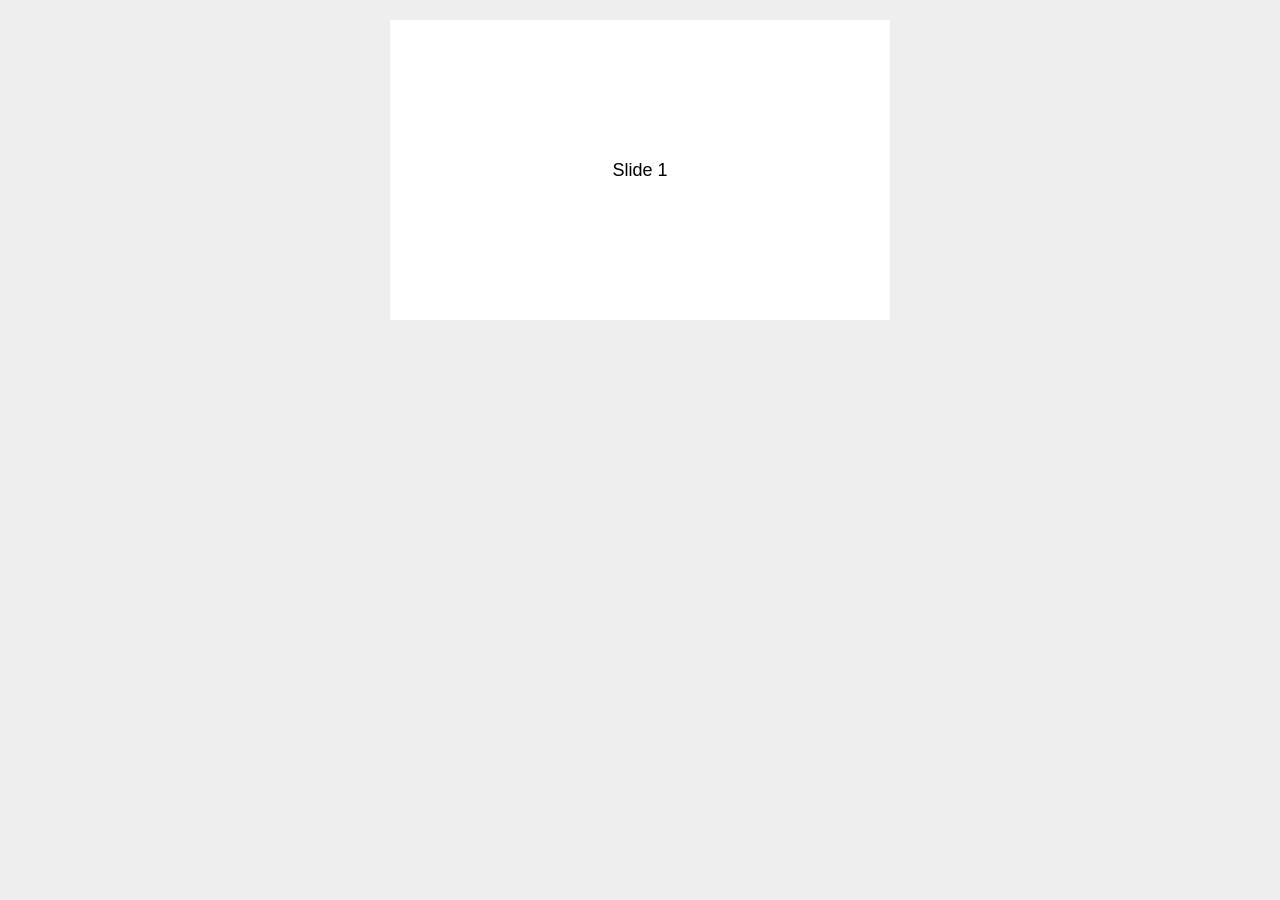
<file: LI/Swiper-3.4.2/demos/01-default.html>
<!DOCTYPE html>
<html lang="en">
<head>
    <meta charset="utf-8">
    <title>Swiper demo</title>
    <!-- Link Swiper's CSS -->
    <link rel="stylesheet" href="../dist/css/swiper.min.css">

    <!-- Demo styles -->
    <style>
    body {
        background: #eee;
        font-family: Helvetica Neue, Helvetica, Arial, sans-serif;
        font-size: 14px;
        color:#000;
        margin: 0;
        padding: 0;
    }
    .swiper-container {
        width: 500px;
        height: 300px;
        margin: 20px auto;
    }
    .swiper-slide {
        text-align: center;
        font-size: 18px;
        background: #fff;
        
        /* Center slide text vertically */
        display: -webkit-box;
        display: -ms-flexbox;
        display: -webkit-flex;
        display: flex;
        -webkit-box-pack: center;
        -ms-flex-pack: center;
        -webkit-justify-content: center;
        justify-content: center;
        -webkit-box-align: center;
        -ms-flex-align: center;
        -webkit-align-items: center;
        align-items: center;
    }
    </style>
</head>
<body>
    <!-- Swiper -->
    <div class="swiper-container">
        <div class="swiper-wrapper">
            <div class="swiper-slide">Slide 1</div>
            <div class="swiper-slide">Slide 2</div>
            <div class="swiper-slide">Slide 3</div>
            <div class="swiper-slide">Slide 4</div>
            <div class="swiper-slide">Slide 5</div>
            <div class="swiper-slide">Slide 6</div>
            <div class="swiper-slide">Slide 7</div>
            <div class="swiper-slide">Slide 8</div>
            <div class="swiper-slide">Slide 9</div>
            <div class="swiper-slide">Slide 10</div>
        </div>
    </div>

    <!-- Swiper JS -->
    <script src="../dist/js/swiper.min.js"></script>

    <!-- Initialize Swiper -->
    <script>
    var swiper = new Swiper('.swiper-container');
    </script>
</body>
</html>
</file>
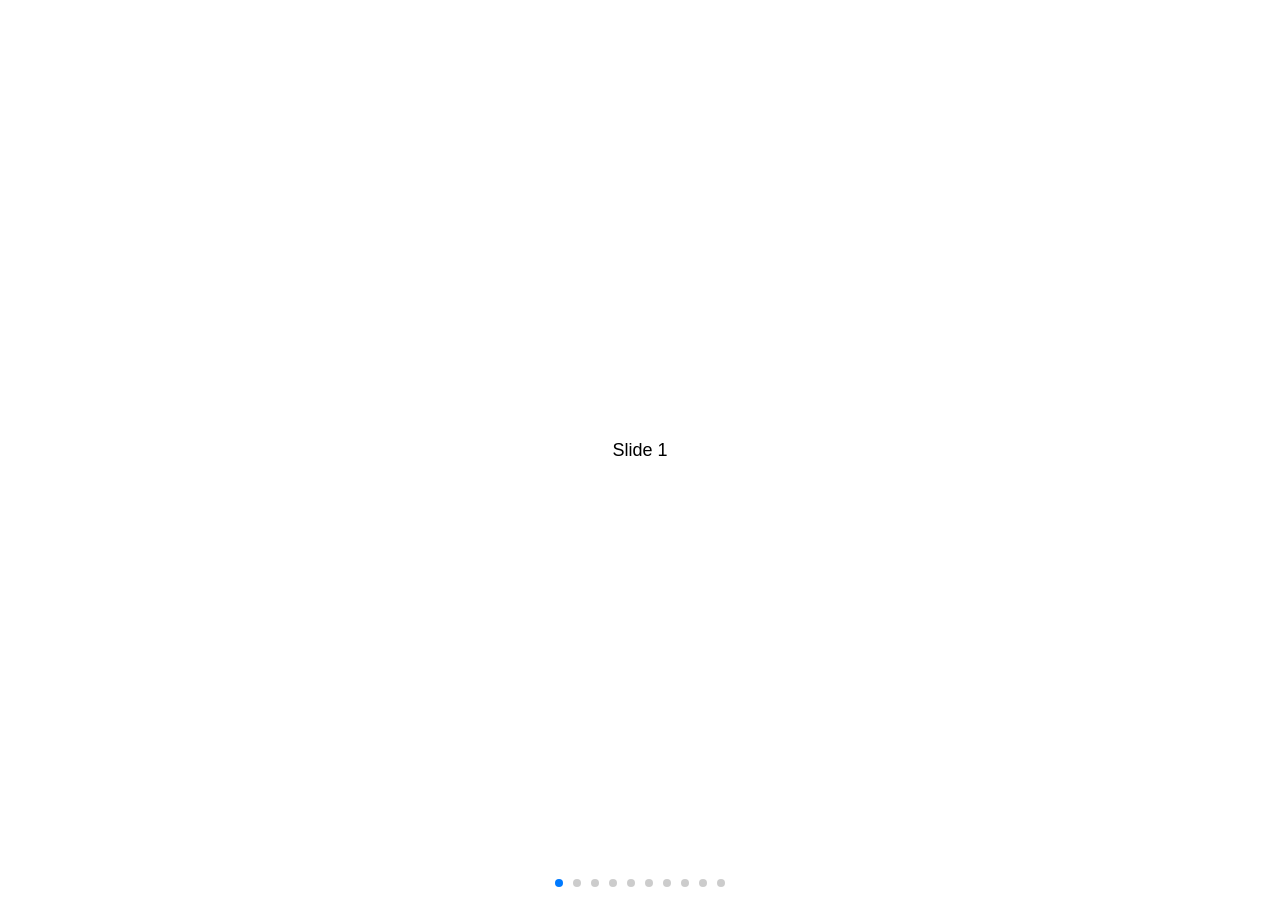
<file: LI/Swiper-3.4.2/demos/02-responsive.html>
<!DOCTYPE html>
<html lang="en">
<head>
    <meta charset="utf-8">
    <title>Swiper demo</title>
    <meta name="viewport" content="width=device-width, initial-scale=1, minimum-scale=1, maximum-scale=1">

    <!-- Link Swiper's CSS -->
    <link rel="stylesheet" href="../dist/css/swiper.min.css">

    <!-- Demo styles -->
    <style>
    html, body {
        position: relative;
        height: 100%;
    }
    body {
        background: #eee;
        font-family: Helvetica Neue, Helvetica, Arial, sans-serif;
        font-size: 14px;
        color:#000;
        margin: 0;
        padding: 0;
    }
    .swiper-container {
        width: 100%;
        height: 100%;
    }
    .swiper-slide {
        text-align: center;
        font-size: 18px;
        background: #fff;

        /* Center slide text vertically */
        display: -webkit-box;
        display: -ms-flexbox;
        display: -webkit-flex;
        display: flex;
        -webkit-box-pack: center;
        -ms-flex-pack: center;
        -webkit-justify-content: center;
        justify-content: center;
        -webkit-box-align: center;
        -ms-flex-align: center;
        -webkit-align-items: center;
        align-items: center;
    }
    </style>
</head>
<body>
    <!-- Swiper -->
    <div class="swiper-container">
        <div class="swiper-wrapper">
            <div class="swiper-slide">Slide 1</div>
            <div class="swiper-slide">Slide 2</div>
            <div class="swiper-slide">Slide 3</div>
            <div class="swiper-slide">Slide 4</div>
            <div class="swiper-slide">Slide 5</div>
            <div class="swiper-slide">Slide 6</div>
            <div class="swiper-slide">Slide 7</div>
            <div class="swiper-slide">Slide 8</div>
            <div class="swiper-slide">Slide 9</div>
            <div class="swiper-slide">Slide 10</div>
        </div>
        <!-- Add Pagination -->
        <div class="swiper-pagination"></div>
    </div>

    <!-- Swiper JS -->
    <script src="../dist/js/swiper.min.js"></script>

    <!-- Initialize Swiper -->
    <script>
    var swiper = new Swiper('.swiper-container', {
        pagination: '.swiper-pagination',
        paginationClickable: true
    });
    </script>
</body>
</html>
</file>
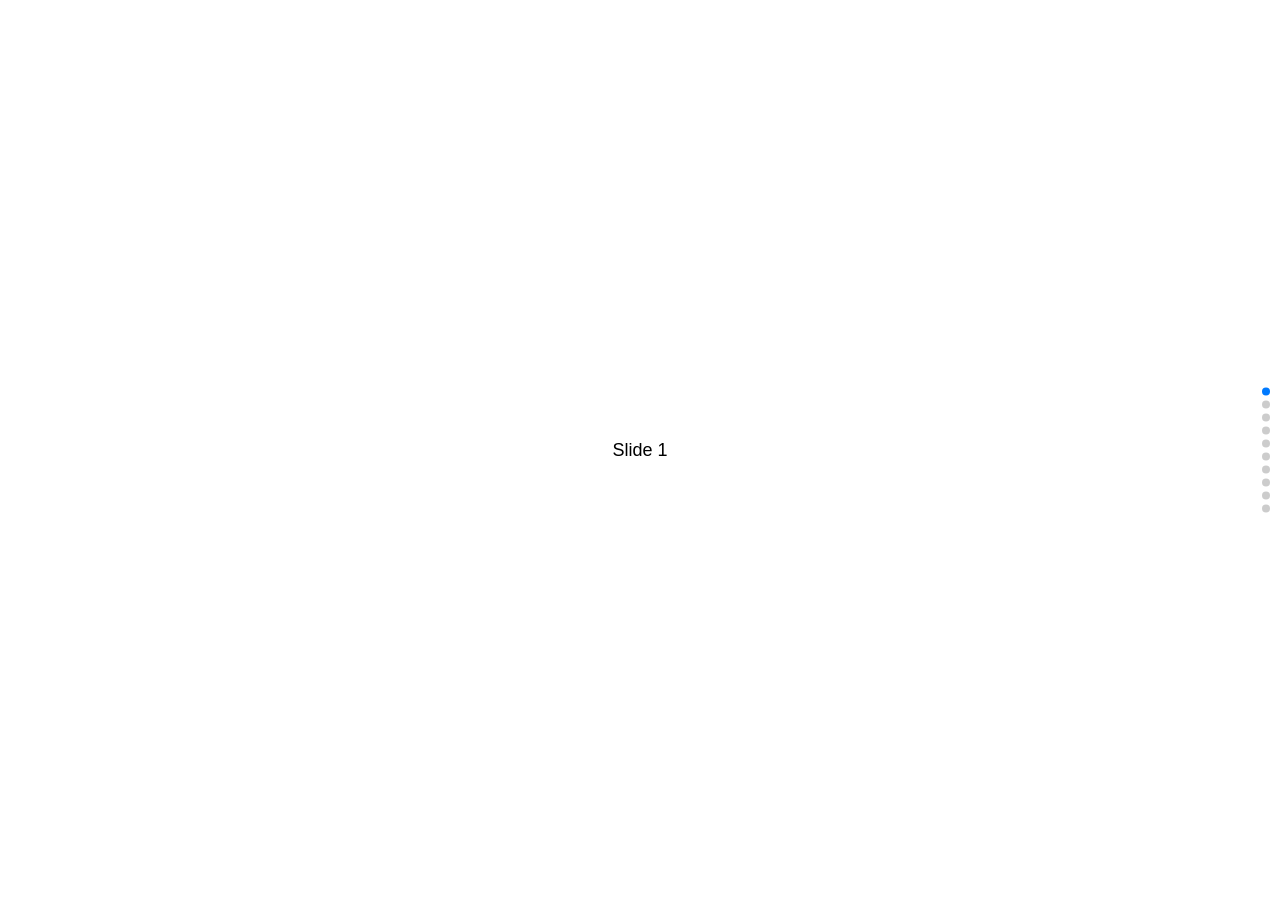
<file: LI/Swiper-3.4.2/demos/03-vertical.html>
<!DOCTYPE html>
<html lang="en">
<head>
    <meta charset="utf-8">
    <title>Swiper demo</title>
    <meta name="viewport" content="width=device-width, initial-scale=1, minimum-scale=1, maximum-scale=1">

    <!-- Link Swiper's CSS -->
    <link rel="stylesheet" href="../dist/css/swiper.min.css">

    <!-- Demo styles -->
    <style>
    html, body {
        position: relative;
        height: 100%;
    }
    body {
        background: #eee;
        font-family: Helvetica Neue, Helvetica, Arial, sans-serif;
        font-size: 14px;
        color:#000;
        margin: 0;
        padding: 0;
    }
    .swiper-container {
        width: 100%;
        height: 100%;
    }
    .swiper-slide {
        text-align: center;
        font-size: 18px;
        background: #fff;

        /* Center slide text vertically */
        display: -webkit-box;
        display: -ms-flexbox;
        display: -webkit-flex;
        display: flex;
        -webkit-box-pack: center;
        -ms-flex-pack: center;
        -webkit-justify-content: center;
        justify-content: center;
        -webkit-box-align: center;
        -ms-flex-align: center;
        -webkit-align-items: center;
        align-items: center;
    }
    </style>
</head>
<body>
    <!-- Swiper -->
    <div class="swiper-container">
        <div class="swiper-wrapper">
            <div class="swiper-slide">Slide 1</div>
            <div class="swiper-slide">Slide 2</div>
            <div class="swiper-slide">Slide 3</div>
            <div class="swiper-slide">Slide 4</div>
            <div class="swiper-slide">Slide 5</div>
            <div class="swiper-slide">Slide 6</div>
            <div class="swiper-slide">Slide 7</div>
            <div class="swiper-slide">Slide 8</div>
            <div class="swiper-slide">Slide 9</div>
            <div class="swiper-slide">Slide 10</div>
        </div>
        <!-- Add Pagination -->
        <div class="swiper-pagination"></div>
    </div>

    <!-- Swiper JS -->
    <script src="../dist/js/swiper.min.js"></script>

    <!-- Initialize Swiper -->
    <script>
    var swiper = new Swiper('.swiper-container', {
        pagination: '.swiper-pagination',
        paginationClickable: true,
        direction: 'vertical'
    });
    </script>
</body>
</html>
</file>
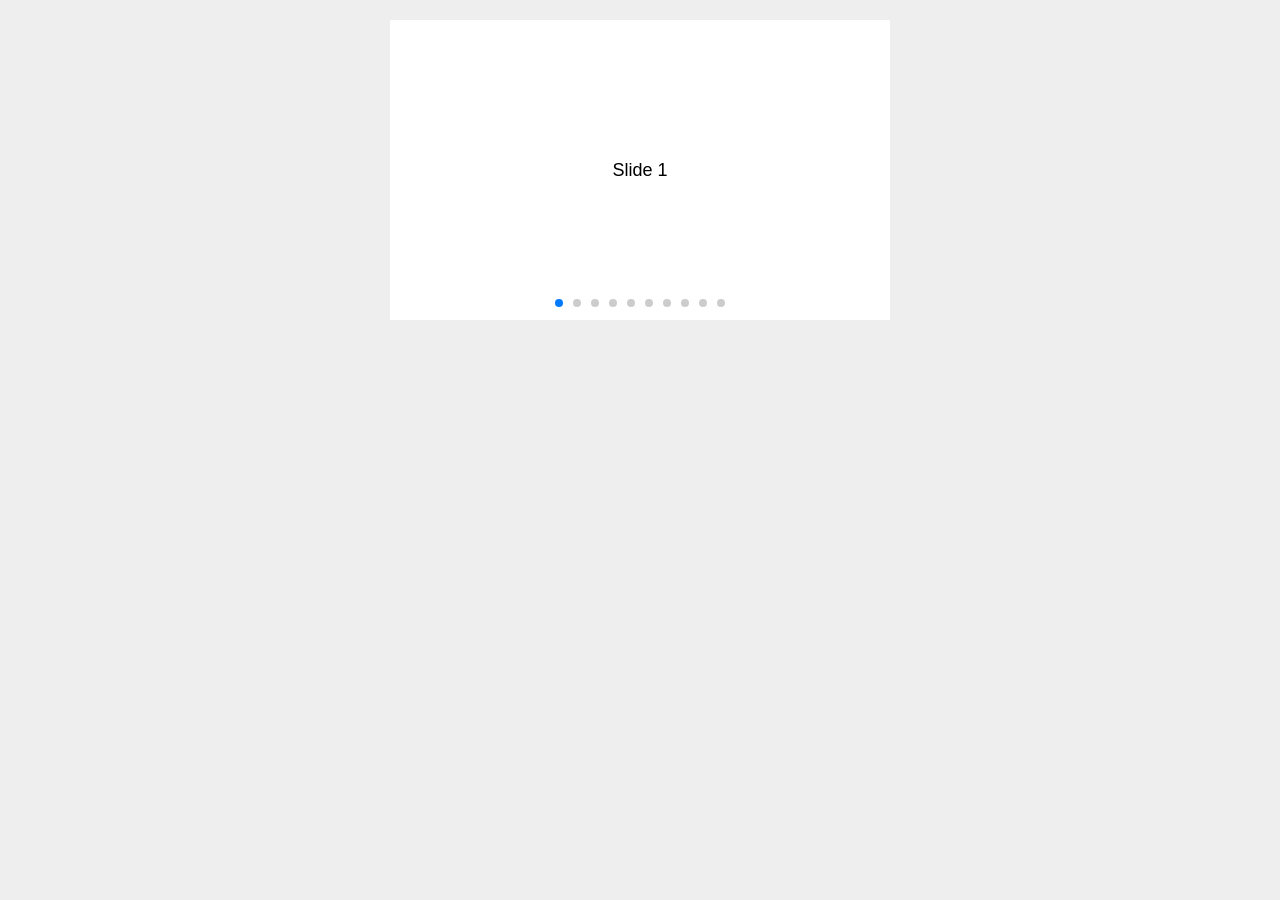
<file: LI/Swiper-3.4.2/demos/04-space-between.html>
<!DOCTYPE html>
<html lang="en">
<head>
    <meta charset="utf-8">
    <title>Swiper demo</title>
    <meta name="viewport" content="width=device-width, initial-scale=1, minimum-scale=1, maximum-scale=1">

    <!-- Link Swiper's CSS -->
    <link rel="stylesheet" href="../dist/css/swiper.min.css">

    <!-- Demo styles -->
    <style>
    body {
        background: #eee;
        font-family: Helvetica Neue, Helvetica, Arial, sans-serif;
        font-size: 14px;
        color:#000;
        margin: 0;
        padding: 0;
    }
    .swiper-container {
        width: 500px;
        height: 300px;
        margin: 20px auto;
    }
    .swiper-slide {
        text-align: center;
        font-size: 18px;
        background: #fff;

        /* Center slide text vertically */
        display: -webkit-box;
        display: -ms-flexbox;
        display: -webkit-flex;
        display: flex;
        -webkit-box-pack: center;
        -ms-flex-pack: center;
        -webkit-justify-content: center;
        justify-content: center;
        -webkit-box-align: center;
        -ms-flex-align: center;
        -webkit-align-items: center;
        align-items: center;
    }
    </style>
</head>
<body>
    <!-- Swiper -->
    <div class="swiper-container">
        <div class="swiper-wrapper">
            <div class="swiper-slide">Slide 1</div>
            <div class="swiper-slide">Slide 2</div>
            <div class="swiper-slide">Slide 3</div>
            <div class="swiper-slide">Slide 4</div>
            <div class="swiper-slide">Slide 5</div>
            <div class="swiper-slide">Slide 6</div>
            <div class="swiper-slide">Slide 7</div>
            <div class="swiper-slide">Slide 8</div>
            <div class="swiper-slide">Slide 9</div>
            <div class="swiper-slide">Slide 10</div>
        </div>
        <!-- Add Pagination -->
        <div class="swiper-pagination"></div>
    </div>

    <!-- Swiper JS -->
    <script src="../dist/js/swiper.min.js"></script>

    <!-- Initialize Swiper -->
    <script>
    var swiper = new Swiper('.swiper-container', {
        pagination: '.swiper-pagination',
        paginationClickable: true,
        spaceBetween: 30,
    });
    </script>
</body>
</html>
</file>
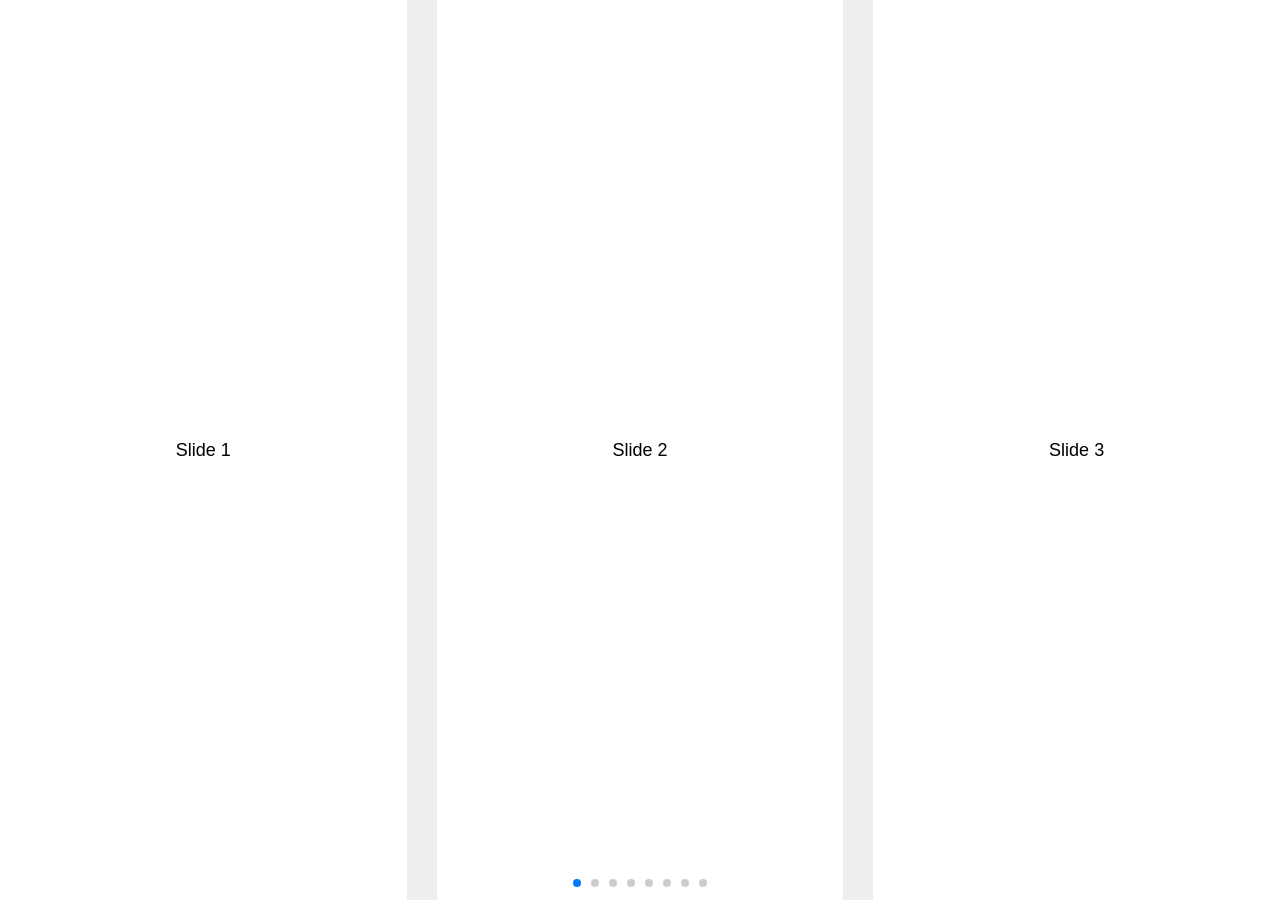
<file: LI/Swiper-3.4.2/demos/05-slides-per-view.html>
<!DOCTYPE html>
<html lang="en">
<head>
    <meta charset="utf-8">
    <title>Swiper demo</title>
    <meta name="viewport" content="width=device-width, initial-scale=1, minimum-scale=1, maximum-scale=1">

    <!-- Link Swiper's CSS -->
    <link rel="stylesheet" href="../dist/css/swiper.min.css">

    <!-- Demo styles -->
    <style>
    html, body {
        position: relative;
        height: 100%;
    }
    body {
        background: #eee;
        font-family: Helvetica Neue, Helvetica, Arial, sans-serif;
        font-size: 14px;
        color:#000;
        margin: 0;
        padding: 0;
    }
    .swiper-container {
        width: 100%;
        height: 100%;
    }
    .swiper-slide {
        text-align: center;
        font-size: 18px;
        background: #fff;
        
        /* Center slide text vertically */
        display: -webkit-box;
        display: -ms-flexbox;
        display: -webkit-flex;
        display: flex;
        -webkit-box-pack: center;
        -ms-flex-pack: center;
        -webkit-justify-content: center;
        justify-content: center;
        -webkit-box-align: center;
        -ms-flex-align: center;
        -webkit-align-items: center;
        align-items: center;
    }
    </style>
</head>
<body>
    <!-- Swiper -->
    <div class="swiper-container">
        <div class="swiper-wrapper">
            <div class="swiper-slide">Slide 1</div>
            <div class="swiper-slide">Slide 2</div>
            <div class="swiper-slide">Slide 3</div>
            <div class="swiper-slide">Slide 4</div>
            <div class="swiper-slide">Slide 5</div>
            <div class="swiper-slide">Slide 6</div>
            <div class="swiper-slide">Slide 7</div>
            <div class="swiper-slide">Slide 8</div>
            <div class="swiper-slide">Slide 9</div>
            <div class="swiper-slide">Slide 10</div>
        </div>
        <!-- Add Pagination -->
        <div class="swiper-pagination"></div>
    </div>

    <!-- Swiper JS -->
    <script src="../dist/js/swiper.min.js"></script>

    <!-- Initialize Swiper -->
    <script>
    var swiper = new Swiper('.swiper-container', {
        pagination: '.swiper-pagination',
        slidesPerView: 3,
        paginationClickable: true,
        spaceBetween: 30
    });
    </script>
</body>
</html>
</file>
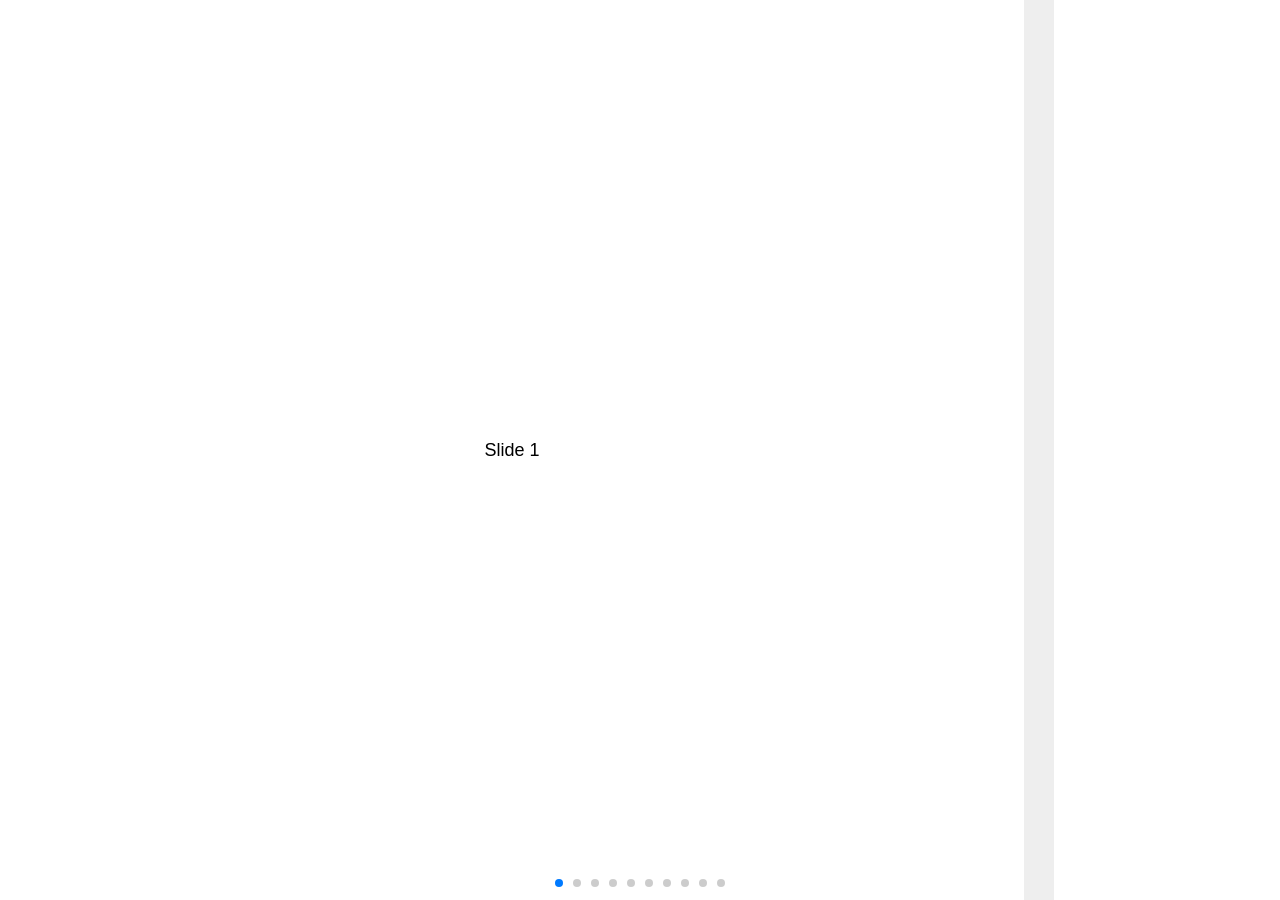
<file: LI/Swiper-3.4.2/demos/06-slides-per-view-auto.html>
<!DOCTYPE html>
<html lang="en">
<head>
    <meta charset="utf-8">
    <title>Swiper demo</title>
    <meta name="viewport" content="width=device-width, initial-scale=1, minimum-scale=1, maximum-scale=1">

    <!-- Link Swiper's CSS -->
    <link rel="stylesheet" href="../dist/css/swiper.min.css">

    <!-- Demo styles -->
    <style>
    html, body {
        position: relative;
        height: 100%;
    }
    body {
        background: #eee;
        font-family: Helvetica Neue, Helvetica, Arial, sans-serif;
        font-size: 14px;
        color:#000;
        margin: 0;
        padding: 0;
    }
    .swiper-container {
        width: 100%;
        height: 100%;
    }
    .swiper-slide {
        text-align: center;
        font-size: 18px;
        background: #fff;
        width: 80%;

        /* Center slide text vertically */
        display: -webkit-box;
        display: -ms-flexbox;
        display: -webkit-flex;
        display: flex;
        -webkit-box-pack: center;
        -ms-flex-pack: center;
        -webkit-justify-content: center;
        justify-content: center;
        -webkit-box-align: center;
        -ms-flex-align: center;
        -webkit-align-items: center;
        align-items: center;
    }
    .swiper-slide:nth-child(2n) {
        width: 60%;
    }
    .swiper-slide:nth-child(3n) {
        width: 40%;
    }
    </style>
</head>
<body>
    <!-- Swiper -->
    <div class="swiper-container">
        <div class="swiper-wrapper">
            <div class="swiper-slide">Slide 1</div>
            <div class="swiper-slide">Slide 2</div>
            <div class="swiper-slide">Slide 3</div>
            <div class="swiper-slide">Slide 4</div>
            <div class="swiper-slide">Slide 5</div>
            <div class="swiper-slide">Slide 6</div>
            <div class="swiper-slide">Slide 7</div>
            <div class="swiper-slide">Slide 8</div>
            <div class="swiper-slide">Slide 9</div>
            <div class="swiper-slide">Slide 10</div>
        </div>
        <!-- Add Pagination -->
        <div class="swiper-pagination"></div>
    </div>

    <!-- Swiper JS -->
    <script src="../dist/js/swiper.min.js"></script>

    <!-- Initialize Swiper -->
    <script>
    var swiper = new Swiper('.swiper-container', {
        pagination: '.swiper-pagination',
        slidesPerView: 'auto',
        paginationClickable: true,
        spaceBetween: 30
    });
    </script>
</body>
</html>
</file>
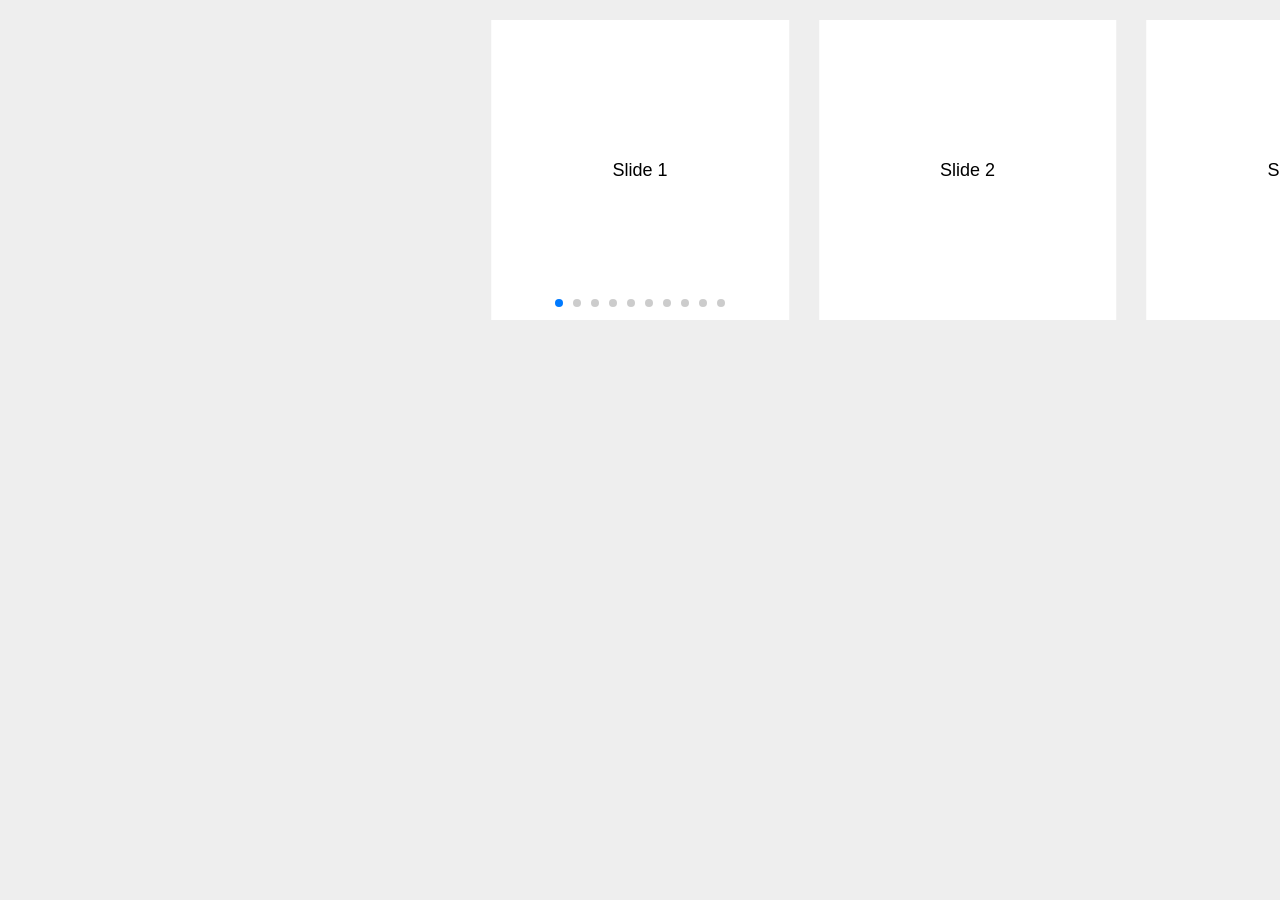
<file: LI/Swiper-3.4.2/demos/07-centered.html>
<!DOCTYPE html>
<html lang="en">
<head>
    <meta charset="utf-8">
    <title>Swiper demo</title>
    <meta name="viewport" content="width=device-width, initial-scale=1, minimum-scale=1, maximum-scale=1">

    <!-- Link Swiper's CSS -->
    <link rel="stylesheet" href="../dist/css/swiper.min.css">

    <!-- Demo styles -->
    <style>
    body {
        background: #eee;
        font-family: Helvetica Neue, Helvetica, Arial, sans-serif;
        font-size: 14px;
        color:#000;
        margin: 0;
        padding: 0;
    }
    .swiper-container {
        width: 100%;
        height: 300px;
        margin: 20px auto;
    }
    .swiper-slide {
        text-align: center;
        font-size: 18px;
        background: #fff;
        width: 60%;

        /* Center slide text vertically */
        display: -webkit-box;
        display: -ms-flexbox;
        display: -webkit-flex;
        display: flex;
        -webkit-box-pack: center;
        -ms-flex-pack: center;
        -webkit-justify-content: center;
        justify-content: center;
        -webkit-box-align: center;
        -ms-flex-align: center;
        -webkit-align-items: center;
        align-items: center;
    }
    .swiper-slide:nth-child(2n) {
        width: 40%;
    }
    .swiper-slide:nth-child(3n) {
        width: 20%;
    }
    </style>
</head>
<body>
    <!-- Swiper -->
    <div class="swiper-container">
        <div class="swiper-wrapper">
            <div class="swiper-slide">Slide 1</div>
            <div class="swiper-slide">Slide 2</div>
            <div class="swiper-slide">Slide 3</div>
            <div class="swiper-slide">Slide 4</div>
            <div class="swiper-slide">Slide 5</div>
            <div class="swiper-slide">Slide 6</div>
            <div class="swiper-slide">Slide 7</div>
            <div class="swiper-slide">Slide 8</div>
            <div class="swiper-slide">Slide 9</div>
            <div class="swiper-slide">Slide 10</div>
        </div>
        <!-- Add Pagination -->
        <div class="swiper-pagination"></div>
    </div>

    <!-- Swiper JS -->
    <script src="../dist/js/swiper.min.js"></script>

    <!-- Initialize Swiper -->
    <script>
    var swiper = new Swiper('.swiper-container', {
        pagination: '.swiper-pagination',
        slidesPerView: 4,
        centeredSlides: true,
        paginationClickable: true,
        spaceBetween: 30
    });
    </script>
</body>
</html>
</file>
